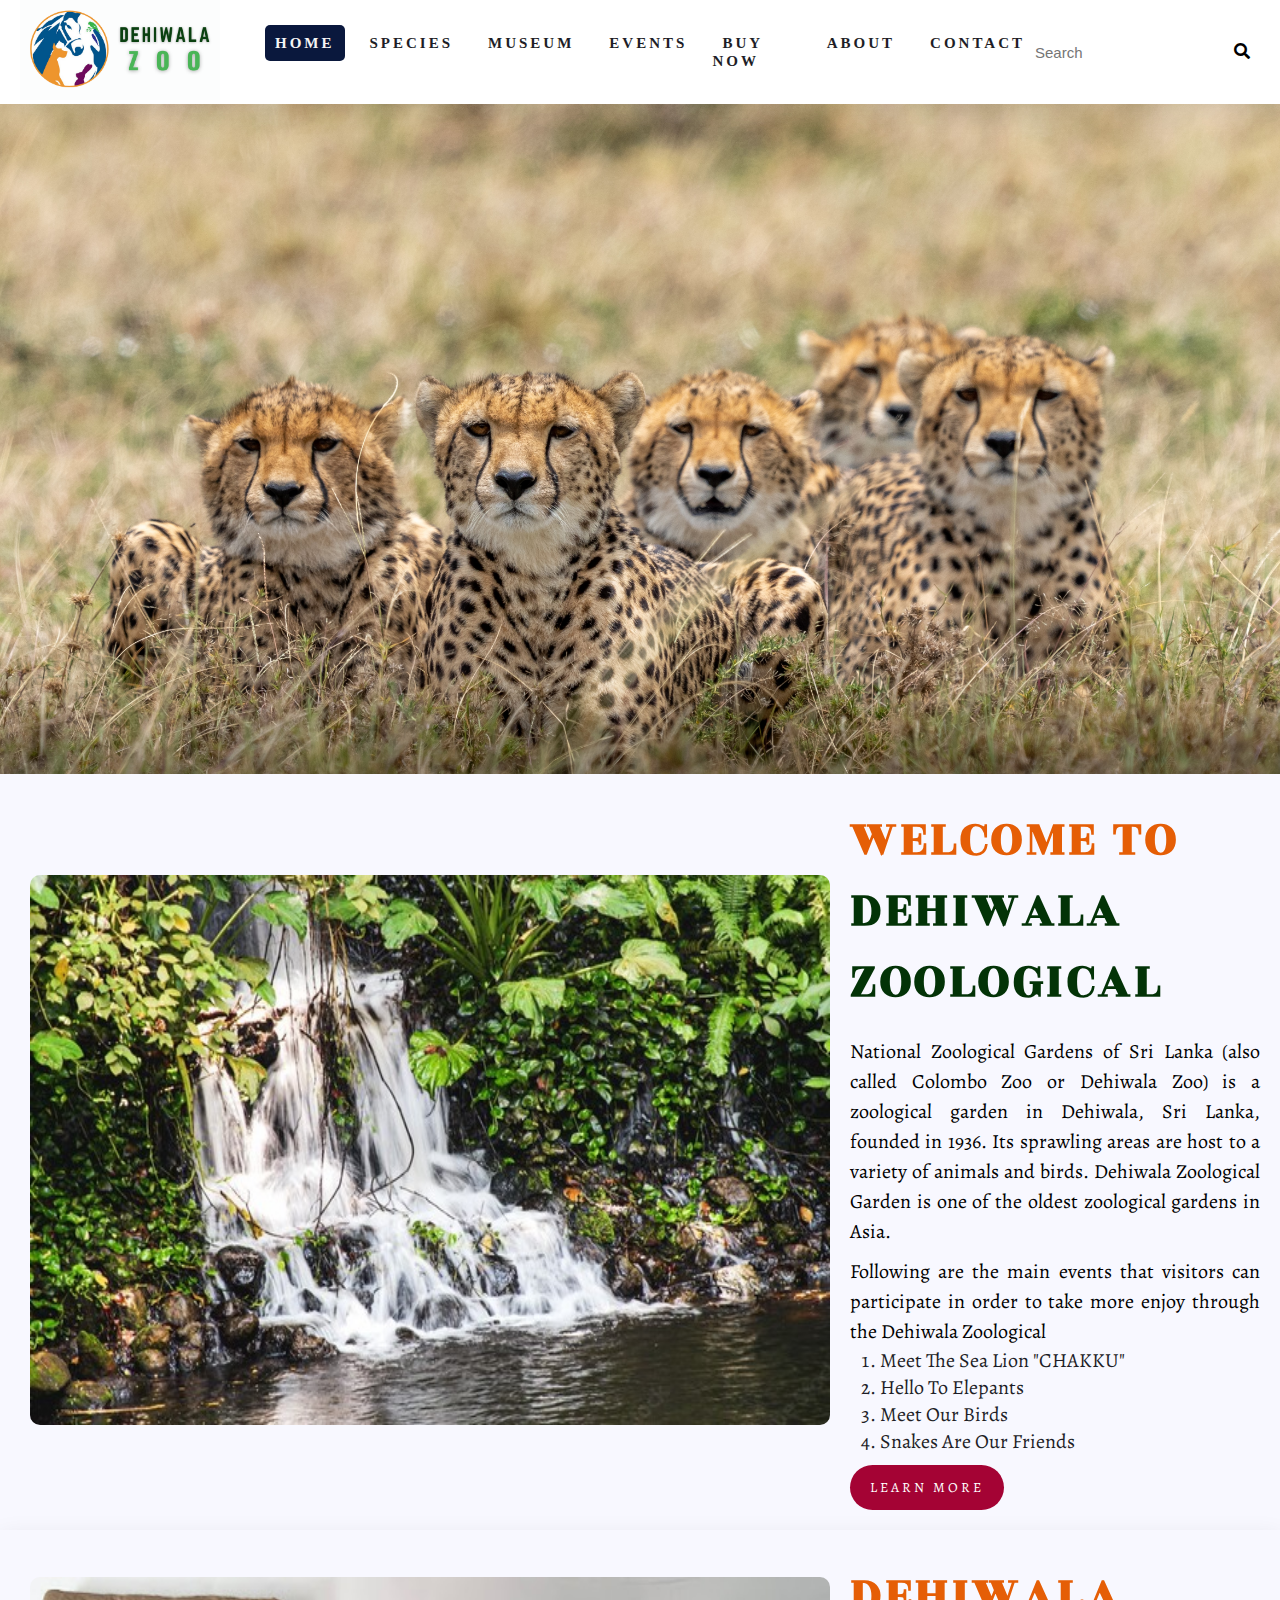
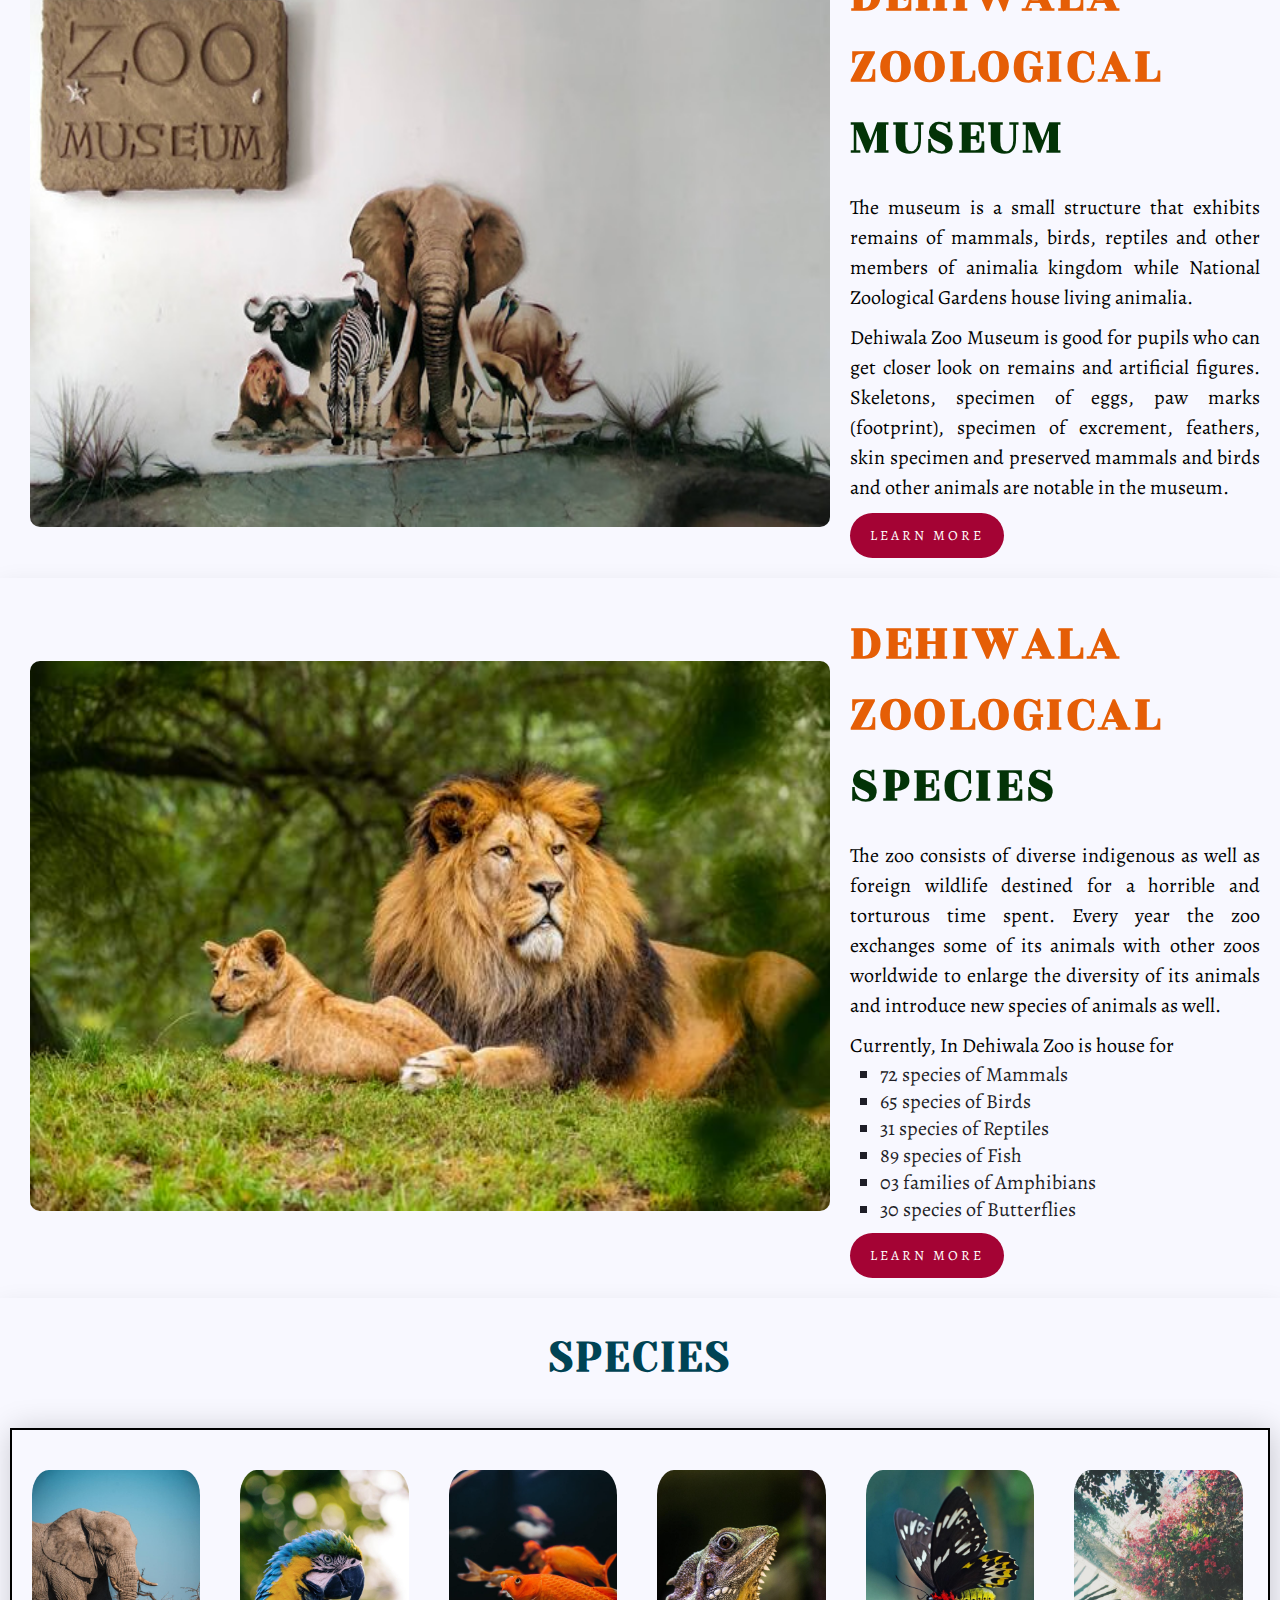
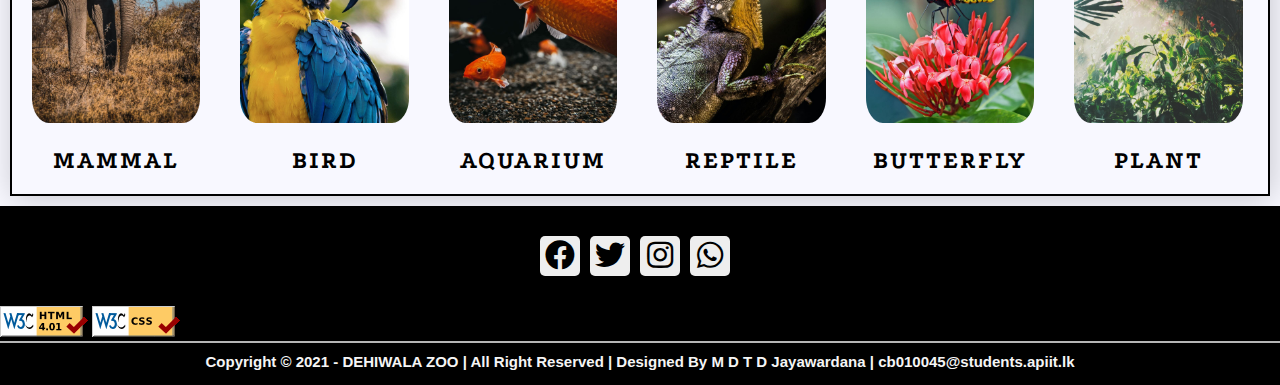
<file: index.html>
<!DOCTYPE html>
<html lang="en">
    <head>
        <title>Welcome To Dehiwala Zoo</title>
        <meta name="viewport" content="width=device-width, initial-scale=1.0">
        <link rel="icon" type="image/x-icon" href="assets/image/index/logo2.ico">


        <!-- CSS File -->
	    <link rel="stylesheet" type="text/css" href="assets/css/general.css">
        <link rel="stylesheet" type="text/css" href="assets/css/index.css">
        <link rel="stylesheet" type="text/css" href="assets/css/font.css">

        <!-- font Awesome Cdn -->
	    <link rel="stylesheet" href="https://cdnjs.cloudflare.com/ajax/libs/font-awesome/5.15.3/css/all.min.css">

        <link rel="apple-touch-icon" sizes="180x180" href="/apple-touch-icon.png">
        <link rel="icon" type="image/png" sizes="32x32" href="/favicon-32x32.png">
        <link rel="icon" type="image/png" sizes="16x16" href="/favicon-16x16.png">
        <link rel="manifest" href="/site.webmanifest">
        <link rel="mask-icon" href="/safari-pinned-tab.svg" color="#5bbad5">
        <meta name="msapplication-TileColor" content="#da532c">
        <meta name="theme-color" content="#ffffff">

    </head>
    <body>
        <!--Every Page-->
    <header>
        <div class="logo_container">
            <a href="index.html" class="logo">
                <img src="assets/image/index/logo1.png">
            </a>
            </div>

            <nav class="navbar">
            <!-- NAVIGATION MENU -->
                <ul class="nav-links">
                <!-- USING CHECKBOX HACK -->
                    <input type="checkbox" id="checkbox_toggle"/>
                    <label for="checkbox_toggle" class="hamburger">&#9776;</label>
                    <!-- NAVIGATION MENUS -->
                    <div class="menu">
                        <li><a class="active" href="index.html">HOME</a></li>
                        <li class="species">
                            <a href="species.html">SPECIES</a>
                            <!-- DROPDOWN MENU -->
                            <ul class="dropdown">
                                <li><a href="mammal.html"> MAMMAL </a></li>
                                <li><a href="bird.html"> BIRD </a></li>
                                <li><a href="aquarium.html"> AQUARIUM </a></li>
                                <li><a href="reptile.html"> REPTILE </a></li>
                                <li><a href="butterfly.html"> BUTTERFLY </a></li>
                                <li><a href="plant.html"> PLANT </a></li>
                            </ul>
                        </li>
                        <li><a href="museum.html">MUSEUM</a></li>
                        <li><a href="events.html">EVENTS</a></li>
                        <li><a href="buy_now.html">BUY NOW</a></li>
                        <li><a href="about.html">ABOUT</a></li>
                        <li><a href="contact.html">CONTACT</a></li>
                    </div>
                    
                    
                    
                </ul>
            </nav>

            <div class="search">
                <li><input type="text" id="search" placeholder="Search"></li>
                <li><a href="#"><i class="fas fa-search" id="search_icon"></i></a></li>
            </div>
            
        </header>

        <!--Main Slider-->
        <div class="main_slider"></div>

        <!--About-->
        <section class="about" id="about">
            <div class="slide">
                <div class="image">
                    <img src="assets/image/index/i_1.jpg">
                </div>
    
                <div class="content">
                    <h2>WELCOME TO <span>DEHIWALA ZOOLOGICAL </span></h2>
                    <p>National Zoological Gardens of Sri Lanka (also called Colombo Zoo or Dehiwala Zoo) is a zoological garden in Dehiwala, Sri Lanka, founded in 1936. Its sprawling areas are host to a variety of animals and birds. 
                    Dehiwala Zoological Garden is one of the oldest zoological gardens in Asia. </p>
                    </p>
                    <p>Following are the main events that visitors can participate in order to take more enjoy through the Dehiwala Zoological</p>
                    <ol>
                        <li>Meet The Sea Lion "CHAKKU"</li>
                        <li>Hello To Elepants</li>
                        <li>Meet Our Birds</li>
                        <li>Snakes Are Our Friends</li>
                    </ol>
                    <div class="learn-more-btn">
                        <a href="about.html"> Learn More </a>
                    </div>
                </div>
                
            </div>
            
        </section>

        <!--Museum-->
        <section class="museum" id="museum">
            <div class="slide">
                <div class="image">
                    <img src="assets/image/index/museum.jpg">
                </div>
                
                <div class="content">
                    <h2>DEHIWALA ZOOLOGICAL <span>MUSEUM</span></h2>
                    <p>The museum is a small structure that exhibits remains of mammals, birds, reptiles and other members of animalia kingdom while National Zoological Gardens house living animalia. </p>
                    <p>Dehiwala Zoo Museum is good for pupils who can get closer look on remains and artificial figures. Skeletons, specimen of eggs, paw marks (footprint), specimen of excrement, feathers, skin specimen and preserved mammals and birds and other animals are notable in the museum.
                    </p>
                    <div class="learn-more-btn">
                        <a href="museum.html"> Learn More </a>
                    </div>
                </div>

                
                
            </div>
            
        </section>

        <!--events-->
        <section class="event" id="event">
            <div class="slide">

                <div class="image">
                    <img src="assets/image/index/species.jpg">
                </div>
                
                <div class="content">
                    <h2>DEHIWALA ZOOLOGICAL <span>SPECIES</span></h2>
                    <p>The zoo consists of diverse indigenous as well as foreign wildlife destined for a horrible and torturous time spent. Every year the zoo exchanges some of its animals with other zoos worldwide to enlarge the diversity of its animals and introduce new species of animals as well.</p>
                    <p>
                    Currently, In Dehiwala Zoo is house for</p>
                    <ul>
                        <li>72 species of Mammals</li>
                        <li>65 species of Birds</li>
                        <li>31 species of Reptiles</li>
                        <li>89 species of Fish</li>
                        <li>03 families of Amphibians</li>
                        <li>30 species of Butterflies</li>
                    </ul>
                    <div class="learn-more-btn">
                        <a href="species.html"> Learn More </a>
                    </div>
                </div>
            </div>
            
        </section>

        <section class="species">			
                <h2 class="title_1"> SPECIES </h2>
                <div class="row-1">
                    <!-- Item 01 -->
                    <div class="co1umn-1">
                        <a href= "mammal.html" class="image">
                            <img src="assets/image/index/mammal.jpg">
                        </a>                          
                        <h4>MAMMAL</h4>
                    </div>

                    <!-- Item 02 -->
                    <div class="co1umn-1">
                        <a href="bird.html" class="image">
                        <img src="assets/image/index/bird.jpg">
                        </a>                          
                        <h4>BIRD</h4>
                    </div>

                    <!-- Item 03 -->
                    <div class="co1umn-1">
                        <a href="aquarium.html" class="image">
                        <img src="assets/image/index/fish.jpg">
                        </a>                          
                        <h4>AQUARIUM</h4>
                    </div>

                    <!-- Item 04 -->
                    <div class="co1umn-1">
                        <a href="reptile.html" class="image">
                        <img src="assets/image/index/reptile.jpg">
                        </a>                          
                        <h4>REPTILE</h4>
                    </div>


                    <!-- Item 05 -->
                    <div class="co1umn-1">
                        <a href="butterfly.html" class="image">
                        <img src="assets/image/index/butterfly.jpg">
                        </a>                          
                        <h4>BUTTERFLY</h4>
                    </div>

                    <!-- Item 06 -->
                    <div class="co1umn-1">
                        <a href="plant.html" class="image">
                        <img src="assets/image/index/plants.jpg">
                        </a>                          
                        <h4>PLANT</h4>
                    </div>
                </div>
        </section>

<!-- Every Page Need -->
<!----------Footer--------->
<footer class="footer-distributed">
    <div class="footer-social">
    <a href="#"><i class="fab fa-facebook"></i></a>
    <a href="#"><i class="fab fa-twitter"></i></a>
    <a href="#"><i class="fab fa-instagram"></i></a>
    <a href="#"><i class="fab fa-whatsapp"></i></a>
    </div>
    <div>
        <img src="assets/image/valid_html.png">
        <img src="assets/image/valid_css.png">
    </div>

    <hr>
    <h6>Copyright © 2021 - DEHIWALA ZOO | All Right Reserved | Designed By M D T D Jayawardana | cb010045@students.apiit.lk</h6>
</footer>

    </body>
</html>
</file>
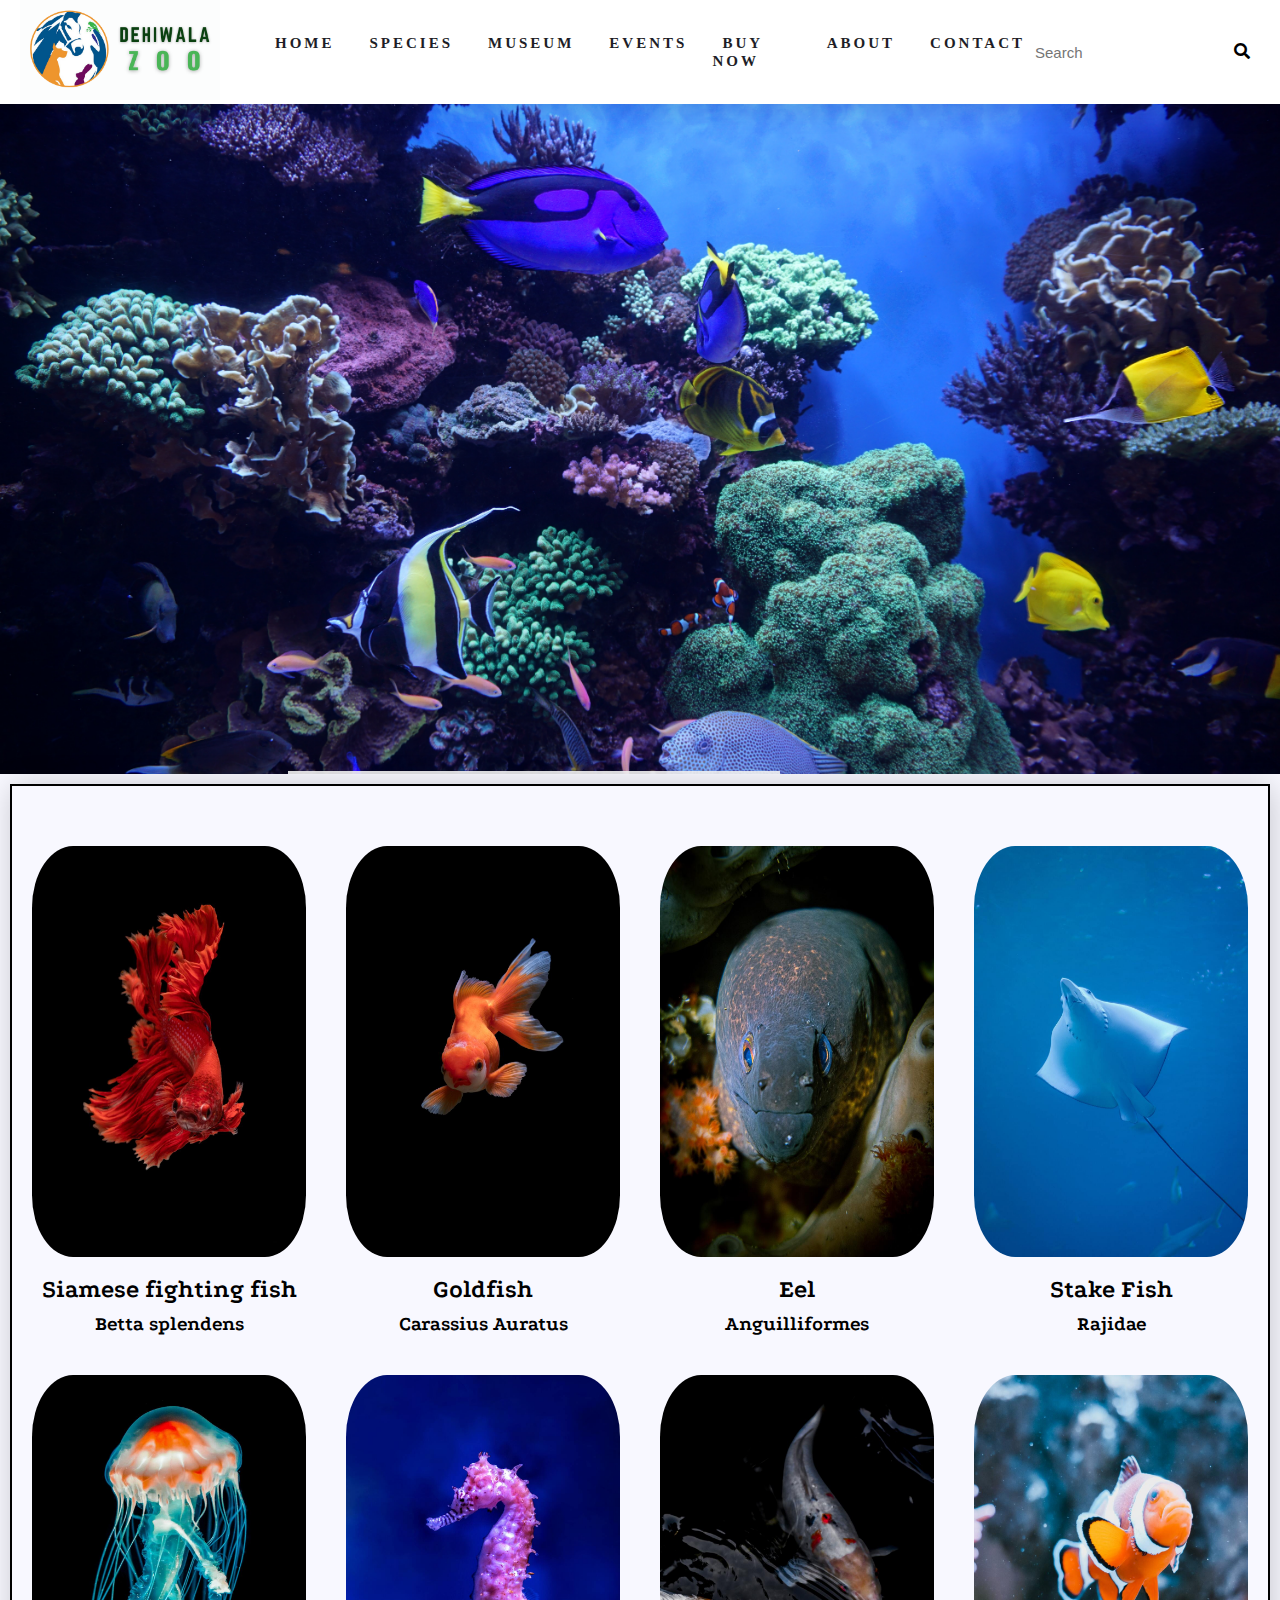
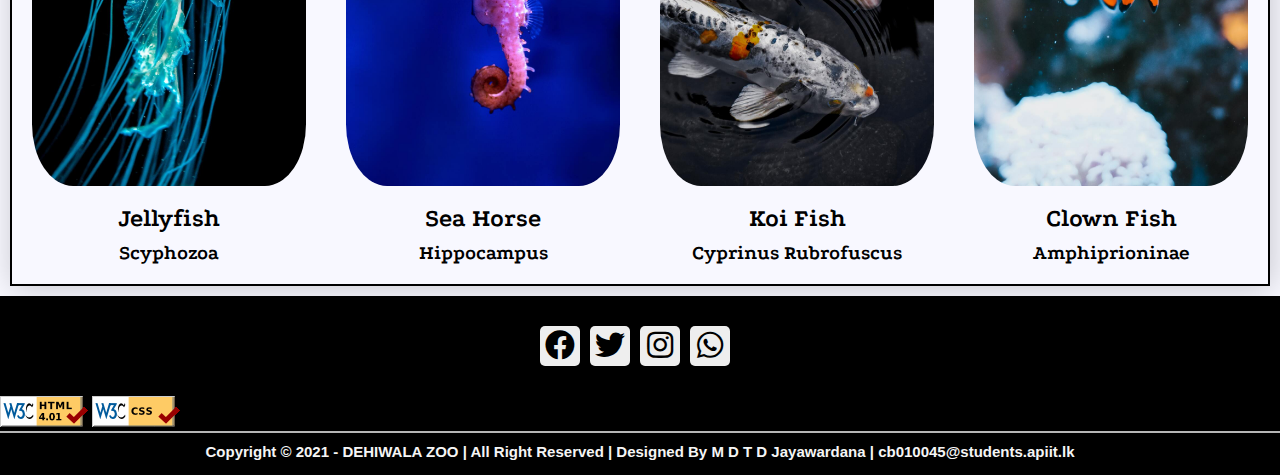
<file: aquarium.html>
<!DOCTYPE html>
<html lang="en">
    <head>
        <title>Welcome To Dehiwala Zoo</title>
        <meta name="viewport" content="width=device-width, initial-scale=1.0">
        <link rel="icon" type="image/x-icon" href="assets/image/index/logo2.ico">

        <!-- CSS File -->
	    <link rel="stylesheet" type="text/css" href="assets/css/general.css">
        <link rel="stylesheet" type="text/css" href="assets/css/species.css">
        <link rel="stylesheet" type="text/css" href="assets/css/font.css">

        <!-- font Awesome Cdn -->
	    <link rel="stylesheet" href="https://cdnjs.cloudflare.com/ajax/libs/font-awesome/5.15.3/css/all.min.css">

        <link rel="apple-touch-icon" sizes="180x180" href="/apple-touch-icon.png">
        <link rel="icon" type="image/png" sizes="32x32" href="/favicon-32x32.png">
        <link rel="icon" type="image/png" sizes="16x16" href="/favicon-16x16.png">
        <link rel="manifest" href="/site.webmanifest">
        <link rel="mask-icon" href="/safari-pinned-tab.svg" color="#5bbad5">
        <meta name="msapplication-TileColor" content="#da532c">
        <meta name="theme-color" content="#ffffff">
        
    </head>
    <body>
        <header>
            <div class="logo_container">
             <a href="index.html" class="logo">
                 <img src="assets/image/index/logo1.png">
             </a>
             </div>
 
             <nav class="navbar">
             <!-- NAVIGATION MENU -->
                 <ul class="nav-links">
                 <!-- USING CHECKBOX HACK -->
                     <input type="checkbox" id="checkbox_toggle" />
                     <label for="checkbox_toggle" class="hamburger">&#9776;</label>
                     <!-- NAVIGATION MENUS -->
                     <div class="menu">
                         <li><a href="index.html">HOME</a></li>
                         <li class="species">
                             <a href="species.html">SPECIES</a>
                             <!-- DROPDOWN MENU -->
                             <ul class="dropdown">
                                 <li><a href="mammal.html"> MAMMAL </a></li>
                                 <li><a  href="bird.html"> BIRD </a></li>
                                 <li><a class="active" href="aquarium.html"> AQUARIUM </a></li>
                                 <li><a href="reptile.html"> REPTILE </a></li>
                                 <li><a href="butterfly.html"> BUTTERFLY </a></li>
                                 <li><a href="plant.html"> PLANT </a></li>
                             </ul>
                         </li>
                         <li><a href="museum.html">MUSEUM</a></li>
                         <li><a href="events.html">EVENTS</a></li>
                         <li><a href="buy_now.html">BUY NOW</a></li>
                         <li><a href="about.html">ABOUT</a></li>
                         <li><a href="contact.html">CONTACT</a></li>
                     </div> 
                 </ul>
             </nav>
 
             <div class="search">
                 <li><input type="text" id="search" placeholder="Search"></li>
                 <li><a href="#"><i class="fas fa-search" id="search_icon"></i></a></li>
             </div>
             
         </header>

        <div class="main_slider" id="aquarium">
            <div class="main-title">
                <h2 class="title_1"> AQUARIUM </h2>
            </div>
        </div>

        <section class="species">			
            <div class="row-1">
                <!-- Item 01 -->
                <div class="co1umn-1">
                    <div class="image">
                        <img src="assets/image/species/aquarium/sia.jpg">
                    </div>                          
                    <h4>Siamese fighting fish</h4>
                    <h3>Betta splendens</h3>
                </div>

                <!-- Item 02 -->
                <div class="co1umn-1">
                    <div class="image">
                    <img src="assets/image/species/aquarium/goldfish.jpg">
                    </div>                          
                    <h4>Goldfish</h4>
                    <h3>Carassius Auratus</h3>
                </div>

                <!-- Item 03 -->
                <div class="co1umn-1">
                    <div class="image">
                    <img src="assets/image/species/aquarium/eel.jpg">
                    </div>                          
                    <h4>Eel</h4>
                    <h3>Anguilliformes</h3>
                </div>

                <!-- Item 04 -->
                <div class="co1umn-1">
                    <div class="image">
                    <img src="assets/image/species/aquarium/stake_fish.jpg">
                    </div>                          
                    <h4>Stake Fish</h4>
                    <h3>Rajidae</h3>
                </div>

                <!-- Item 05 -->
                <div class="co1umn-1">
                    <div class="image">
                    <img src="assets/image/species/aquarium/jellyfish.jpg">
                    </div>                          
                    <h4>Jellyfish</h4>
                    <h3>Scyphozoa</h3>
                </div>

                <!-- Item 06 -->
                <div class="co1umn-1">
                    <div class="image">
                    <img src="assets/image/species/aquarium/sea_horse.jpg">
                    </div>                          
                    <h4>Sea Horse</h4>
                    <h3>Hippocampus</h3>
                </div>

                <!-- Item 07 -->
                <div class="co1umn-1">
                    <div class="image">
                    <img src="assets/image/species/aquarium/koi_fish.jpg">
                    </div>                          
                    <h4>Koi Fish</h4>
                    <h3>Cyprinus Rubrofuscus</h3>
                </div>

                <!-- Item 08 -->
                <div class="co1umn-1">
                    <div class="image">
                    <img src="assets/image/species/aquarium/clown_fish.jpg">
                    </div>                          
                    <h4>Clown Fish</h4>
                    <h3>Amphiprioninae</h3>
                </div>
                
            </div>
    </section>
        

         <footer class="footer-distributed">
            <div class="footer-social">
              <a href="#"><i class="fab fa-facebook"></i></a>
              <a href="#"><i class="fab fa-twitter"></i></a>
              <a href="#"><i class="fab fa-instagram"></i></a>
              <a href="#"><i class="fab fa-whatsapp"></i></a>
            </div>

            <div>
                <img src="assets/image/valid_html.png">
                <img src="assets/image/valid_css.png">
            </div>
        
            <hr>
            <h6>Copyright © 2021 - DEHIWALA ZOO | All Right Reserved | Designed By M D T D Jayawardana | cb010045@students.apiit.lk</h6>
        </footer>



    </body>
    </html>
</file>
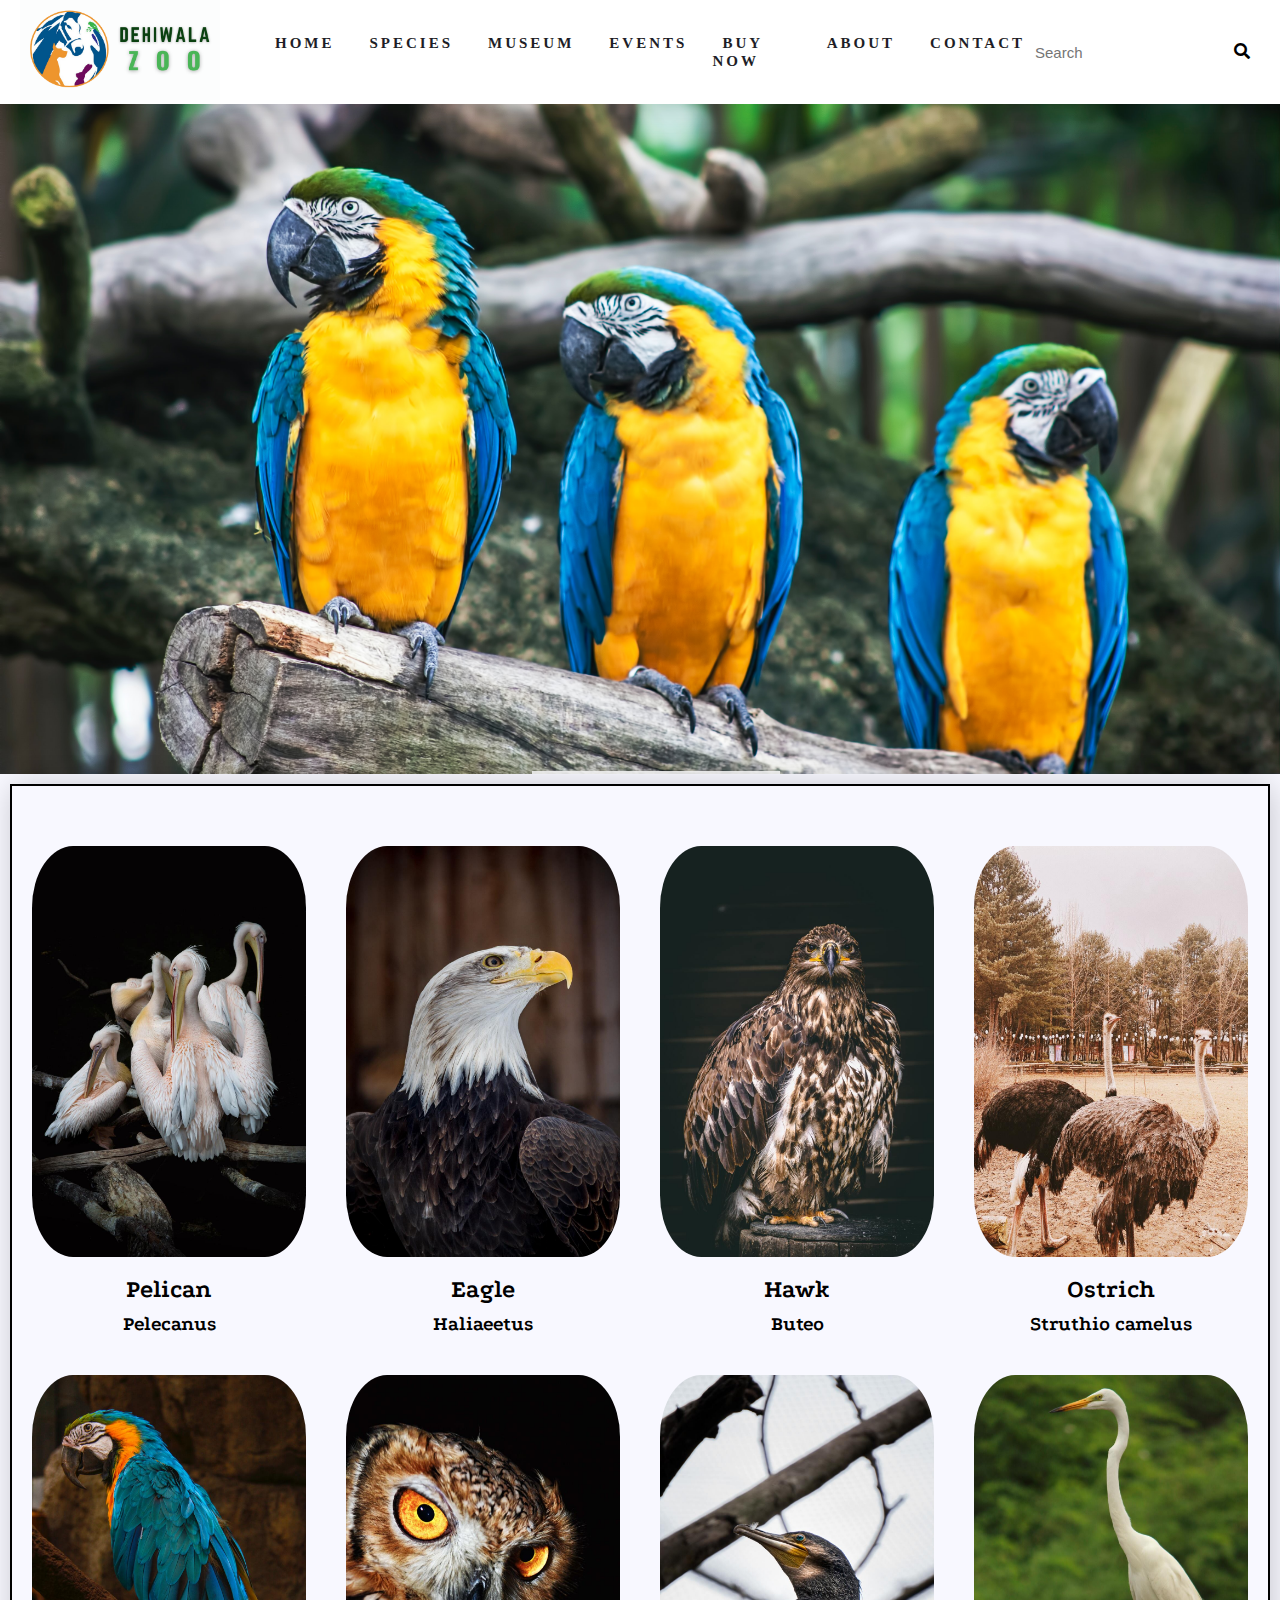
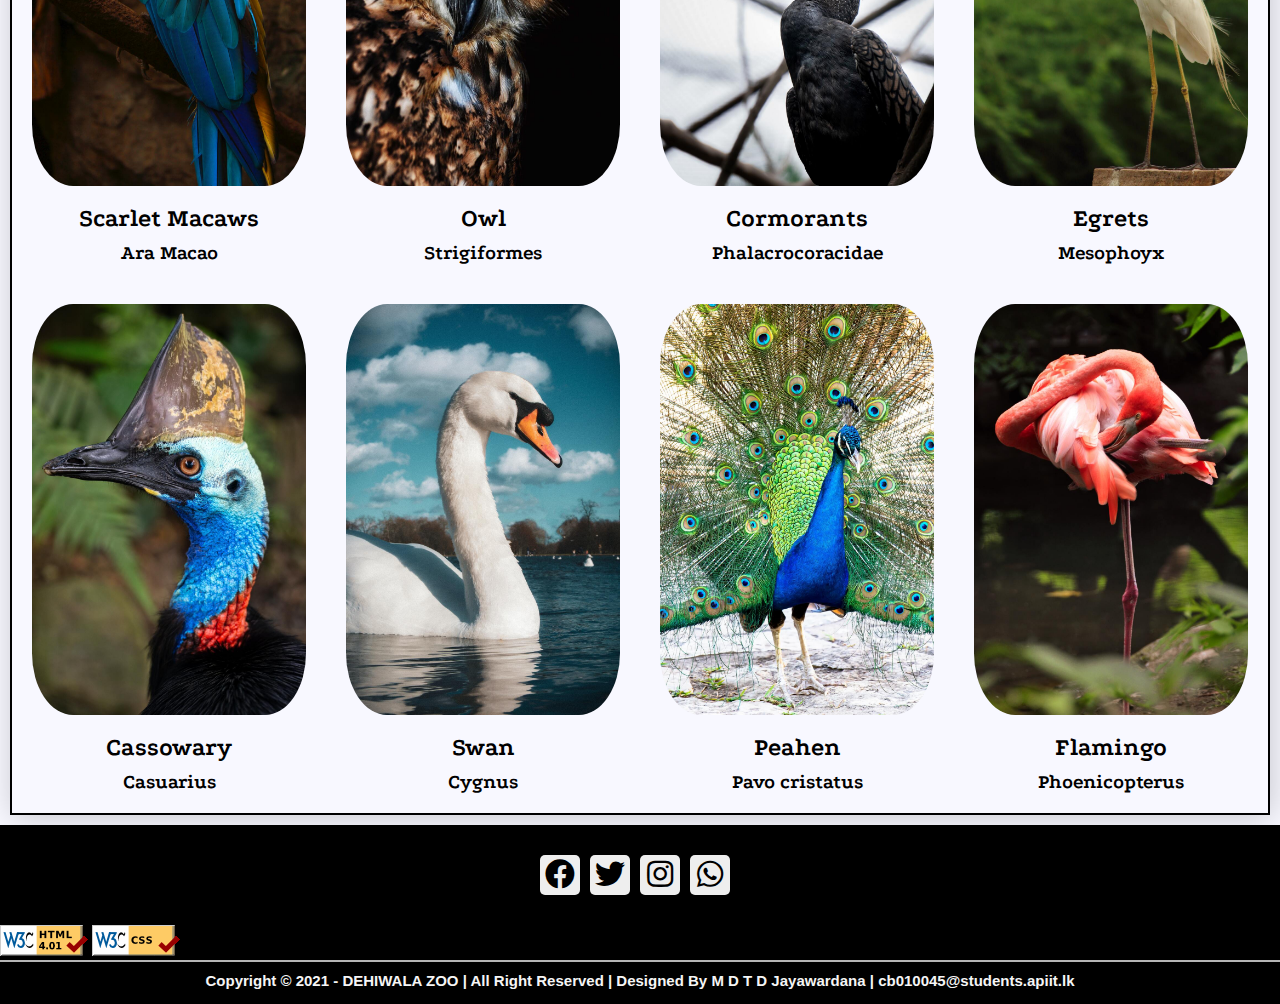
<file: bird.html>
<!DOCTYPE html>
<html lang="en">
    <head>
        <title>Welcome To Dehiwala Zoo</title>
        <meta name="viewport" content="width=device-width, initial-scale=1.0">
        <link rel="icon" type="image/x-icon" href="assets/image/index/logo2.ico">

        <!-- CSS File -->
	    <link rel="stylesheet" type="text/css" href="assets/css/general.css">
        <link rel="stylesheet" type="text/css" href="assets/css/species.css">
        <link rel="stylesheet" type="text/css" href="assets/css/font.css">

        <!-- font Awesome Cdn -->
	    <link rel="stylesheet" href="https://cdnjs.cloudflare.com/ajax/libs/font-awesome/5.15.3/css/all.min.css">

        <link rel="apple-touch-icon" sizes="180x180" href="/apple-touch-icon.png">
        <link rel="icon" type="image/png" sizes="32x32" href="/favicon-32x32.png">
        <link rel="icon" type="image/png" sizes="16x16" href="/favicon-16x16.png">
        <link rel="manifest" href="/site.webmanifest">
        <link rel="mask-icon" href="/safari-pinned-tab.svg" color="#5bbad5">
        <meta name="msapplication-TileColor" content="#da532c">
        <meta name="theme-color" content="#ffffff">
        
    </head>
    <body>
        <header>
            <div class="logo_container">
             <a href="index.html" class="logo">
                 <img src="assets/image/index/logo1.png">
             </a>
             </div>
 
             <nav class="navbar">
             <!-- NAVIGATION MENU -->
                 <ul class="nav-links">
                 <!-- USING CHECKBOX HACK -->
                     <input type="checkbox" id="checkbox_toggle" />
                     <label for="checkbox_toggle" class="hamburger">&#9776;</label>
                     <!-- NAVIGATION MENUS -->
                     <div class="menu">
                         <li><a href="index.html">HOME</a></li>
                         <li class="species">
                             <a href="species.html">SPECIES</a>
                             <!-- DROPDOWN MENU -->
                             <ul class="dropdown">
                                 <li><a href="mammal.html"> MAMMAL </a></li>
                                 <li><a class="active" href="bird.html"> BIRD </a></li>
                                 <li><a href="aquarium.html"> AQUARIUM </a></li>
                                 <li><a href="reptile.html"> REPTILE </a></li>
                                 <li><a href="butterfly.html"> BUTTERFLY </a></li>
                                 <li><a href="plant.html"> PLANT </a></li>
                             </ul>
                         </li>
                         <li><a href="museum.html">MUSEUM</a></li>
                         <li><a href="events.html">EVENTS</a></li>
                         <li><a href="buy_now.html">BUY NOW</a></li>
                         <li><a href="about.html">ABOUT</a></li>
                         <li><a href="contact.html">CONTACT</a></li>
                     </div>
                     
                     
                     
                 </ul>
             </nav>
 
             <div class="search">
                 <li><input type="text" id="search" placeholder="Search"></li>
                 <li><a href="#"><i class="fas fa-search" id="search_icon"></i></a></li>
             </div>
             
         </header>

        <div class="main_slider" id="bird">
            <div class="main-title">
                <h2 class="title_1"> BIRD </h2>
            </div>
        </div>

        <section class="species">			
            <div class="row-1">
                <!-- Item 01 -->
                <div class="co1umn-1">
                    <div class="image">
                        <img src="assets/image/species/bird/pelican.jpg">
                    </div>
                    <div class="overlay">                          
                        <p>Pelicans (genus Pelecanus) are a genus of large water birds that make up the family Pelecanidae. They are characterized by a long beak and a large throat pouch used for catching prey and draining water from the scooped-up contents before swallowing. They have predominantly pale plumage, except for the brown and Peruvian pelicans. The bills, pouches, and bare facial skin of all pelicans become brightly coloured before the breeding season. The eight living pelican species have a patchy global distribution, ranging latitudinally from the tropics to the temperate zone, though they are absent from interior South America and from polar regions and the open ocean.</p>
                        <p>Long thought to be related to frigatebirds, cormorants, tropicbirds, and gannets and boobies, pelicans instead are now known to be most closely related to the shoebill and hamerkop, and are placed in the order Pelecaniformes. Ibises, spoonbills, herons, and bitterns have been classified in the same order. Fossil evidence of pelicans dates back at least 30 million years to the remains of a beak very similar to that of modern species recovered from Oligocene strata in France. They are thought to have evolved in the Old World and spread into the Americas; this is reflected in the relationships within the genus as the eight species divide into Old World and New World lineages.</p>
                        <p>Source: Wikipedia Contributors (2019). Pelican. [online] Wikipedia. Available at: <a href="https://en.wikipedia.org/wiki/Pelican">https://en.wikipedia.org/wiki/Pelican</a></p>
                    </div>                           
                    <h4>Pelican</h4>
                    <h3>Pelecanus</h3>
                </div>

                <!-- Item 02 -->
                <div class="co1umn-1">
                    <div class="image">
                        <img src="assets/image/species/bird/eagle.jpg">
                    </div>
                    <div class="overlay">                          
                        <p>Eagle is the common name for many large birds of prey of the family Accipitridae. Eagles belong to several groups of genera, some of which are closely related. Most of the 60 species of eagle are from Eurasia and Africa.[1] Outside this area, just 14 species can be found—2 in North America, 9 in Central and South America, and 3 in Australia.

                        Eagles are not a natural group but denote essentially any bird of prey large enough to hunt sizeable (about 50 cm long or more overall) vertebrate prey.</p>
                        <p>Eagles are large, powerfully built birds of prey, with heavy heads and beaks. Even the smallest eagles, such as the booted eagle (Aquila pennata), which is comparable in size to a common buzzard (Buteo buteo) or red-tailed hawk (B. jamaicensis), have relatively longer and more evenly broad wings, and more direct, faster flight – despite the reduced size of aerodynamic feathers. Most eagles are larger than any other raptors apart from some vultures. The smallest species of eagle is the South Nicobar serpent eagle (Spilornis klossi), at 450 g (1 lb) and 40 cm (16 in). The largest species are discussed below. Like all birds of prey, eagles have very large hooked beaks for ripping flesh from their prey, strong, muscular legs, and powerful talons. The beak is typically heavier than that of most other birds of prey. Eagles' eyes are extremely powerful. It is estimated that the martial eagle, whose eyes are more than two times larger than the human eye, has a visual acuity up to 8 times that of humans. This acuity enables eagles to spot potential prey from a very long distance.[2] This keen eyesight is primarily attributed to their extremely large pupils which ensure minimal diffraction (scattering) of the incoming light. The female of all known species of eagles is larger than the male</p>
                        <p>Source: Wikipedia Contributors (2019). Eagle. [online] Wikipedia. Available at: <a href="https://en.wikipedia.org/wiki/Eagle">https://en.wikipedia.org/wiki/Eagle</a></p>
                    </div>                            
                    <h4>Eagle</h4>
                    <h3>Haliaeetus</h3>
                </div>

                <!-- Item 03 -->
                <div class="co1umn-1">
                    <div class="image">
                        <img src="assets/image/species/bird/hawk.jpg">
                    </div>
                    <div class="overlay">                          
                        <p>Hawks are a group of medium-sized diurnal birds of prey of the family Accipitridae. Hawks are widely distributed and vary greatly in size.

                        The subfamily Accipitrinae includes goshawks, sparrowhawks, sharp-shinned hawks and others. This subfamily are mainly woodland birds with long tails and high visual acuity. They hunt by dashing suddenly from a concealed perch.
                        In America, members of the Buteo group are also called hawks; this group is called buzzards in other parts of the world. Generally, buteos have broad wings and sturdy builds. They are relatively larger-winged, shorter-tailed and fly further distances in open areas than accipiters. Buteos descend or pounce on their prey rather than hunting in a fast horizontal pursuit.
                        The terms accipitrine hawk and buteonine hawk are used to distinguish between the types in regions where hawk applies to both. The term "true hawk" is sometimes used for the accipitrine hawks in regions where buzzard is preferred for the buteonine hawks.
                            
                        All these groups are members of the family Accipitridae, which includes the hawks and buzzards as well as kites, harriers and eagles. To confuse things further, some authors use "hawk" generally for any small to medium Accipitrid that is not an eagle.
                            
                            
                        A Red-tailed hawk (Buteo jamaicensis), a member of the Buteo group
                        The common names of some birds include the term "hawk", reflecting traditional usage rather than taxonomy. For example, some people may call an osprey a "fish hawk" or a peregrine falcon a "duck hawk".</p>
                        <p></p>
                        <p>Source: Wikipedia Contributors (2019). Hawk. [online] Wikipedia. Available at: <a href="https://en.wikipedia.org/wiki/Hawk">https://en.wikipedia.org/wiki/Hawk</a></p>
                    </div>                            
                    <h4>Hawk</h4>
                    <h3>Buteo</h3>
                </div>

                <!-- Item 04 -->
                <div class="co1umn-1">
                    <div class="image">
                        <img src="assets/image/species/bird/ostrich.jpg">
                    </div>
                    <div class="overlay">                          
                        <p>Struthio is a genus of birds in the order Struthioniformes, whose members are the ostriches. It is part of the infra-class Palaeognathae, a diverse group of flightless birds also known as ratites that includes the emus, rheas, and kiwis. There are two living species of ostrich: the common ostrich and the Somali ostrich.[2] They are large flightless birds of Africa who lay the largest eggs of any living land animal. With the ability to run at 70 km/h (43.5 mph), they are the fastest birds on land. They are farmed worldwide, particularly for their feathers as they are used as decoration and feather dusters. Their skin is also used for leather products. Ostriches are notable for being the heaviest living birds.</p>
                        <p>Source: Wikipedia Contributors (2019). Ostrich. [online] Wikipedia. Available at: <a href="https://en.wikipedia.org/wiki/Ostrich">https://en.wikipedia.org/wiki/Ostrich</a></p>
                    </div>                            
                    <h4>Ostrich</h4>
                    <h3>Struthio camelus</h3>
                </div>

                <!-- Item 05 -->
                <div class="co1umn-1">
                    <div class="image">
                        <img src="assets/image/species/bird/mac.jpg">
                    </div>
                    <div class="overlay">                          
                        <p>The scarlet macaw (Ara macao) is a large red, yellow, and blue Central and South American parrot, a member of a large group of Neotropical parrots called macaws. It is native to humid evergreen forests of the Neotropics. Its range extends from south-eastern Mexico to Peru, Ecuador, Colombia, Bolivia, Venezuela and Brazil in lowlands of 500 m (1,600 ft) (at least formerly) up to 1,000 m (3,300 ft), the Caribbean island of Trinidad, as well as the Pacific island of Coiba.[1] Formerly, it ranged north to southern Tamaulipas. In some areas, it has suffered local extinction because of habitat destruction, or capture for the parrot trade, but in other areas, it remains fairly common. It is the national bird of Honduras. Like its relative the blue-and-yellow macaw, scarlet macaws are popular birds in aviculture as a result of their striking plumage.</p>
                        <p>Source: Wikipedia Contributors (2019). Scarlet_macaws. [online] Wikipedia. Available at: <a href="https://en.wikipedia.org/wiki/Scarlet_macaws">https://en.wikipedia.org/wiki/Scarlet_macaws</a></p>
                    </div>                            
                    <h4>Scarlet Macaws </h4>
                    <h3>Ara Macao</h3>
                </div>

                <!-- Item 06 -->
                <div class="co1umn-1">
                    <div class="image">
                        <img src="assets/image/species/bird/owl.jpg">
                    </div>
                    <div class="overlay">                          
                        <p>Owls are birds from the order Strigiformes (/ˈstrɪdʒəfɔːrmiːz/), which includes over 200 species of mostly solitary and nocturnal birds of prey typified by an upright stance, a large, broad head, binocular vision, binaural hearing, sharp talons, and feathers adapted for silent flight. Exceptions include the diurnal northern hawk-owl and the gregarious burrowing owl.

                        Owls hunt mostly small mammals, insects, and other birds, although a few species specialize in hunting fish. They are found in all regions of the Earth except the polar ice caps and some remote islands.</p>
                        <p>The smallest owl—weighing as little as 31 g (1+3⁄32 oz) and measuring some 13.5 cm (5+1⁄4 in)—is the elf owl (Micrathene whitneyi).[4] Around the same diminutive length, although slightly heavier, are the lesser known long-whiskered owlet (Xenoglaux loweryi) and Tamaulipas pygmy owl (Glaucidium sanchezi).[4] The largest owls are two similarly sized eagle owls; the Eurasian eagle-owl (Bubo bubo) and Blakiston's fish owl (Bubo blakistoni). The largest females of these species are 71 cm (28 in) long, have a 190 cm (75 in) wing span, and weigh 4.2 kg (9+1⁄4 lb).</p>
                        <p>Source: Wikipedia Contributors (2019). Owl. [online] Wikipedia. Available at: <a href="https://en.wikipedia.org/wiki/Owl">https://en.wikipedia.org/wiki/Owl</a></p>
                    </div>                            
                    <h4>Owl</h4>
                    <h3>Strigiformes</h3>
                </div>

                <!-- Item 07 -->
                <div class="co1umn-1">
                    <div class="image">
                        <img src="assets/image/species/bird/cormorants.jpg">
                    </div>
                    <div class="overlay">                          
                        <p>Phalacrocoracidae is a family of approximately 40 species of aquatic birds commonly known as cormorants and shags. Several different classifications of the family have been proposed, but in 2021 the IOC adopted a consensus taxonomy of seven genera. The great cormorant (Phalacrocorax carbo) and the common shag (Gulosus aristotelis) are the only two species of the family commonly encountered in Britain and Ireland and "cormorant" and "shag" appellations have been later assigned to different species in the family somewhat haphazardly.

                        Cormorants and shags are medium-to-large birds, with body weight in the range of 0.35–5 kilograms (0.77–11.02 lb) and wing span of 60–100 centimetres (24–39 in). The majority of species have dark feathers. The bill is long, thin and hooked. Their feet have webbing between all four toes. All species are fish-eaters, catching the prey by diving from the surface. They are excellent divers, and under water they propel themselves with their feet with help from their wings; some cormorant species have been found to dive as deep as 45 metres (150 ft). They have relatively short wings due to their need for economical movement underwater, and consequently have the highest flight costs of any flying bird.
                            
                        </p>
                        <p>Cormorants nest in colonies around the shore, on trees, islets or cliffs. They are coastal rather than oceanic birds, and some have colonised inland waters. The original ancestor of cormorants seems to have been a fresh-water bird.[citation needed] They range around the world, except for the central Pacific islands.</p>
                        <p>Source: Wikipedia Contributors (2019). Cormorants. [online] Wikipedia. Available at: <a href="https://en.wikipedia.org/wiki/Cormorants">https://en.wikipedia.org/wiki/Cormorants</a></p>
                    </div>                            
                    <h4>Cormorants</h4>
                    <h3>Phalacrocoracidae</h3>
                </div>

                <!-- Item 08 -->
                <div class="co1umn-1">
                    <div class="image">
                        <img src="assets/image/species/bird/egrets.jpg">
                    </div>
                    <div class="overlay">                          
                        <p>Many egrets are members of the genera Egretta or Ardea, which also contain other species named as herons rather than egrets. The distinction between a heron and an egret is rather vague, and depends more on appearance than biology. The word "egret" comes from the French word aigrette that means both "silver heron" and "brush", referring to the long, filamentous feathers that seem to cascade down an egret's back during the breeding season (also called "egrets").

                        Several of the egrets have been reclassified from one genus to another in recent years; the great egret, for example, has been classified as a member of either Casmerodius, Egretta, or Ardea.
                            
                        </p>
                        <p>In the 19th and early part of the 20th centuries, some of the world's egret species were endangered by relentless plume hunting, since hat makers in Europe and the United States demanded large numbers of egret plumes, leading to breeding birds being killed in many places around the world.
                            
                        Several Egretta species, including the eastern reef egret, the reddish egret, and the western reef egret, have two distinct colours, one of which is entirely white. The little blue heron has all-white juvenile plumage.</p>
                        <p>Source: Wikipedia Contributors (2019). Egrets. [online] Wikipedia. Available at: <a href="https://en.wikipedia.org/wiki/Egrets">https://en.wikipedia.org/wiki/Egrets</a></p>
                    </div>                            
                    <h4>Egrets</h4>
                    <h3>Mesophoyx</h3>
                </div>

                <!-- Item 09 -->
                <div class="co1umn-1">
                    <div class="image">
                        <img src="assets/image/species/bird/casso.jpg">
                    </div>
                    <div class="overlay">                          
                        <p>Casuarius is a genus of birds in the order Casuariiformes, whose members are the cassowaries. It is classified as a ratite (flightless bird without a keel on its sternum bone) and is native to the tropical forests of New Guinea (Papua New Guinea and Indonesia), Aru Islands (Indonesia), and northeastern Australia.[3]

                        Three species are extant: The most common, the southern cassowary, is the third-tallest and second-heaviest living bird, smaller only than the ostrich and emu. The other two species are represented by the northern cassowary and the dwarf cassowary. A fourth but extinct species is represented by the pygmy cassowary.</p>
                        <p>Cassowaries feed mainly on fruit, although all species are truly omnivorous and take a range of other plant foods, including shoots and grass seeds, in addition to fungi, invertebrates, and small vertebrates. Cassowaries are very wary of humans, but if provoked, they are capable of inflicting serious, even fatal, injuries to both dogs and people. The cassowary has often been labeled "the world's most dangerous bird".</p>
                        <p>Source: Wikipedia Contributors (2019). Cassowary. [online] Wikipedia. Available at: <a href="https://en.wikipedia.org/wiki/Cassowary">https://en.wikipedia.org/wiki/Cassowary</a></p>
                    </div>                            
                    <h4>Cassowary</h4>
                    <h3>Casuarius</h3>
                </div>

                <!-- Item 10 -->
                <div class="co1umn-1">
                    <div class="image">
                        <img src="assets/image/species/bird/swan.jpg">
                    </div>
                    <div class="overlay">                          
                        <p>Swans are birds of the family Anatidae within the genus Cygnus. The swans' closest relatives include the geese and ducks. Swans are grouped with the closely related geese in the subfamily Anserinae where they form the tribe Cygnini. Sometimes, they are considered a distinct subfamily, Cygninae. There are six living and many extinct species of swan; in addition, there is a species known as the coscoroba swan which is no longer considered one of the true swans. Swans usually mate for life, although "divorce" sometimes occurs, particularly following nesting failure, and if a mate dies, the remaining swan will take up with another. The number of eggs in each clutch ranges from three to eight.</p>
                        <p>Swans are the largest extant members of the waterfowl family Anatidae, and are among the largest flying birds. The largest living species, including the mute swan, trumpeter swan, and whooper swan, can reach a length of over 1.5 m (59 in) and weigh over 15 kg (33 lb). Their wingspans can be over 3.1 m (10 ft). Compared to the closely related geese, they are much larger and have proportionally larger feet and necks. Adults also have a patch of unfeathered skin between the eyes and bill. The sexes are alike in plumage, but males are generally bigger and heavier than females. The biggest species of swan ever was the extinct Cygnus falconeri, a flightless giant swan known from fossils found on the Mediterranean islands of Malta and Sicily. Its disappearance is thought to have resulted from extreme climate fluctuations or the arrival of superior predators and competitors.</p>
                        <p>Source: Wikipedia Contributors (2019). Swan. [online] Wikipedia. Available at: <a href="https://en.wikipedia.org/wiki/Swan">https://en.wikipedia.org/wiki/Swan</a></p>
                    </div>                            
                    <h4>Swan</h4>
                    <h3>Cygnus</h3>
                </div>

                <!-- Item 11 -->
                <div class="co1umn-1">
                    <div class="image">
                        <img src="assets/image/species/bird/Peahen.jpg">
                    </div>
                    <div class="overlay">                          
                        <p>Peafowl is a common name for three bird species in the genera Pavo and Afropavo within the tribe Pavonini of the family Phasianidae, the pheasants and their allies. Male peafowl are referred to as peacocks, and female peafowl are referred to as peahens, even though peafowl of either sex are often referred to colloquially as "peacocks".

                        The two Asiatic species are the blue or Indian peafowl originally of the Indian subcontinent, and the green peafowl of Southeast Asia; the one African species is the Congo peafowl, native only to the Congo Basin. Male peafowl are known for their piercing calls and their extravagant plumage. The latter is especially prominent in the Asiatic species, which have an eye-spotted "tail" or "train" of covert feathers, which they display as part of a courtship ritual.
                            
                        </p>
                        <p>The functions of the elaborate iridescent colouration and large "train" of peacocks have been the subject of extensive scientific debate. Charles Darwin suggested that they served to attract females, and the showy features of the males had evolved by sexual selection. More recently, Amotz Zahavi proposed in his handicap theory that these features acted as honest signals of the males' fitness, since less-fit males would be disadvantaged by the difficulty of surviving with such large and conspicuous structures.</p>
                        <p>Source: Wikipedia Contributors (2019). Peahen. [online] Wikipedia. Available at: <a href="https://en.wikipedia.org/wiki/Peahen">https://en.wikipedia.org/wiki/Peahen</a></p>
                    </div>                            
                    <h4>Peahen</h4>
                    <h3>Pavo cristatus</h3>
                </div>

                <!-- Item 12 -->
                <div class="co1umn-1">
                    <div class="image">
                        <img src="assets/image/species/bird/flamingo.jpg">
                    </div>
                    <div class="overlay">                          
                        <p>Flamingos usually stand on one leg, with the other being tucked beneath the body. The reason for this behaviour is not fully understood. One theory is that standing on one leg allows the birds to conserve more body heat, given that they spend a significant amount of time wading in cold water. However, the behaviour also takes place in warm water and is also observed in birds that do not typically stand in water. An alternative theory is that standing on one leg reduces the energy expenditure for producing muscular effort to stand and balance on one leg. A study on cadavers showed that the one-legged pose could be held without any muscle activity, while living flamingos demonstrate substantially less body sway in a one-legged posture. As well as standing in the water, flamingos may stamp their webbed feet in the mud to stir up food from the bottom.

                        </p>
                        <p>Flamingos are capable flyers, and flamingos in captivity often require wing clipping to prevent escape. A pair of African flamingos which had not yet had their wings clipped escaped from the Wichita, Kansas zoo in 2005. One was spotted in Texas 14 years later. It had been seen previously by birders in Texas, Wisconsin and Louisiana.</p>
                        <p>Source : Wikipedia Contributors (2019). Flamingo. [online] Wikipedia. Available at: <a href="https://en.wikipedia.org/wiki/Flamingo">https://en.wikipedia.org/wiki/Flamingo</a></p>
                    </div>                            
                    <h4>Flamingo</h4>
                    <h3>Phoenicopterus</h3>
                </div>
                
            </div>
    </section>
        

         <footer class="footer-distributed">
            <div class="footer-social">
              <a href="#"><i class="fab fa-facebook"></i></a>
              <a href="#"><i class="fab fa-twitter"></i></a>
              <a href="#"><i class="fab fa-instagram"></i></a>
              <a href="#"><i class="fab fa-whatsapp"></i></a>
            </div>

            <div>
                <img src="assets/image/valid_html.png">
                <img src="assets/image/valid_css.png">
            </div>
        
            <hr>
            <h6>Copyright © 2021 - DEHIWALA ZOO | All Right Reserved | Designed By M D T D Jayawardana | cb010045@students.apiit.lk</h6>
        </footer>



    </body>
    </html>
</file>
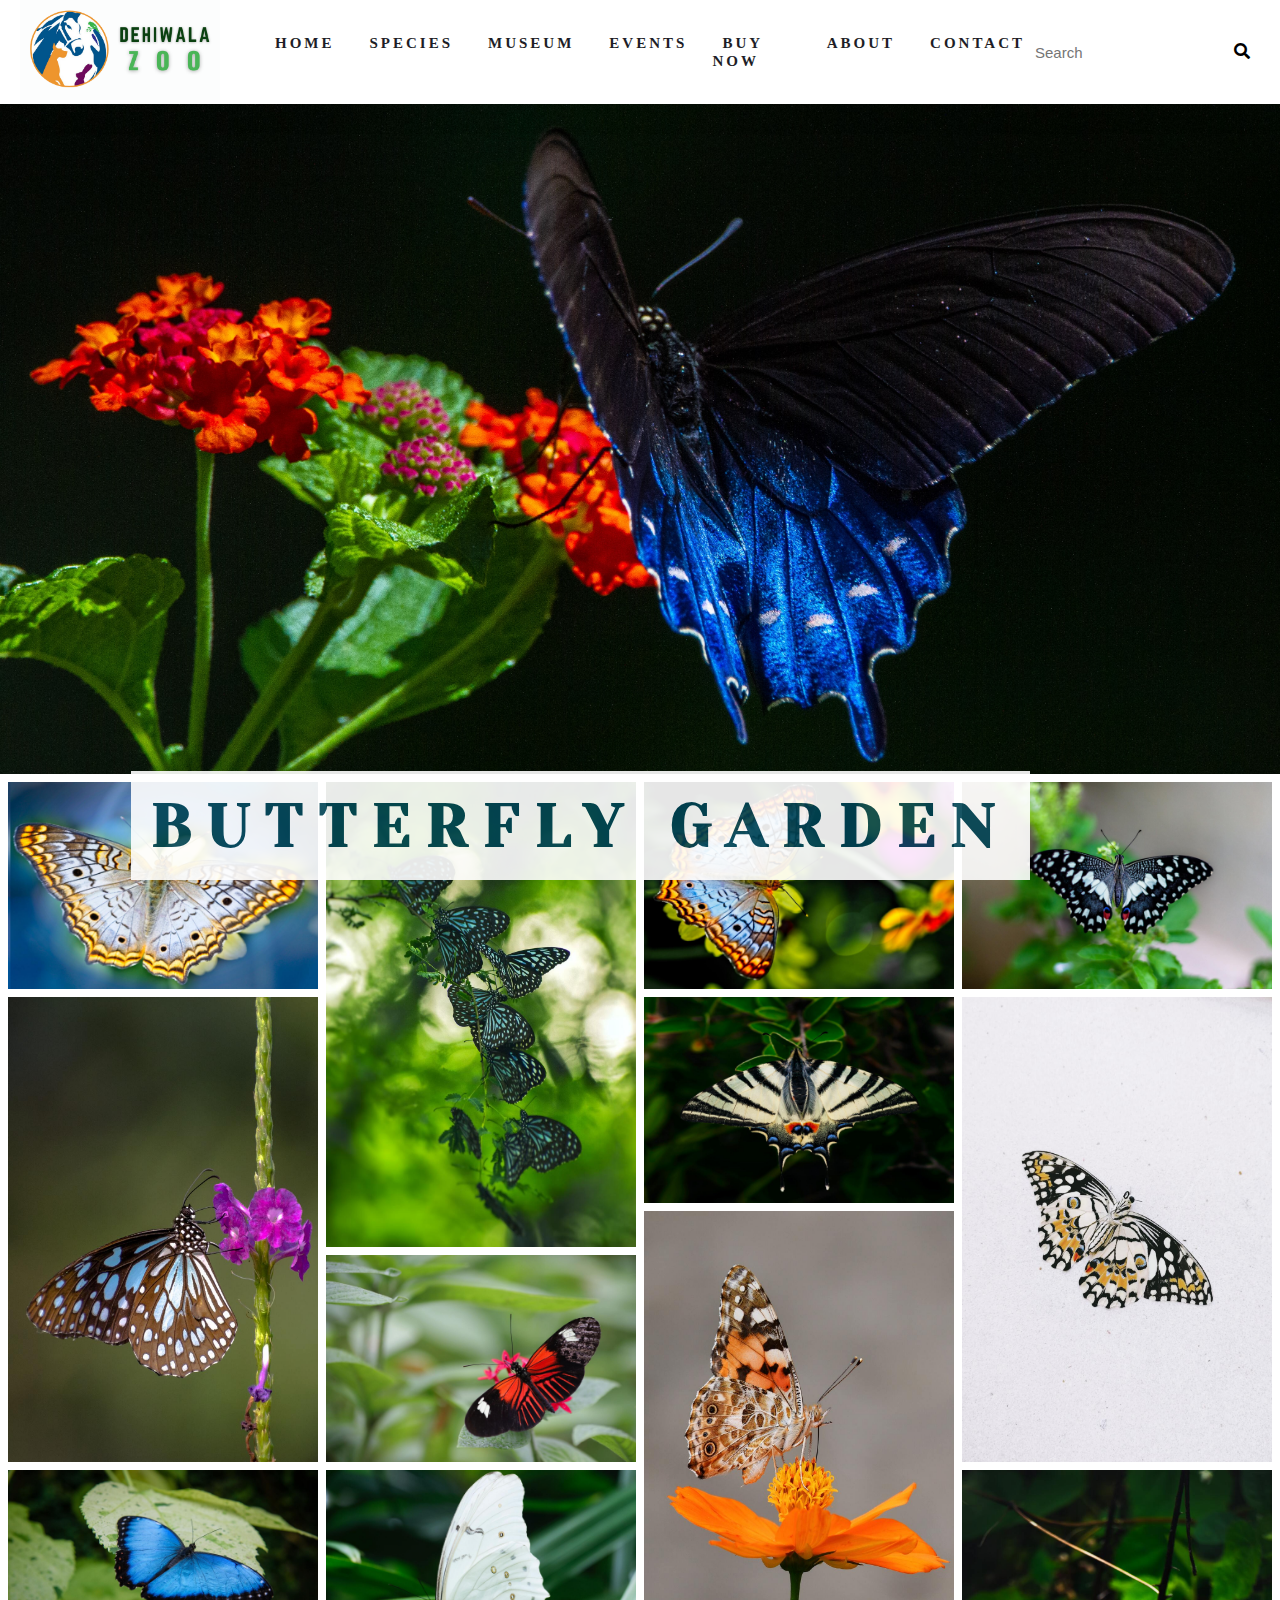
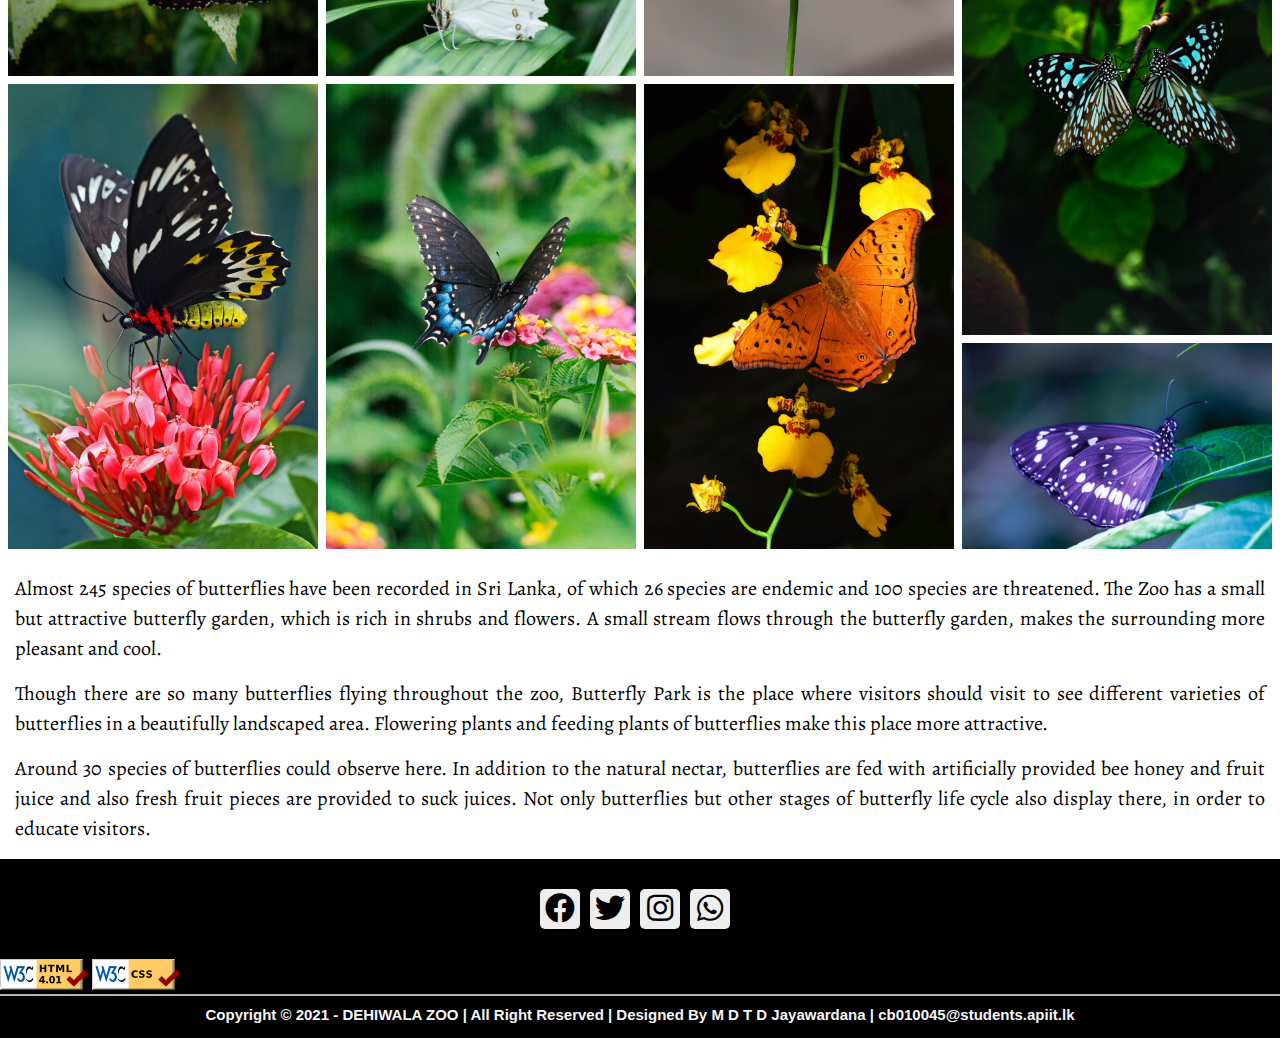
<file: butterfly.html>
<!DOCTYPE html>
<html lang="en">
    <head>
        <title>Welcome To Dehiwala Zoo</title>
        <meta name="viewport" content="width=device-width, initial-scale=1.0">
        <link rel="icon" type="image/x-icon" href="assets/image/index/logo2.ico">


        <!-- CSS File -->
	    <link rel="stylesheet" type="text/css" href="assets/css/general.css">
        <link rel="stylesheet" type="text/css" href="assets/css/species_grid.css">
        <link rel="stylesheet" type="text/css" href="assets/css/font.css">

        <!-- font Awesome Cdn -->
	    <link rel="stylesheet" href="https://cdnjs.cloudflare.com/ajax/libs/font-awesome/5.15.3/css/all.min.css">

        <link rel="apple-touch-icon" sizes="180x180" href="/apple-touch-icon.png">
        <link rel="icon" type="image/png" sizes="32x32" href="/favicon-32x32.png">
        <link rel="icon" type="image/png" sizes="16x16" href="/favicon-16x16.png">
        <link rel="manifest" href="/site.webmanifest">
        <link rel="mask-icon" href="/safari-pinned-tab.svg" color="#5bbad5">
        <meta name="msapplication-TileColor" content="#da532c">
        <meta name="theme-color" content="#ffffff">
        
    </head>
    <body>
        <header>
            <div class="logo_container">
             <a href="index.html" class="logo">
                 <img src="assets/image/index/logo1.png">
             </a>
             </div>
 
             <nav class="navbar">
             <!-- NAVIGATION MENU -->
                 <ul class="nav-links">
                 <!-- USING CHECKBOX HACK -->
                     <input type="checkbox" id="checkbox_toggle" />
                     <label for="checkbox_toggle" class="hamburger">&#9776;</label>
                     <!-- NAVIGATION MENUS -->
                     <div class="menu">
                         <li><a href="index.html">HOME</a></li>
                         <li class="species">
                             <a href="species.html">SPECIES</a>
                             <!-- DROPDOWN MENU -->
                             <ul class="dropdown">
                                 <li><a href="mammal.html"> MAMMAL </a></li>
                                 <li><a href="bird.html"> BIRD </a></li>
                                 <li><a href="aquarium.html"> AQUARIUM </a></li>
                                 <li><a href="reptile.html"> REPTILE </a></li>
                                 <li><a class="active" href="butterfly.html"> BUTTERFLY </a></li>
                                 <li><a href="plant.html"> PLANT </a></li>
                             </ul>
                         </li>
                         <li><a href="museum.html">MUSEUM</a></li>
                         <li><a href="events.html">EVENTS</a></li>
                         <li><a href="buy_now.html">BUY NOW</a></li>
                         <li><a href="about.html">ABOUT</a></li>
                         <li><a href="contact.html">CONTACT</a></li>
                     </div>
                     
                     
                     
                 </ul>
             </nav>
 
             <div class="search">
                 <li><input type="text" id="search" placeholder="Search"></li>
                 <li><a href="#"><i class="fas fa-search" id="search_icon"></i></a></li>
             </div>
             
         </header>

        <div class="main_slider">
            <div class="main-title">
                <h2 class="title_1"> BUTTERFLY GARDEN </h2>
            </div>
        </div>

        <section>
            <div class="row-2">
                <div class="column-2">
                    <img src="assets/image/species/butterfly/1.jpg">
                    <img src="assets/image/species/butterfly/2.jpg">
                    <img src="assets/image/species/butterfly/3.jpg">
                    <img src="assets/image/species/butterfly/4.jpg">
                </div>

                <div class="column-2">
                    <img src="assets/image/species/butterfly/5.jpg">
                    <img src="assets/image/species/butterfly/6.jpg">
                    <img src="assets/image/species/butterfly/7.jpg">
                    <img src="assets/image/species/butterfly/8.jpg">
                </div>

                <div class="column-2">
                    <img src="assets/image/species/butterfly/9.jpg">
                    <img src="assets/image/species/butterfly/10.jpg">
                    <img src="assets/image/species/butterfly/11.jpg">
                    <img src="assets/image/species/butterfly/12.jpg">
                </div>

                <div class="column-2">
                    <img src="assets/image/species/butterfly/13.jpg">
                    <img src="assets/image/species/butterfly/14.jpg">
                    <img src="assets/image/species/butterfly/15.jpg">
                    <img src="assets/image/species/butterfly/16.jpg">
                </div>
            </div>

            <div class="content">
                <p>
                    Almost 245 species of butterflies have been recorded in Sri Lanka, of which 26 species are endemic and 100 species are threatened.
                    The Zoo has a small but attractive butterfly garden, which is rich in shrubs and flowers. A small stream flows through the butterfly garden, makes the surrounding more pleasant and cool.
                </p>
                <p>
                    Though there are so many butterflies flying throughout the zoo, Butterfly Park is the place where visitors should visit to see different varieties of butterflies in a beautifully landscaped area. Flowering plants and feeding plants of butterflies make this place more attractive.
                </p>
                <p>
                Around 30 species of butterflies could observe here. In addition to the natural nectar, butterflies are fed with artificially provided bee honey and fruit juice and also fresh fruit pieces are provided to suck juices. Not only butterflies but other stages of butterfly life cycle also display there, in order to educate visitors.
                </p>
            </div>
        </section>
        

         <footer class="footer-distributed">
            <div class="footer-social">
              <a href="#"><i class="fab fa-facebook"></i></a>
              <a href="#"><i class="fab fa-twitter"></i></a>
              <a href="#"><i class="fab fa-instagram"></i></a>
              <a href="#"><i class="fab fa-whatsapp"></i></a>
            </div>

            <div>
                <img src="assets/image/valid_html.png">
                <img src="assets/image/valid_css.png">
            </div>
        
            <hr>
            <h6>Copyright © 2021 - DEHIWALA ZOO | All Right Reserved | Designed By M D T D Jayawardana | cb010045@students.apiit.lk</h6>
        </footer>



    </body>
    </html>
</file>
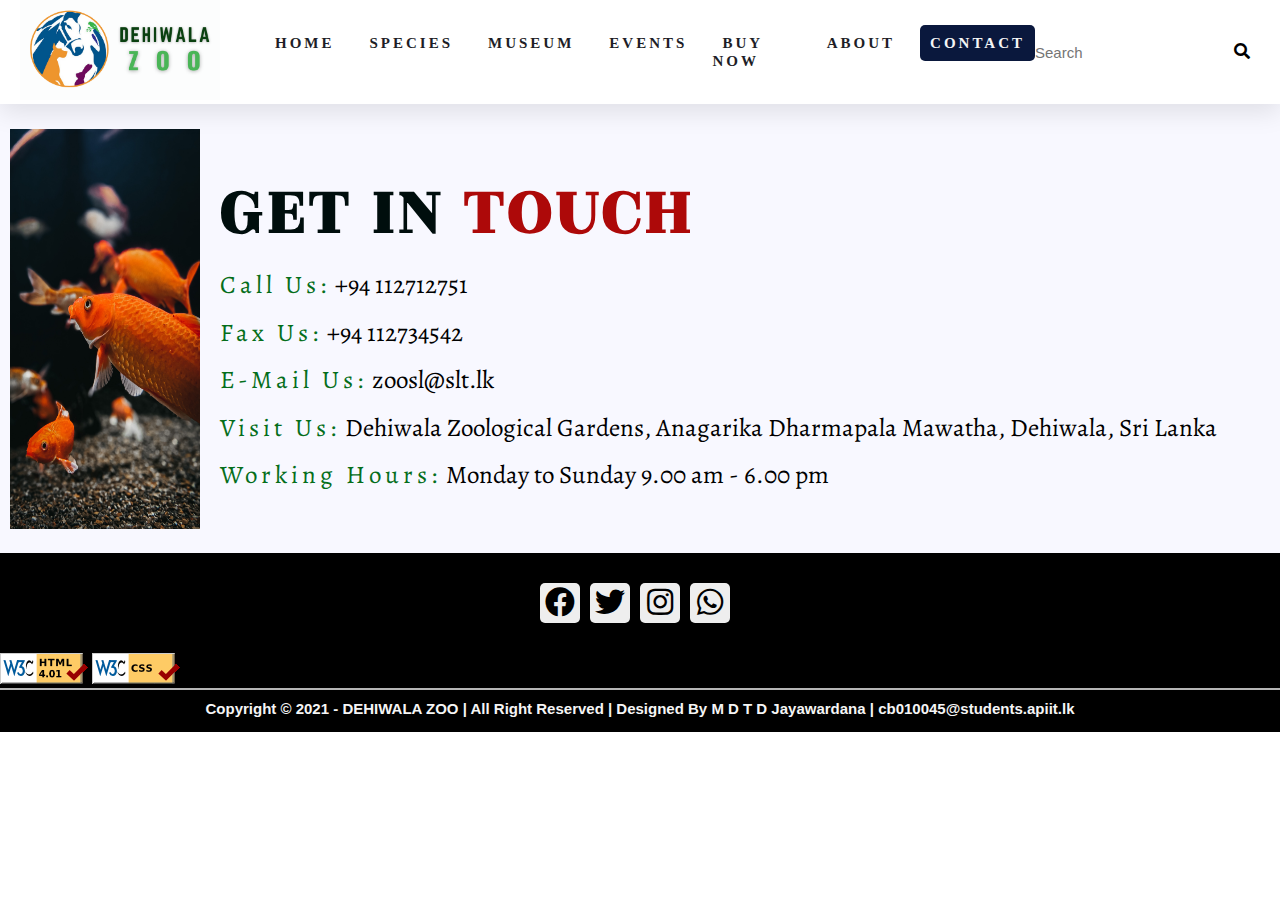
<file: contact.html>
<!DOCTYPE html>
<html lang="en">
    <head>
        <title>Welcome To Dehiwala Zoo</title>
        <meta name="viewport" content="width=device-width, initial-scale=1.0">
        <link rel="icon" type="image/x-icon" href="assets/image/index/logo2.ico">


        <!-- CSS File -->
	    <link rel="stylesheet" type="text/css" href="assets/css/general.css">
        <link rel="stylesheet" type="text/css" href="assets/css/contact.css">
        <link rel="stylesheet" type="text/css" href="assets/css/font.css">

        <!-- font Awesome Cdn -->
	    <link rel="stylesheet" href="https://cdnjs.cloudflare.com/ajax/libs/font-awesome/5.15.3/css/all.min.css">

        <link rel="apple-touch-icon" sizes="180x180" href="/apple-touch-icon.png">
        <link rel="icon" type="image/png" sizes="32x32" href="/favicon-32x32.png">
        <link rel="icon" type="image/png" sizes="16x16" href="/favicon-16x16.png">
        <link rel="manifest" href="/site.webmanifest">
        <link rel="mask-icon" href="/safari-pinned-tab.svg" color="#5bbad5">
        <meta name="msapplication-TileColor" content="#da532c">
        <meta name="theme-color" content="#ffffff">
        
    </head>
    <body>
        <!--Every Page-->
        <header>
           <div class="logo_container">
            <a href="index.html" class="logo">
                <img src="assets/image/index/logo1.png">
            </a>
            </div>

            <nav class="navbar">
            <!-- NAVIGATION MENU -->
                <ul class="nav-links">
                <!-- USING CHECKBOX HACK -->
                    <input type="checkbox" id="checkbox_toggle" />
                    <label for="checkbox_toggle" class="hamburger">&#9776;</label>
                    <!-- NAVIGATION MENUS -->
                    <div class="menu">
                        <li><a  href="index.html">HOME</a></li>
                        <li class="species">
                            <a href="species.html">SPECIES</a>
                            <!-- DROPDOWN MENU -->
                            <ul class="dropdown">
                                <li><a href="mammal.html"> MAMMAL </a></li>
                                <li><a href="bird.html"> BIRD </a></li>
                                <li><a href="aquarium.html"> AQUARIUM </a></li>
                                <li><a href="reptile.html"> REPTILE </a></li>
                                <li><a href="butterfly.html"> BUTTERFLY </a></li>
                                <li><a href="plant.html"> PLANT </a></li>
                            </ul>
                        </li>
                        <li><a href="museum.html">MUSEUM</a></li>
                        <li><a href="events.html">EVENTS</a></li>
                        <li><a href="buy_now.html">BUY NOW</a></li>
                        <li><a href="about.html">ABOUT</a></li>
                        <li><a class="active" href="contact.html">CONTACT</a></li>
                    </div>
                    
                    
                    
                </ul>
            </nav>

            <div class="search">
                <li><input type="text" id="search" placeholder="Search"></li>
                <li><a href="#"><i class="fas fa-search" id="search_icon"></i></a></li>
            </div>
            
        </header>

        

        <section class="contact" id="contact">
            <div class="slide">
                <div class="image">
                    <img src="assets/image/species/side_img.jpg" >
                </div>
                <div class="content">
                    <h3> GET IN <span> TOUCH </span></h3>
                    <p><span>Call Us:</span> +94 112712751</p>
                    <p><span>Fax Us:</span> +94 112734542</p>
                    <p><span>E-mail Us:</span> zoosl@slt.lk</p>
                    <p><span>Visit Us:</span> Dehiwala Zoological Gardens, Anagarika Dharmapala Mawatha, Dehiwala, Sri Lanka</p>
                    <p><span>Working Hours:</span> Monday to Sunday 9.00 am - 6.00 pm</p>
                </div>
            </div>
        </section>


<!-- Every Page Need -->
<!----------Footer--------->
<footer class="footer-distributed">
    <div class="footer-social">
      <a href="#"><i class="fab fa-facebook"></i></a>
      <a href="#"><i class="fab fa-twitter"></i></a>
      <a href="#"><i class="fab fa-instagram"></i></a>
      <a href="#"><i class="fab fa-whatsapp"></i></a>
    </div>

    <div>
        <img src="assets/image/valid_html.png">
        <img src="assets/image/valid_css.png">
    </div>

    <hr>
    <h6>Copyright © 2021 - DEHIWALA ZOO | All Right Reserved | Designed By M D T D Jayawardana | cb010045@students.apiit.lk</h6>
</footer>

    </body>
</html>
</file>
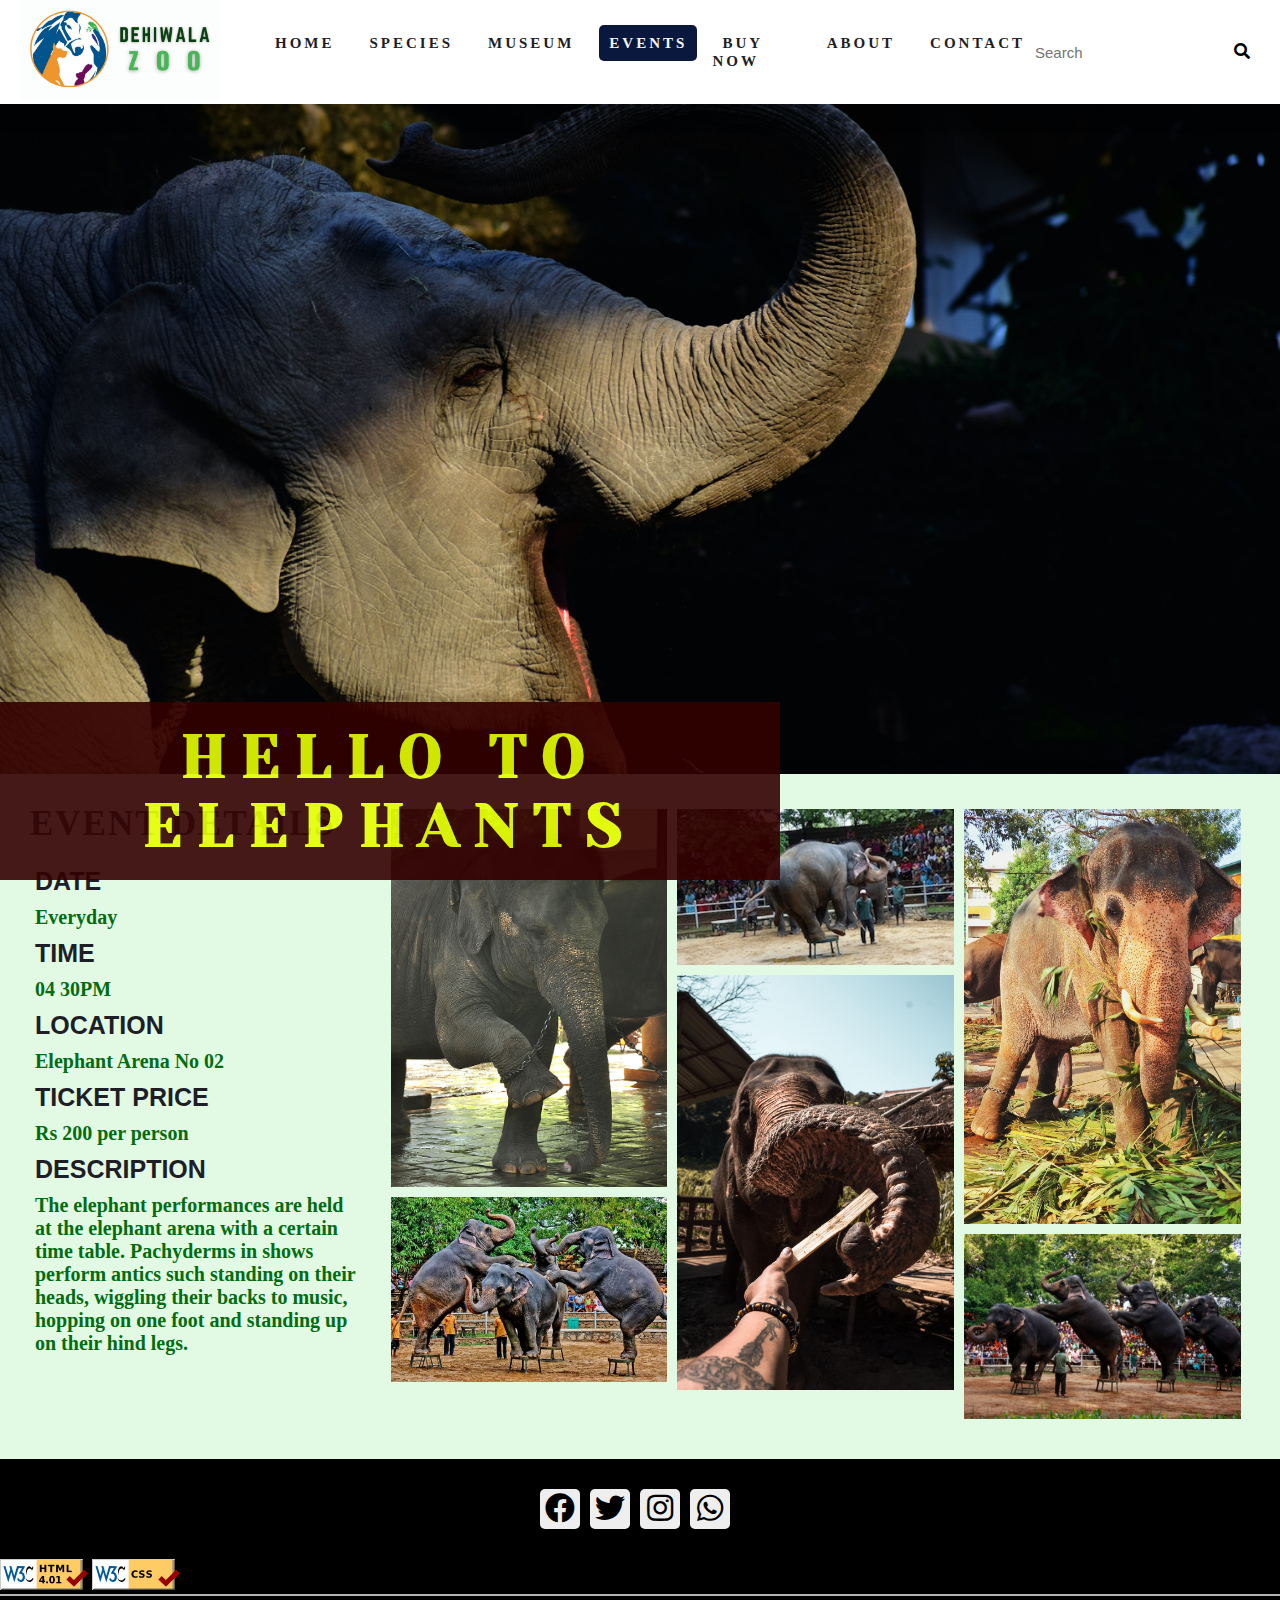
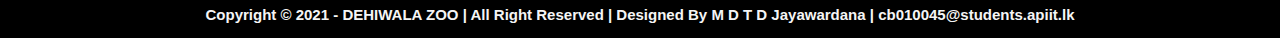
<file: event2.html>
<!DOCTYPE html>
<html lang="en">
    <head>
        <title>Welcome To Dehiwala Zoo</title>
        <meta name="viewport" content="width=device-width, initial-scale=1.0">
        <link rel="icon" type="image/x-icon" href="assets/image/index/logo2.ico">


        <!-- CSS File -->
	    <link rel="stylesheet" type="text/css" href="assets/css/general.css">
        <link rel="stylesheet" type="text/css" href="assets/css/event2.css">
        <link rel="stylesheet" type="text/css" href="assets/css/font.css">

        <!-- font Awesome Cdn -->
	    <link rel="stylesheet" href="https://cdnjs.cloudflare.com/ajax/libs/font-awesome/5.15.3/css/all.min.css">

        <link rel="apple-touch-icon" sizes="180x180" href="/apple-touch-icon.png">
        <link rel="icon" type="image/png" sizes="32x32" href="/favicon-32x32.png">
        <link rel="icon" type="image/png" sizes="16x16" href="/favicon-16x16.png">
        <link rel="manifest" href="/site.webmanifest">
        <link rel="mask-icon" href="/safari-pinned-tab.svg" color="#5bbad5">
        <meta name="msapplication-TileColor" content="#da532c">
        <meta name="theme-color" content="#ffffff">
        
    </head>
    <body>
        <header>
            <div class="logo_container">
             <a href="index.html" class="logo">
                 <img src="assets/image/index/logo1.png">
             </a>
             </div>
 
             <nav class="navbar">
             <!-- NAVIGATION MENU -->
                 <ul class="nav-links">
                 <!-- USING CHECKBOX HACK -->
                     <input type="checkbox" id="checkbox_toggle" />
                     <label for="checkbox_toggle" class="hamburger">&#9776;</label>
                     <!-- NAVIGATION MENUS -->
                     <div class="menu">
                         <li><a href="index.html">HOME</a></li>
                         <li class="species">
                             <a href="species.html">SPECIES</a>
                             <!-- DROPDOWN MENU -->
                             <ul class="dropdown">
                                 <li><a href="mammal.html"> MAMMAL </a></li>
                                 <li><a  href="bird.html"> BIRD </a></li>
                                 <li><a  href="aquarium.html"> AQUARIUM </a></li>
                                 <li><a href="reptile.html"> REPTILE </a></li>
                                 <li><a href="butterfly.html"> BUTTERFLY </a></li>
                                 <li><a href="plant.html"> PLANT </a></li>
                             </ul>
                         </li>
                         <li><a href="museum.html">MUSEUM</a></li>
                         <li><a class="active" href="events.html">EVENTS</a></li>
                         <li><a href="buy_now.html">BUY NOW</a></li>
                         <li><a href="about.html">ABOUT</a></li>
                         <li><a href="contact.html">CONTACT</a></li>
                     </div>
                     
                     
                     
                 </ul>
             </nav>
 
             <div class="search">
                 <li><input type="text" id="search" placeholder="Search"></li>
                 <li><a href="#"><i class="fas fa-search" id="search_icon"></i></a></li>
             </div>
             
         </header>
            
         <div class="main_slider">
            <div class="main-title">
                <h2 class="title_1"> HELLO TO ELEPHANTS </h2>
            </div>
        </div>

        <section>
            <div class = "slide">
            <div class="content">
                <h1>EVENT DETAILS</h1>
                <br>
                <h2>DATE</h2>
                <h4>Everyday</h4>
                <h2>TIME</h2>
                <h4>04 30PM</h4>
                <h2>LOCATION</h2>
                <h4>Elephant Arena No 02</h4>
                <h2>TICKET PRICE</h2>
                <h4>Rs 200 per person</h4>
                <h2>DESCRIPTION</h2>
                <h4>The elephant performances are held at the elephant arena with a certain time table. Pachyderms in shows perform antics such standing on their heads, wiggling their backs to music, hopping on one foot and standing up on their hind legs.</h4>
            </div>
            <div class="image-grid">
                <div class="row-2">
                    <div class="column-2">
                        <img src="assets/image/events/elephants/1.jpg">
                        <img src="assets/image/events/elephants/2.jpg">
                        
                        
                    </div>
                    <div class="column-2">
                        <img src="assets/image/events/elephants/3.jpg">
                        <img src="assets/image/events/elephants/4.jpg">
                        
                    </div>

                    <div class="column-2">
                        <img src="assets/image/events/elephants/5.jpg">
                        <img src="assets/image/events/elephants/6.jpg">
                    </div>
                </div>
            </div>
            </div>
        </section>
        
        

         <footer class="footer-distributed">
            <div class="footer-social">
              <a href="#"><i class="fab fa-facebook"></i></a>
              <a href="#"><i class="fab fa-twitter"></i></a>
              <a href="#"><i class="fab fa-instagram"></i></a>
              <a href="#"><i class="fab fa-whatsapp"></i></a>
            </div>

            <div>
                <img src="assets/image/valid_html.png">
                <img src="assets/image/valid_css.png">
            </div>
        
            <hr>
            <h6>Copyright © 2021 - DEHIWALA ZOO | All Right Reserved | Designed By M D T D Jayawardana | cb010045@students.apiit.lk</h6>
        </footer>



    </body>
    </html>
</file>
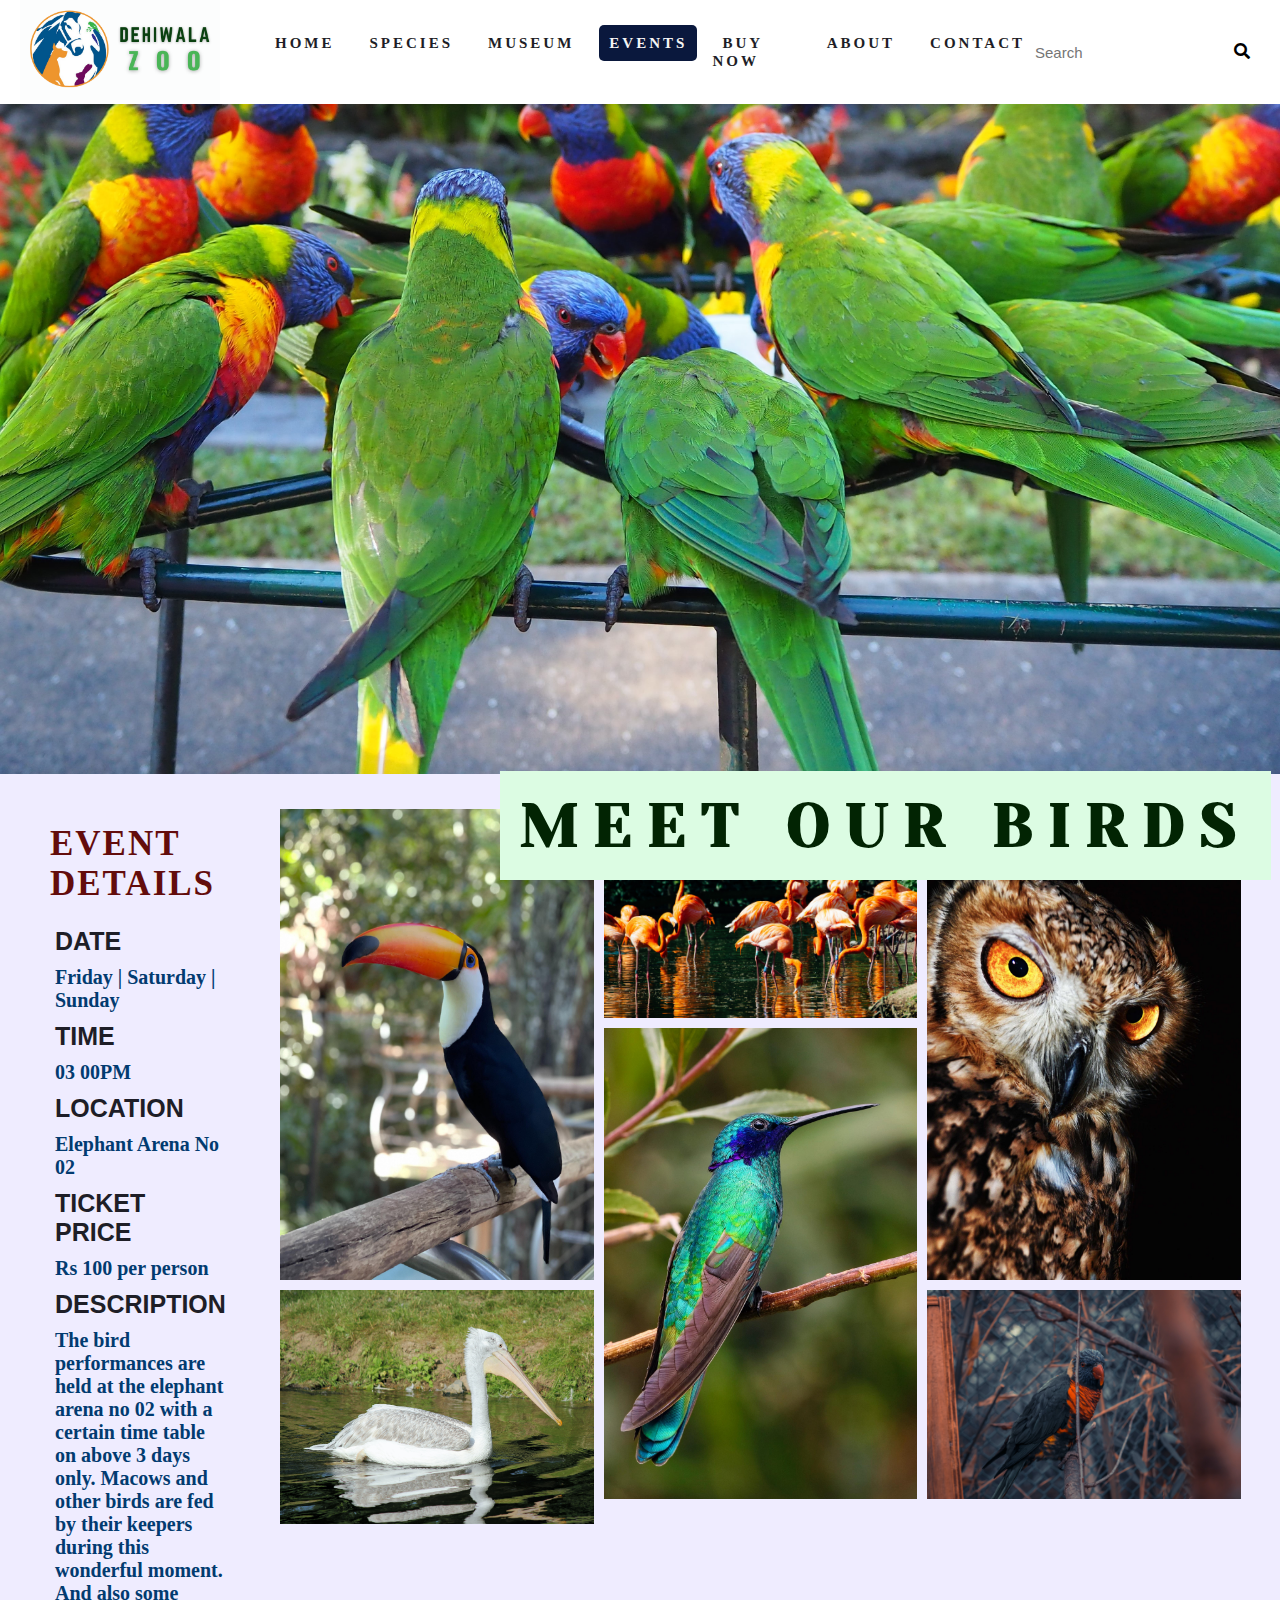
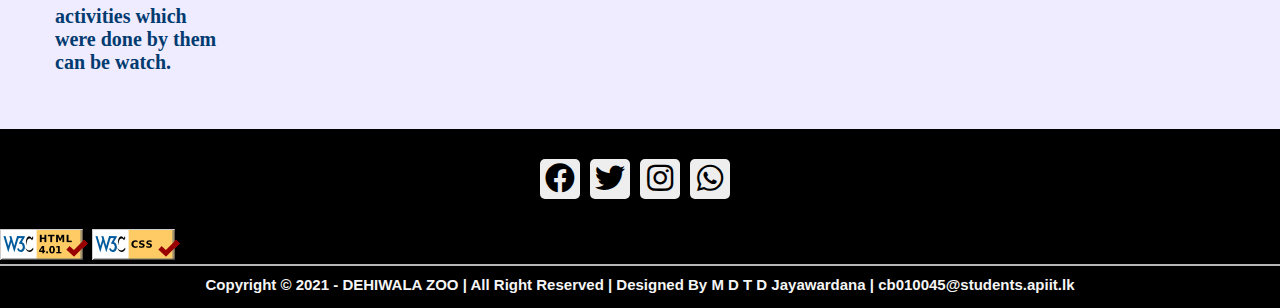
<file: event3.html>
<!DOCTYPE html>
<html lang="en">
    <head>
        <title>Welcome To Dehiwala Zoo</title>
        <meta name="viewport" content="width=device-width, initial-scale=1.0">
        <link rel="icon" type="image/x-icon" href="assets/image/index/logo2.ico">


        <!-- CSS File -->
	    <link rel="stylesheet" type="text/css" href="assets/css/general.css">
        <link rel="stylesheet" type="text/css" href="assets/css/event3.css">
        <link rel="stylesheet" type="text/css" href="assets/css/font.css">

        <!-- font Awesome Cdn -->
	    <link rel="stylesheet" href="https://cdnjs.cloudflare.com/ajax/libs/font-awesome/5.15.3/css/all.min.css">

        <link rel="apple-touch-icon" sizes="180x180" href="/apple-touch-icon.png">
        <link rel="icon" type="image/png" sizes="32x32" href="/favicon-32x32.png">
        <link rel="icon" type="image/png" sizes="16x16" href="/favicon-16x16.png">
        <link rel="manifest" href="/site.webmanifest">
        <link rel="mask-icon" href="/safari-pinned-tab.svg" color="#5bbad5">
        <meta name="msapplication-TileColor" content="#da532c">
        <meta name="theme-color" content="#ffffff">
        
    </head>
    <body>
        <header>
            <div class="logo_container">
             <a href="index.html" class="logo">
                 <img src="assets/image/index/logo1.png">
             </a>
             </div>
 
             <nav class="navbar">
             <!-- NAVIGATION MENU -->
                 <ul class="nav-links">
                 <!-- USING CHECKBOX HACK -->
                     <input type="checkbox" id="checkbox_toggle" />
                     <label for="checkbox_toggle" class="hamburger">&#9776;</label>
                     <!-- NAVIGATION MENUS -->
                     <div class="menu">
                         <li><a href="index.html">HOME</a></li>
                         <li class="species">
                             <a href="species.html">SPECIES</a>
                             <!-- DROPDOWN MENU -->
                             <ul class="dropdown">
                                 <li><a href="mammal.html"> MAMMAL </a></li>
                                 <li><a  href="bird.html"> BIRD </a></li>
                                 <li><a  href="aquarium.html"> AQUARIUM </a></li>
                                 <li><a href="reptile.html"> REPTILE </a></li>
                                 <li><a href="butterfly.html"> BUTTERFLY </a></li>
                                 <li><a href="plant.html"> PLANT </a></li>
                             </ul>
                         </li>
                         <li><a href="museum.html">MUSEUM</a></li>
                         <li><a class="active" href="events.html">EVENTS</a></li>
                         <li><a href="buy_now.html">BUY NOW</a></li>
                         <li><a href="about.html">ABOUT</a></li>
                         <li><a href="contact.html">CONTACT</a></li>
                     </div>
                     
                     
                     
                 </ul>
             </nav>
 
             <div class="search">
                 <li><input type="text" id="search" placeholder="Search"></li>
                 <li><a href="#"><i class="fas fa-search" id="search_icon"></i></a></li>
             </div>
             
         </header>
            
         <div class="main_slider">
            <div class="main-title">
                <h2 class="title_1"> MEET OUR BIRDS </h2>
            </div>
        </div>

        <section>
            <div class = "slide">
            <div class="content">
                <h1>EVENT DETAILS</h1>
                <br>
                <h2>DATE</h2>
                <h4>Friday | Saturday | Sunday</h4>
                <h2>TIME</h2>
                <h4>03 00PM</h4>
                <h2>LOCATION</h2>
                <h4>Elephant Arena No 02</h4>
                <h2>TICKET PRICE</h2>
                <h4>Rs 100 per person</h4>
                <h2>DESCRIPTION</h2>
                <h4>The bird performances are held at the elephant arena no 02 with a certain time table on above 3 days only. Macows and other birds are fed by their keepers during this wonderful moment. And also some activities which were done by them can be watch.</h4>
            </div>
            <div class="image-grid">
                <div class="row-2">
                    <div class="column-2">
                        <img src="assets/image/events/birds/1.jpg">
                        <img src="assets/image/events/birds/2.jpg">
                        
                        
                    </div>
                    <div class="column-2">
                        <img src="assets/image/events/birds/3.jpg">
                        <img src="assets/image/events/birds/4.jpg">
                        
                    </div>

                    <div class="column-2">
                        <img src="assets/image/events/birds/5.jpg">
                        <img src="assets/image/events/birds/6.jpg">
                    </div>
                </div>
            </div>
            </div>
        </section>
        
        

         <footer class="footer-distributed">
            <div class="footer-social">
              <a href="#"><i class="fab fa-facebook"></i></a>
              <a href="#"><i class="fab fa-twitter"></i></a>
              <a href="#"><i class="fab fa-instagram"></i></a>
              <a href="#"><i class="fab fa-whatsapp"></i></a>
            </div>

            <div>
                <img src="assets/image/valid_html.png">
                <img src="assets/image/valid_css.png">
            </div>
        
            <hr>
            <h6>Copyright © 2021 - DEHIWALA ZOO | All Right Reserved | Designed By M D T D Jayawardana | cb010045@students.apiit.lk</h6>
        </footer>



    </body>
    </html>
</file>
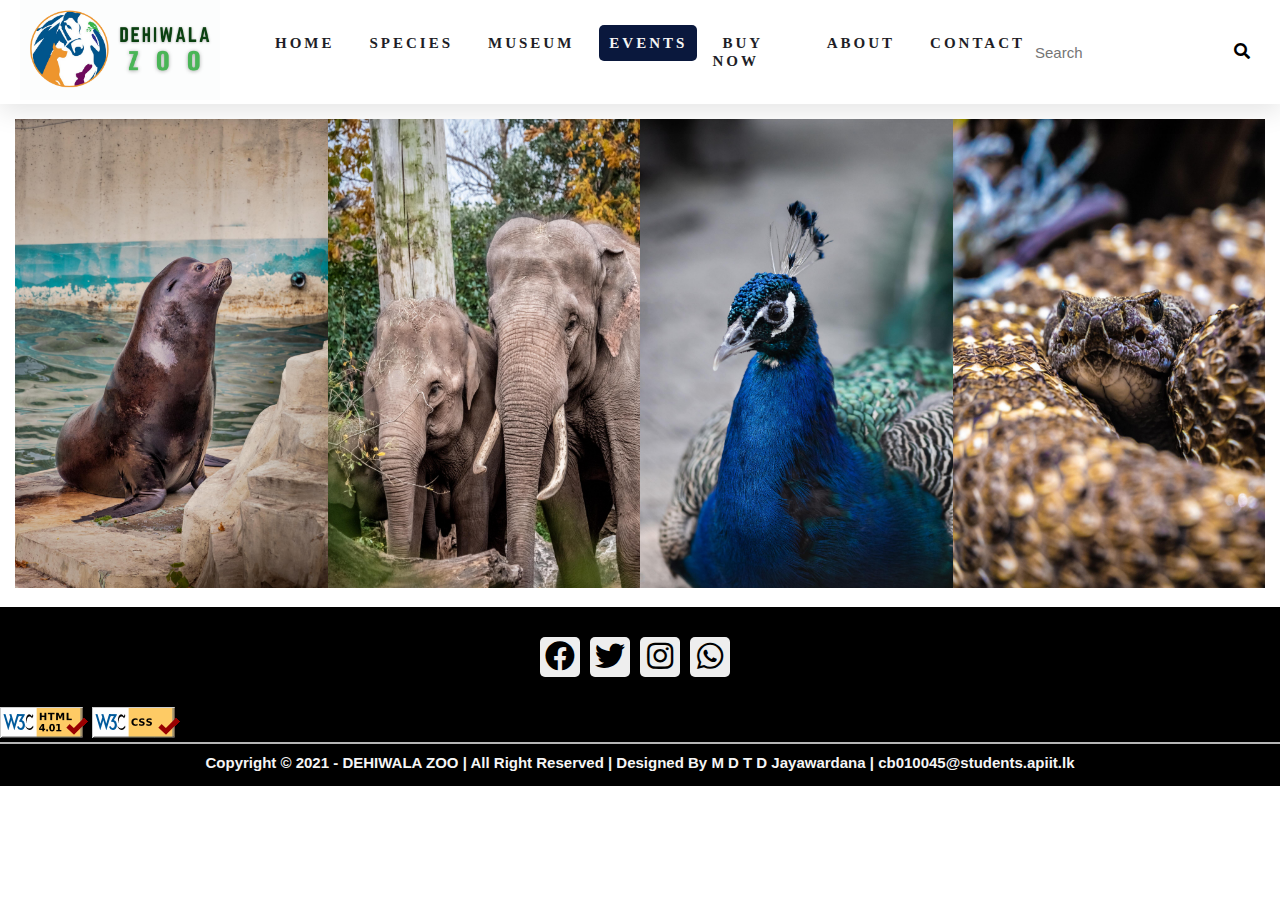
<file: events.html>
<!DOCTYPE html>
<html lang="en">
    <head>
        <title>Welcome To Dehiwala Zoo</title>
        <meta name="viewport" content="width=device-width, initial-scale=1.0">
        <link rel="icon" type="image/x-icon" href="assets/image/index/logo2.ico">


        <!-- CSS File -->
	    <link rel="stylesheet" type="text/css" href="assets/css/general.css">
        <link rel="stylesheet" type="text/css" href="assets/css/events.css">
        <link rel="stylesheet" type="text/css" href="assets/css/font.css">

        <!-- font Awesome Cdn -->
	    <link rel="stylesheet" href="https://cdnjs.cloudflare.com/ajax/libs/font-awesome/5.15.3/css/all.min.css">

        <link rel="apple-touch-icon" sizes="180x180" href="/apple-touch-icon.png">
        <link rel="icon" type="image/png" sizes="32x32" href="/favicon-32x32.png">
        <link rel="icon" type="image/png" sizes="16x16" href="/favicon-16x16.png">
        <link rel="manifest" href="/site.webmanifest">
        <link rel="mask-icon" href="/safari-pinned-tab.svg" color="#5bbad5">
        <meta name="msapplication-TileColor" content="#da532c">
        <meta name="theme-color" content="#ffffff">
        
    </head>
    <body>
        <header>
            <div class="logo_container">
             <a href="index.html" class="logo">
                 <img src="assets/image/index/logo1.png">
             </a>
             </div>
 
             <nav class="navbar">
             <!-- NAVIGATION MENU -->
                 <ul class="nav-links">
                 <!-- USING CHECKBOX HACK -->
                     <input type="checkbox" id="checkbox_toggle" />
                     <label for="checkbox_toggle" class="hamburger">&#9776;</label>
                     <!-- NAVIGATION MENUS -->
                     <div class="menu">
                         <li><a href="index.html">HOME</a></li>
                         <li class="species">
                             <a href="species.html">SPECIES</a>
                             <!-- DROPDOWN MENU -->
                             <ul class="dropdown">
                                 <li><a href="mammal.html"> MAMMAL </a></li>
                                 <li><a  href="bird.html"> BIRD </a></li>
                                 <li><a  href="aquarium.html"> AQUARIUM </a></li>
                                 <li><a href="reptile.html"> REPTILE </a></li>
                                 <li><a href="butterfly.html"> BUTTERFLY </a></li>
                                 <li><a href="plant.html"> PLANT </a></li>
                             </ul>
                         </li>
                         <li><a href="museum.html">MUSEUM</a></li>
                         <li><a class="active" href="events.html">EVENTS</a></li>
                         <li><a href="buy_now.html">BUY NOW</a></li>
                         <li><a href="about.html">ABOUT</a></li>
                         <li><a href="contact.html">CONTACT</a></li>
                     </div>
                     
                     
                     
                 </ul>
             </nav>
 
             <div class="search">
                 <li><input type="text" id="search" placeholder="Search"></li>
                 <li><a href="#"><i class="fas fa-search" id="search_icon"></i></a></li>
             </div>
             
         </header>
			
                <div class="row-1">
                    <!-- Item 01 -->
                    <div class="co1umn-1">
                        <div class="image">
                            <img src="assets/image/events/1.jpg">
                        </div>
                        <div class="overlay">                          
                        <h3>MEET THE SEA LION "CHAKKU"</h3>
                        <h4>04 00 PM</h4>
                        <h4>Everyday</h4>
                        <h4>At Aquarium</h4>
                        </div>
                    </div>

                    <!-- Item 02 -->
                    <div class="co1umn-1">
                        <div class="image">
                            <img src="assets/image/events/2.jpg">
                        </div>                          
                        <div class="overlay">                          
                            <h3>HELLO TO ELEPHANTS</h3>
                            <h4>04 30 PM</h4>
                            <div class="more-btn">
                                <a href="event2.html">More Details</a>
                            </div>
                         </div>
                    </div>

                    <!-- Item 03 -->
                    <div class="co1umn-1">
                        <div class="image">
                        <img src="assets/image/events/3.jpg">
                        </div>                          
                        <div class="overlay">                          
                            <h3>MEET OUR BIRDS</h3>
                            <h4>03 00 PM</h4>
                            <div class="more-btn">
                                <a href="event3.html"> More Details </a>
                            </div>
                        </div>
                    </div>

                    <!-- Item 04 -->
                    <div class="co1umn-1">
                        <div class="image">
                        <img src="assets/image/events/4.jpg">
                        </div>                          
                        <div class="overlay">                          
                            <h3>SNAKES ARE OUR FRIENDS</h3>
                            <h4>02 30 PM</h4>
                            <h4>Saturday | Sunday</h4>
                            <h4>At Elephant Arena No 01</h4>
                        </div>
                    </div>

                </div>

        
        

         <footer class="footer-distributed">
            <div class="footer-social">
              <a href="#"><i class="fab fa-facebook"></i></a>
              <a href="#"><i class="fab fa-twitter"></i></a>
              <a href="#"><i class="fab fa-instagram"></i></a>
              <a href="#"><i class="fab fa-whatsapp"></i></a>
            </div>

            <div>
                <img src="assets/image/valid_html.png">
                <img src="assets/image/valid_css.png">
            </div>
        
            <hr>
            <h6>Copyright © 2021 - DEHIWALA ZOO | All Right Reserved | Designed By M D T D Jayawardana | cb010045@students.apiit.lk</h6>
        </footer>



    </body>
    </html>
</file>
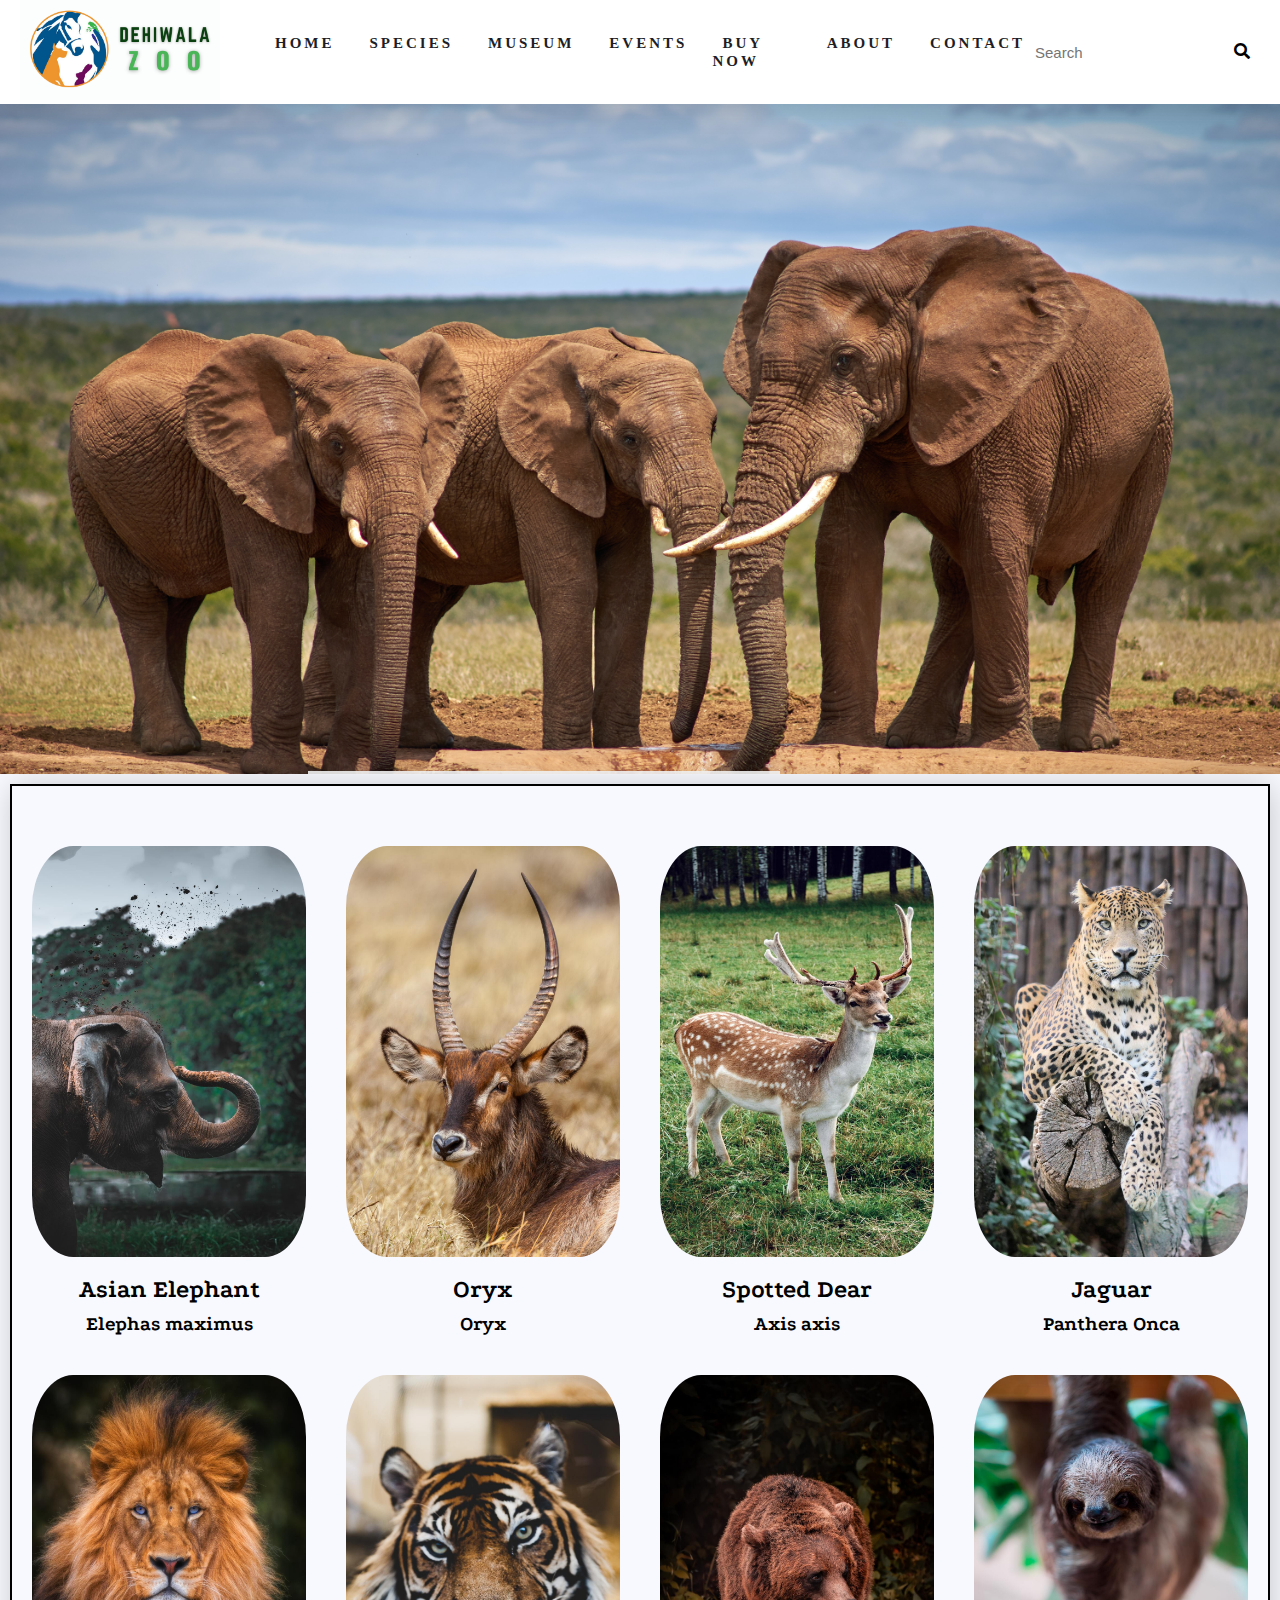
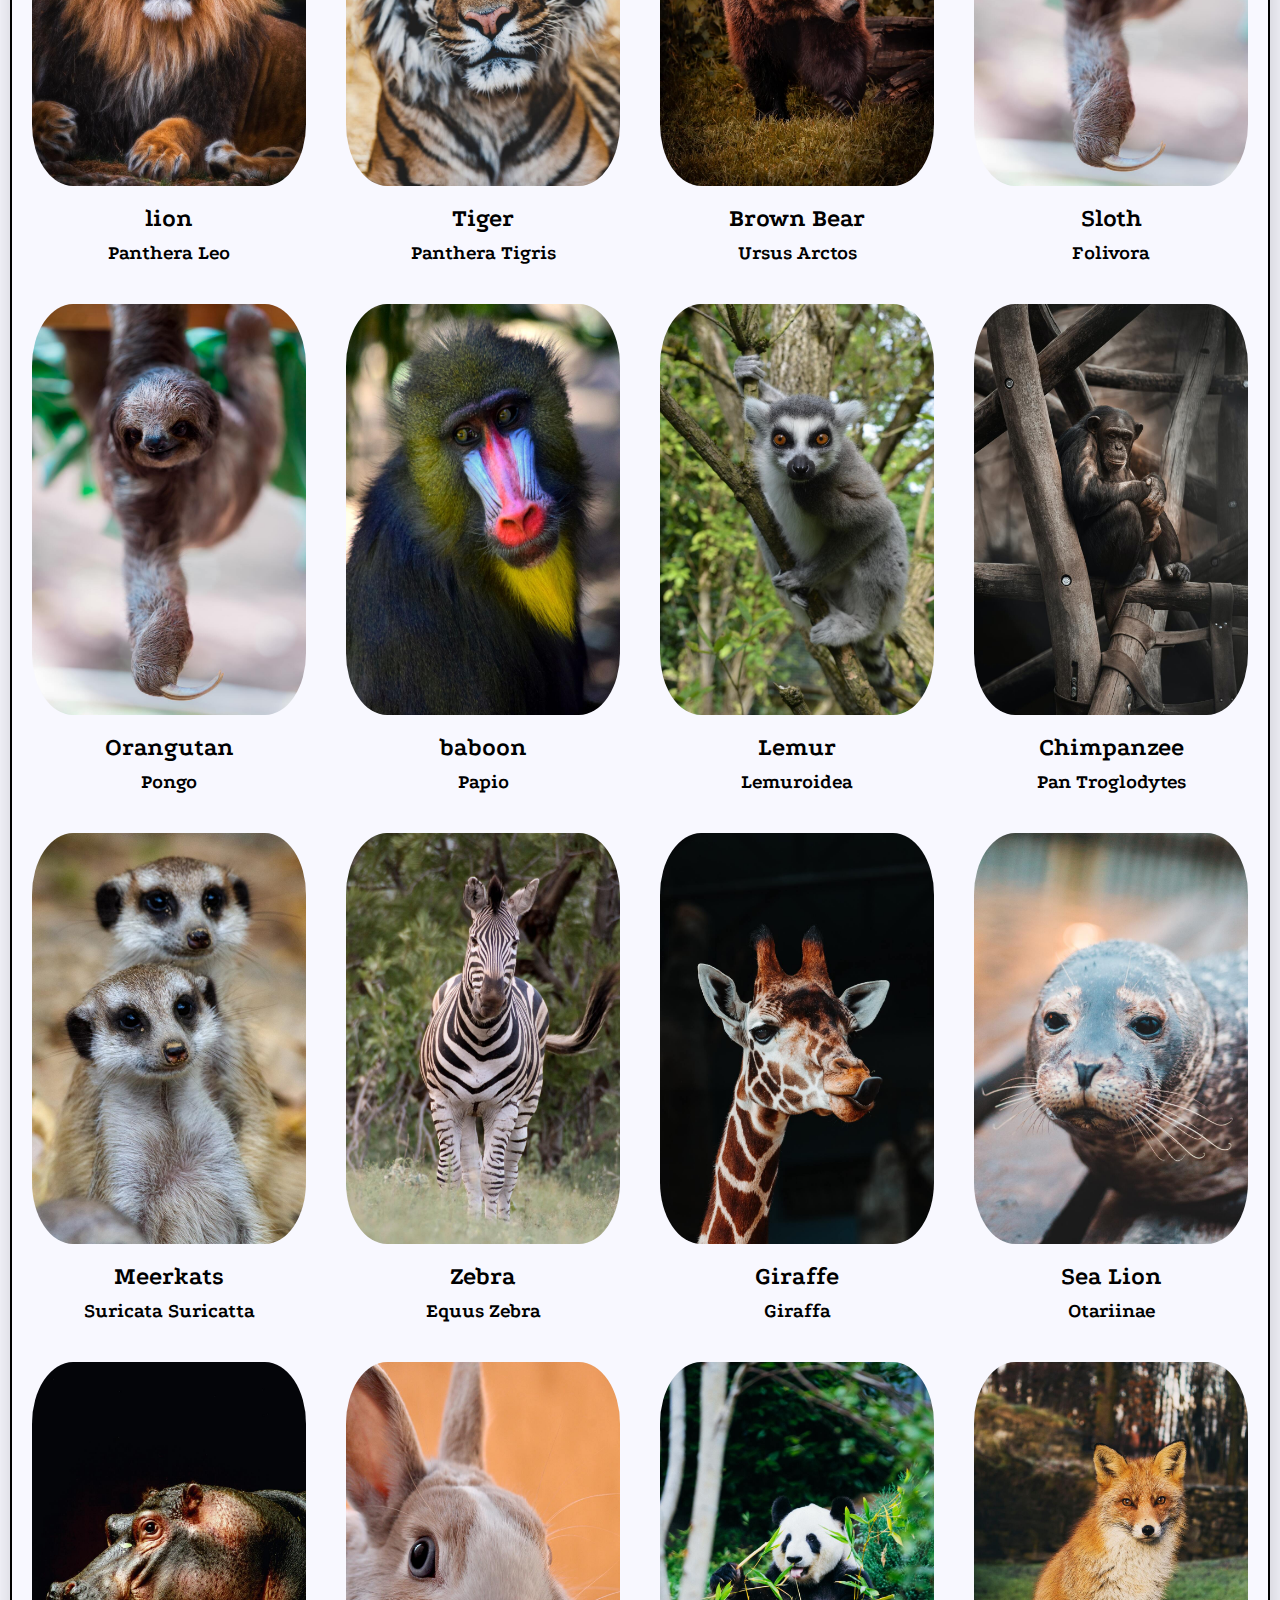
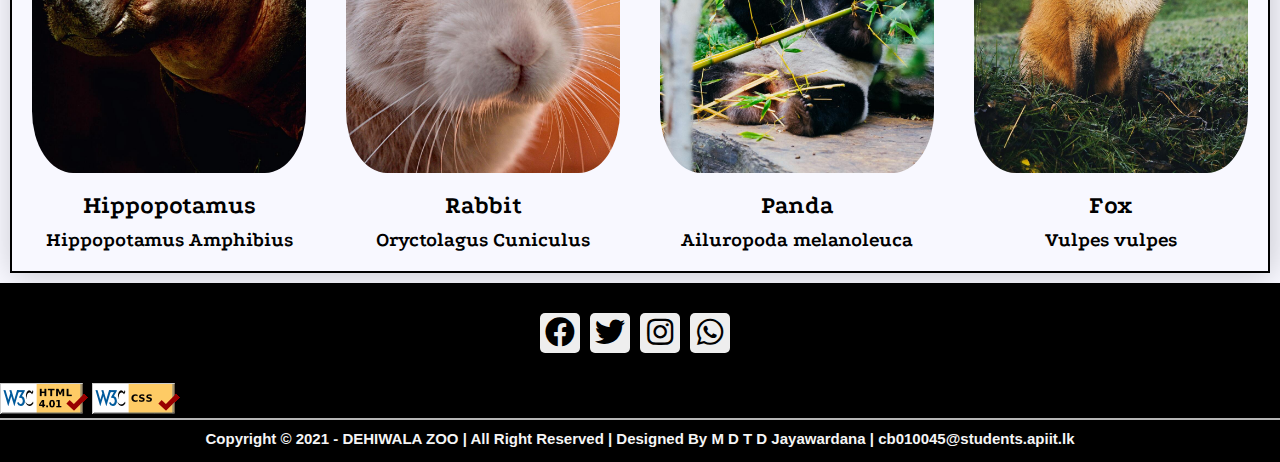
<file: mammal.html>
<!DOCTYPE html>
<html lang="en">
    <head>
        <title>Welcome To Dehiwala Zoo</title>
        <meta name="viewport" content="width=device-width, initial-scale=1.0">
        <link rel="icon" type="image/x-icon" href="assets/image/index/logo2.ico">


        <!-- CSS File -->
	    <link rel="stylesheet" type="text/css" href="assets/css/general.css">
        <link rel="stylesheet" type="text/css" href="assets/css/species.css">
        <link rel="stylesheet" type="text/css" href="assets/css/font.css">

        <!-- font Awesome Cdn -->
	    <link rel="stylesheet" href="https://cdnjs.cloudflare.com/ajax/libs/font-awesome/5.15.3/css/all.min.css">

        <link rel="apple-touch-icon" sizes="180x180" href="/apple-touch-icon.png">
        <link rel="icon" type="image/png" sizes="32x32" href="/favicon-32x32.png">
        <link rel="icon" type="image/png" sizes="16x16" href="/favicon-16x16.png">
        <link rel="manifest" href="/site.webmanifest">
        <link rel="mask-icon" href="/safari-pinned-tab.svg" color="#5bbad5">
        <meta name="msapplication-TileColor" content="#da532c">
        <meta name="theme-color" content="#ffffff">

    </head>
    <body>
        <header>
            <div class="logo_container">
             <a href="index.html" class="logo">
                 <img src="assets/image/index/logo1.png">
             </a>
             </div>
 
             <nav class="navbar">
             <!-- NAVIGATION MENU -->
                 <ul class="nav-links">
                 <!-- USING CHECKBOX HACK -->
                     <input type="checkbox" id="checkbox_toggle" />
                     <label for="checkbox_toggle" class="hamburger">&#9776;</label>
                     <!-- NAVIGATION MENUS -->
                     <div class="menu">
                         <li><a href="index.html">HOME</a></li>
                         <li class="species">
                             <a href="species.html">SPECIES</a>
                             <!-- DROPDOWN MENU -->
                             <ul class="dropdown">
                                 <li><a class="active" href="mammal.html"> MAMMAL </a></li>
                                 <li><a href="bird.html"> BIRD </a></li>
                                 <li><a href="aquarium.html"> AQUARIUM </a></li>
                                 <li><a href="reptile.html"> REPTILE </a></li>
                                 <li><a href="butterfly.html"> BUTTERFLY </a></li>
                                 <li><a href="plant.html"> PLANT </a></li>
                             </ul>
                         </li>
                         <li><a href="museum.html">MUSEUM</a></li>
                         <li><a href="events.html">EVENTS</a></li>
                         <li><a href="buy_now.html">BUY NOW</a></li>
                         <li><a href="about.html">ABOUT</a></li>
                         <li><a href="contact.html">CONTACT</a></li>
                     </div>
                     
                     
                     
                 </ul>
             </nav>
 
             <div class="search">
                 <li><input type="text" id="search" placeholder="Search"></li>
                 <li><a href="#"><i class="fas fa-search" id="search_icon"></i></a></li>
             </div>
             
         </header>

        <div class="main_slider" id="mammal">
            <div class="main-title">
                <h2 class="title_1"> MAMMALS</h2>
            </div>
        </div>

        <section class="species">			
            <div class="row-1">
                <!-- Item 01 -->
                <div class="co1umn-1">
                    <div class="image">
                        <img src="assets/image/species/mammal/asian_elephant.jpg">
                    </div>
                    <div class="overlay">                          
                        <p>Also known as the Asiatic elephant, is the only living species of the genus Elephas and is distributed throughout the Indian subcontinent and Southeast Asia, from India in the west, Nepal in the north, Sumatra in the south, and to Borneo in the east. Three subspecies are recognised—E. m. maximus from Sri Lanka, E. m. indicus from mainland Asia and E. m. sumatranus from the island of Sumatra.
                        The Asian elephant is the largest living land animal in Asia. Since 1986, the Asian elephant has been listed as Endangered on the IUCN Red List, as the population has declined by at least 50 percent over the last three elephant generations, which is about 60–75 years.</p>
                        <p>In 2019, the wild population was estimated at 48,323-51,680 individuals. Female captive elephants have lived beyond 60 years when kept in semi-natural surroundings, such as forest camps. In zoos, Asian elephants die at a much younger age; captive populations are declining due to a low birth and high death rate.
                        The genus Elephas originated in Sub-Saharan Africa during the Pliocene and spread throughout Africa before expanding into the southern half of Asia. The earliest indications of captive use of Asian elephants are engravings on seals of the Indus Valley Civilisation dated to the 3rd millennium BC.</p>
                        <p>Source = Wikipedia Contributors (2019). Asian elephant. [online] Wikipedia. Available at: <a href="https://en.wikipedia.org/wiki/Asian_elephant">https://en.wikipedia.org/wiki/Asian_elephant</a></p>
                    </div>                         
                    <h4>Asian Elephant</h4>
                    <h3>Elephas maximus</h3>
                </div>

                <!-- Item 02 -->
                <div class="co1umn-1">
                    <div class="image">
                    <img src="assets/image/species/mammal/oryx.jpg">
                    </div>
                    <div class="overlay">                          
                        <p>Oryx is a genus consisting of four large antelope species called oryxes. Their fur is pale with contrasting dark markings in the face and on the legs, and their long horns are almost straight. The exception is the scimitar oryx, which lacks dark markings on the legs, only has faint dark markings on the head, has an ochre neck, and horns that are clearly decurved.</p>
                        <p>The Arabian oryx was only saved from extinction through a captive breeding program and reintroduction to the wild. The scimitar oryx, which is now listed as extinct in the wild, also relies on a captive breeding program for its survival.</p>
                        <p>The term "oryx" comes from the Greek word Ὂρυξ, óryx, for a type of antelope. The Greek plural form is óryges, although oryxes has been established in English. Herodotus mentions a type of gazelle in Libya called "Orus", probably related to the verb "oruttoo" or "orussoo", meaning "to dig". White oryxes are known to dig holes in the sand.</p>
                        <p>Source = Wikipedia. (2021). Oryx. [online] Available at: <a href="https://en.wikipedia.org/wiki/Oryx">https://en.wikipedia.org/wiki/Oryx</a></p>
                    </div>                          
                    <h4>Oryx</h4>
                    <h3>Oryx</h3>
                </div>

                <!-- Item 03 -->
                <div class="co1umn-1">
                    <a href="#" class="image">
                    <img src="assets/image/species/mammal/spotterd_deer.jpg">
                    </a>
                    <div class="overlay">                          
                        <p>The chital (Axis axis) also known as spotted deer, chital deer, and axis deer, is a deer species native to the Indian subcontinent. It was first described by German naturalist Johann Christian Polycarp Erxleben in 1777. A moderate-sized deer, male chital reach nearly 90 cm (35 in) and females 70 cm (28 in) at the shoulder. While males weigh 30–75 kg (66–165 lb), the lighter females weigh 25–45 kg (55–99 lb).</p>
                        <p>It is sexually dimorphic; males are larger than females, and antlers are present only on males. The upper parts are golden to rufous, completely covered in white spots. The abdomen, rump, throat, insides of legs, ears, and tail are all white. The antlers, three-pronged, are nearly 1 m (3 ft 3 in) long.</p>
                        <p>The chital ranges over 8–30°N in India and through Nepal, Bhutan, Bangladesh, and Sri Lanka. The western limit of its range is eastern Rajasthan and Gujarat. The northern limit is along the Terai belt of the foothills of the Himalaya and from Uttar Pradesh and Uttaranchal through to Nepal, northern West Bengal and Sikkim and then to western Assam and the forested valleys of Bhutan, which are below an elevation of 1,100 m (3,600 ft).</p>
                        <p>Source = Wikipedia. (2021). Chital. [online] Available at:  <a href="https://en.wikipedia.org/wiki/Chital">https://en.wikipedia.org/wiki/Chital</a> [Accessed 13 Jan. 2022].</p>
                    </div>                          
                    <h4>Spotted Dear</h4>
                    <h3>Axis axis</h3>
                </div>

                <!-- Item 04 -->
                <div class="co1umn-1">
                    <div class="image">
                    <img src="assets/image/species/mammal/jaguar.jpg">
                    </div>
                    <div class="overlay">                          
                        <p>The jaguar (Panthera onca) is a large cat species and the only living member of the genus Panthera native to the Americas. With a body length of up to 1.85 m (6 ft 1 in) and a weight of up to 96 kg (212 lb), it is the largest cat species in the Americas and the third largest in the world. Its distinctively marked coat features pale yellow to tan colored fur covered by spots that transition to rosettes on the sides, although a melanistic black coat appears in some individuals. The jaguar's powerful bite allows it to pierce the carapaces of turtles and tortoises, and to employ an unusual killing method: it bites directly through the skull of mammalian prey between the ears to deliver a fatal blow to the brain.</p>
                        <p>The modern jaguar's ancestors probably entered the Americas from Eurasia during the Early Pleistocene via the land bridge that once spanned the Bering Strait. Today, the jaguar's range extends from extreme southern Arizona and New Mexico in the United States across Mexico and much of Central America, the Amazon rainforest and south to Paraguay and northern Argentina.It inhabits a variety of forested and open terrains, but its preferred habitat is tropical and subtropical moist broadleaf forest, wetlands and wooded regions. It is adept at swimming and is largely a solitary, opportunistic, stalk-and-ambush apex predator. As a keystone species, it plays an important role in stabilizing ecosystems and in regulating prey populations.</p>
                        <p>Source = Wikipedia Contributors (2019). Jaguar. [online] Wikipedia. Available at: <a href="https://en.wikipedia.org/wiki/Jaguar">https://en.wikipedia.org/wiki/Jaguar</a></p>
                    </div>                          
                    <h4>Jaguar</h4>
                    <h3>Panthera Onca</h3>
                </div>

                <!-- Item 05 -->
                <div class="co1umn-1">
                    <div class="image">
                    <img src="assets/image/species/mammal/lion.jpg">
                    </div>
                    <div class="overlay">           
                        <p>The lion (Panthera leo) is a large cat of the genus Panthera native to Africa and India. It has a muscular, deep-chested body, short, rounded head, round ears, and a hairy tuft at the end of its tail. It is sexually dimorphic; adult male lions are larger than females and have a prominent mane. It is a social species, forming groups called prides. A lion's pride consists of a few adult males, related females, and cubs. Groups of female lions usually hunt together, preying mostly on large ungulates. The lion is an apex and keystone predator; although some lions scavenge when opportunities occur and have been known to hunt humans, the species typically does not.</p>
                        <p>The lion inhabits grasslands, savannas and shrublands. It is usually more diurnal than other wild cats, but when persecuted, it adapts to being active at night and at twilight. During the Neolithic period, the lion ranged throughout Africa, Southeast Europe, the Caucasus, and Western and South Asia, but it has been reduced to fragmented populations in sub-Saharan Africa and one population in western India. It has been listed as Vulnerable on the IUCN Red List since 1996 because populations in African countries have declined by about 43% since the early 1990s. Lion populations are untenable outside designated protected areas. Although the cause of the decline is not fully understood, habitat loss and conflicts with humans are the greatest causes for concern.</p>
                        <p>Source = Wikipedia Contributors (2019). Lion. [online] Wikipedia. Available at: <a href="https://en.wikipedia.org/wiki/Lion">https://en.wikipedia.org/wiki/Lion</a></p>
                    </div>                           
                    <h4>lion</h4>
                    <h3>Panthera Leo</h3>
                </div>

                <!-- Item 06 -->
                <div class="co1umn-1">
                    <div class="image">
                    <img src="assets/image/species/mammal/tiger.jpg">
                    </div>
                    <div class="overlay">                          
                        <p>The tiger (Panthera tigris) is the largest living cat species and a member of the genus Panthera. It is most recognisable for its dark vertical stripes on orange fur with a white underside. An apex predator, it primarily preys on ungulates such as deer and wild boar. It is territorial and generally a solitary but social predator, requiring large contiguous areas of habitat, which support its requirements for prey and rearing of its offspring. Tiger cubs stay with their mother for about two years, then become independent and leave their mother's home range to establish their own.</p>
                        <p>The tiger was first scientifically described in 1758 and once ranged widely from the Eastern Anatolia Region in the west to the Amur River basin in the east, and in the south from the foothills of the Himalayas to Bali in the Sunda Islands. Since the early 20th century, tiger populations have lost at least 93% of their historic range and have been extirpated from Western and Central Asia, the islands of Java and Bali, and in large areas of Southeast and South Asia and China. Today, the tiger's range is fragmented, stretching from Siberian temperate forests to subtropical and tropical forests on the Indian subcontinent, Indochina and Sumatra.</p>
                        <p>Source = Wikipedia Contributors (2019). Tiger. [online] Wikipedia. Available at: <a href="https://en.wikipedia.org/wiki/Tiger">https://en.wikipedia.org/wiki/Tiger</a></p>
                    </div>                           
                    <h4>Tiger</h4>
                    <h3>Panthera Tigris</h3>
                </div>

                <!-- Item 07 -->
                <div class="co1umn-1">
                    <div class="image">
                    <img src="assets/image/species/mammal/brown_bear.jpg">
                    </div>
                    <div class="overlay">                          
                        <p>The brown bear (Ursus arctos) is a large bear species found across Eurasia and North America. In North America, the populations of brown bears are called grizzly bears, while the subspecies that inhabits the Kodiak Islands of Alaska is known as the Kodiak bear. It is one of the largest living terrestrial members of the order Carnivora, rivaled in size only by its closest relative, the polar bear (Ursus maritimus), which is much less variable in size and slightly bigger on average.</p>
                        <p>he brown bear's range includes parts of Russia, Central Asia, the Himalayas, China, Canada, the United States, Hokkaido, Scandinavia, Finland, the Balkans, the Picos de Europa and the Carpathian region (especially Romania), Iran, Anatolia, and the Caucasus. The brown bear is recognized as a national and state animal in several European countries.</p>
                        <p>Source = Wikipedia Contributors (2019). Brown bear. [online] Wikipedia. Available at: <a href="https://en.wikipedia.org/wiki/Brown_bear">https://en.wikipedia.org/wiki/Brown_bear</a></p>
                    </div>                           
                    <h4>Brown Bear</h4>
                    <h3>Ursus Arctos</h3>
                </div>

                <!-- Item 08 -->
                <div class="co1umn-1">
                    <div class="image">
                    <img src="assets/image/species/mammal/sloth.jpg">
                    </div>
                    <div class="overlay">                          
                        <p>Sloths are a group of arboreal Neotropical xenarthran mammals, constituting the suborder Folivora. Noted for their slowness of movement, they spend most of their lives hanging upside down in the trees of the tropical rainforests of South America and Central America. They are considered to be most closely related to anteaters, together making up the xenarthran order Pilosa.</p>
                        <p>There are six extant sloth species in two genera – Bradypus (three–toed sloths) and Choloepus (two–toed sloths). Despite this traditional naming, all sloths actually have three toes on each rear limb, although two-toed sloths have only two digits on each forelimb.[3] The two groups of sloths are from different, distantly related families, and are thought to have evolved their morphology via parallel evolution from terrestrial ancestors. Besides the extant species, many species of ground sloths ranging up to the size of elephants (like Megatherium) inhabited both North and South America during the Pleistocene Epoch. However, they became extinct during the Quaternary extinction event around 12,000 years ago, together with most large bodied animals in the New World. The extinction correlates in time with the arrival of humans, but climate change has also been suggested to have contributed. Members of an endemic radiation of Caribbean sloths formerly lived in the Greater Antilles. They included both ground and arboreal forms which became extinct after humans settled the archipelago in the mid-Holocene, around 6,000 years ago.</p>
                        <p>Source = Wikipedia Contributors (2019). Sloth. [online] Wikipedia. Available at: <a href="https://en.wikipedia.org/wiki/Sloth">https://en.wikipedia.org/wiki/Sloth</a></p>
                    </div>                           
                    <h4>Sloth</h4>
                    <h3>Folivora</h3>
                </div>

                <!-- Item 09 -->
                <div class="co1umn-1">
                    <div class="image">
                    <img src="assets/image/species/mammal/sloth.jpg">
                    </div>
                    <div class="overlay">                          
                        <p>Orangutans are great apes native to the rainforests of Indonesia and Malaysia. They are now found only in parts of Borneo and Sumatra, but during the Pleistocene they ranged throughout Southeast Asia and South China. Classified in the genus Pongo, orangutans were originally considered to be one species. From 1996, they were divided into two species: the Bornean orangutan (P. pygmaeus, with three subspecies) and the Sumatran orangutan (P. abelii). A third species, the Tapanuli orangutan (P. tapanuliensis), was identified definitively in 2017. The orangutans are the only surviving species of the subfamily Ponginae, which diverged genetically from the other hominids (gorillas, chimpanzees, and humans) between 19.3 and 15.7 million years ago.</p>
                        <p>The most arboreal of the great apes, orangutans spend most of their time in trees. They have proportionally long arms and short legs, and have reddish-brown hair covering their bodies. Adult males weigh about 75 kg (165 lb), while females reach about 37 kg (82 lb). Dominant adult males develop distinctive cheek pads or flanges and make long calls that attract females and intimidate rivals; younger subordinate males do not and more resemble adult females. Orangutans are the most solitary of the great apes: social bonds occur primarily between mothers and their dependent offspring. Fruit is the most important component of an orangutan's diet; but they will also eat vegetation, bark, honey, insects and bird eggs. They can live over 30 years, both in the wild and in captivity.</p>
                        <p>Source = Wikipedia Contributors (2019). Orangutan. [online] Wikipedia. Available at:<a href="https://en.wikipedia.org/wiki/Orangutan">https://en.wikipedia.org/wiki/Orangutan</a></p>
                    </div>                           
                    <h4>Orangutan</h4>
                    <h3>Pongo</h3>
                </div>

                <!-- Item 10 -->
                <div class="co1umn-1">
                    <div class="image">
                    <img src="assets/image/species/mammal/babbon.jpg">
                    </div>
                    <div class="overlay">                          
                        <p>Baboons are primates comprising the genus Papio, one of the 23 genera of Old World monkeys. There are six species of baboon: the hamadryas baboon, the Guinea baboon, the olive baboon, the yellow baboon, the Kinda baboon and the chacma baboon. Each species is native to one of six areas of Africa and the hamadryas baboon is also native to part of the Arabian Peninsula. Baboons are among the largest non-hominoid primates and have existed for at least two million years.</p>
                        <p>Baboons vary in size and weight depending on the species. The smallest, the Kinda baboon, is 50 cm (20 in) in length and weighs only 14 kg (31 lb), while the largest, the chacma baboon, is up to 120 cm (47 in) in length and weighs 40 kg (88 lb). All baboons have long, dog-like muzzles, heavy, powerful jaws with sharp canine teeth, close-set eyes, thick fur except on their muzzles, short tails, and nerveless, hairless pads of skin on their protruding buttocks called ischial callosities that provide for sitting comfort. Male hamadryas baboons have large white manes. Baboons exhibit sexual dimorphism in size, colour and/or canine teeth development.</p>
                        <p>Baboons are diurnal and terrestrial, but sleep in trees, or on high cliffs or rocks at night, away from predators. They are found in open savannas and woodlands across Africa. They are omnivorous: common sources of food are grasses, seeds, roots, leaves, bark, various fruits, insects, fish, shellfish, rodents, birds, vervet monkeys and small antelopes. </p>
                        <p>Source = Wikipedia Contributors (2019). Baboon. [online] Wikipedia. Available at: <a href="https://en.wikipedia.org/wiki/Baboon">https://en.wikipedia.org/wiki/Baboon</a></p>
                    </div>                           
                    <h4>baboon</h4>
                    <h3>Papio</h3>
                </div>

                <!-- Item 11 -->
                <div class="co1umn-1">
                    <div class="image">
                    <img src="assets/image/species/mammal/lemur.jpg">
                    </div>
                    <div class="overlay">                          
                        <p>Lemurs are wet-nosed primates of the superfamily Lemuroidea, divided into 8 families and consisting of 15 genera and around 100 existing species. They are native only to the island of Madagascar. Most existing lemurs are small, have a pointed snout, large eyes, and a long tail. They chiefly live in trees (arboreal), and are active at night (nocturnal).</p>
                        <p>Lemurs share resemblance with other primates, but evolved independently from monkeys and apes. Due to Madagascar's highly seasonal climate, lemur evolution has produced a level of species diversity rivaling that of any other primate group. Until shortly after humans arrived on the island around 2,000 years ago, there were lemurs as large as a male gorilla. Most species have been discovered or promoted to full species status since the 1990s; however, lemur taxonomic classification is controversial and depends on which species concept is used.</p>
                        <p>Lemurs range in weight from the 30-gram (1.1 oz) mouse lemur to the 9-kilogram (20 lb) indri. Lemurs share many common basal primate traits, such as divergent digits on their hands and feet, and nails instead of claws (in most species). However, their brain-to-body size ratio is smaller than that of anthropoid primates. As with all strepsirrhine primates, they have a "wet nose" (rhinarium). Lemurs are generally the most social of the strepsirrhine primates, and communicate more with scents and vocalizations than with visual signals. Lemurs have a relatively low basal metabolic rate, and as a result may exhibit dormancy such as hibernation or torpor. They also have seasonal breeding and female social dominance. Most eat a wide variety of fruits and leaves, while some are specialists. Two species of lemurs may coexist in the same forest due to different diets.</p>
                        <p>Source = Wikipedia Contributors (2019). Lemur. [online] Wikipedia. Available at: <a href="https://en.wikipedia.org/wiki/Lemur">https://en.wikipedia.org/wiki/Lemur</a></p>
                    </div>                          
                    <h4>Lemur</h4>
                    <h3>Lemuroidea</h3>
                </div>

                <!-- Item 12 -->
                <div class="co1umn-1">
                    <div class="image">
                    <img src="assets/image/species/mammal/chimp.jpg">
                    </div>
                    <div class="overlay">                          
                        <p>The chimpanzee (Pan troglodytes), also known simply as chimp, is a species of great ape native to the forest and savannah of tropical Africa. It has four confirmed subspecies and a fifth proposed subspecies. The chimpanzee and the closely related bonobo are classified in the genus Pan. Evidence from fossils and DNA sequencing shows that Pan is a sister taxon to the human lineage and is humans' closest living relative. The chimpanzee is covered in coarse black hair, but has a bare face, fingers, toes, palms of the hands, and soles of the feet. It is larger and more robust than the bonobo, weighing 40–70 kg (88–154 lb) for males and 27–50 kg (60–110 lb) for females and standing 120 to 150 cm (3 ft 11 in to 4 ft 11 in).</p>
                        <p>The chimpanzee lives in groups that range in size from 15 to 150 members, although individuals travel and forage in much smaller groups during the day. The species lives in a strict male-dominated hierarchy, where disputes are generally settled without the need for violence. Nearly all chimpanzee populations have been recorded using tools, modifying sticks, rocks, grass and leaves and using them for hunting and acquiring honey, termites, ants, nuts and water. The species has also been found creating sharpened sticks to spear small mammals. Its gestation period is eight months. The infant is weaned at about three years old, but usually maintains a close relationship with its mother for several years more.</p>
                        <p>The chimpanzee is listed on the IUCN Red List as an endangered species. Between 170,000 and 300,000 individuals are estimated across its range. The biggest threats to the chimpanzee are habitat loss, poaching, and disease. Chimpanzees appear in Western popular culture as stereotyped clown-figures, and have featured in entertainments such as chimpanzees' tea parties, circus acts and stage shows. They are sometimes kept as pets, though their strength, aggressiveness and unpredictability makes them dangerous in this role. Some hundreds have been kept in laboratories for research, especially in America. Many attempts have been made to teach languages such as American Sign Language to chimpanzees, with limited success.</p>
                        <p>Source = Wikipedia Contributors (2019). Lemur. [online] Wikipedia. Available at: <a href="https://en.wikipedia.org/wiki/Chimpanzee">https://en.wikipedia.org/wiki/Chimpanzee</a></p>
                    </div>                           
                    <h4>Chimpanzee</h4>
                    <h3>Pan Troglodytes</h3>
                </div>

                <!-- Item 13 -->
                <div class="co1umn-1">
                    <div class="image">
                    <img src="assets/image/species/mammal/meerkats.jpg">
                    </div>
                    <div class="overlay">                          
                        <p>The meerkat (Suricata suricatta) or suricate is a small mongoose found in southern Africa. It is characterised by a broad head, large eyes, a pointed snout, long legs, a thin tapering tail, and a brindled coat pattern. The head-and-body length is around 24–35 cm (9.4–13.8 in), and the weight is typically between 0.62 and 0.97 kg (1.4 and 2.1 lb). The coat is light grey to yellowish brown with alternate, poorly defined light and dark bands on the back. Meerkats have foreclaws adapted for digging and have the ability to thermoregulate to survive in their harsh, dry habitat. Three subspecies are recognised.</p>
                        <p>Meerkats are highly social, and form packs of two to 30 individuals each that occupy home ranges around 5 km2 (1.9 sq mi) in area. There is a social hierarchy—generally dominant individuals in a pack breed and produce offspring, and the nonbreeding, subordinate members provide altruistic care to the pups. Breeding occurs round the year, with peaks during heavy rainfall; after a gestation of 60 to 70 days a litter of three to seven pups is born.</p>
                        <p>They live in rock crevices in stony, often calcareous areas, and in large burrow systems in plains. The burrow systems, typically 5 m (16 ft) in diameter with around 15 openings, are large underground networks consisting of two to three levels of tunnels. These tunnels are around 7.5 cm (3.0 in) high at the top and wider below, and extend up to 1.5 m (4 ft 11 in) into the ground. Burrows have moderated internal temperatures and provide a comfortable microclimate that protects meerkats in harsh weather and at extreme temperatures.</p>
                        <p>Source = Wikipedia Contributors (2019). Meerkats. [online] Wikipedia. Available at: <a href="https://en.wikipedia.org/wiki/Meerkats">https://en.wikipedia.org/wiki/Meerkats</a></p>
                    </div>                           
                    <h4>Meerkats</h4>
                    <h3>Suricata Suricatta</h3>
                </div>

                <!-- Item 14 -->
                <div class="co1umn-1">
                    <div class="image">
                    <img src="assets/image/species/mammal/zebra.jpg">
                    </div>
                    <div class="overlay">                          
                        <p>Zebras (subgenus Hippotigris) are African equines with distinctive black-and-white striped coats. There are three living species: the Grévy's zebra (Equus grevyi), plains zebra (E. quagga), and the mountain zebra (E. zebra). Zebras share the genus Equus with horses and asses, the three groups being the only living members of the family Equidae. Zebra stripes come in different patterns, unique to each individual. Several theories have been proposed for the function of these stripes, with most evidence supporting them as a deterrent for biting flies. Zebras inhabit eastern and southern Africa and can be found in a variety of habitats such as savannahs, grasslands, woodlands, shrublands, and mountainous areas.</p>
                        <p>Zebras are primarily grazers and can subsist on lower-quality vegetation. They are preyed on mainly by lions and typically flee when threatened but also bite and kick. Zebra species differ in social behaviour, with plains and mountain zebra living in stable harems consisting of an adult male or stallion, several adult females or mares, and their young or foals; while Grévy's zebra live alone or in loosely associated herds. In harem-holding species, adult females mate only with their harem stallion, while male Grévy's zebras establish territories which attract females and the species is promiscuous. Zebras communicate with various vocalisations, body postures and facial expressions. Social grooming strengthens social bonds in plains and mountain zebras.</p>
                        <p>Source = Wikipedia Contributors (2019). Zebra. [online] Wikipedia. Available at: <a href="https://en.wikipedia.org/wiki/Zebra">https://en.wikipedia.org/wiki/Zebra</a></p>
                    </div>                           
                    <h4>Zebra</h4>
                    <h3>Equus Zebra</h3>
                </div>

                <!-- Item 15 -->
                <div class="co1umn-1">
                    <div class="image">
                    <img src="assets/image/species/mammal/giraffe.jpg">
                    </div>
                    <div class="overlay">                          
                        <p>The giraffe is a tall African mammal belonging to the genus Giraffa. Specifically, It is an even-toed ungulate. It is the tallest living terrestrial animal and the largest ruminant on Earth. Traditionally, giraffes were thought to be one species, Giraffa camelopardalis, with nine subspecies. Most recently, researchers proposed dividing giraffes into up to eight extant species due to new research into their mitochondrial and nuclear DNA, as well as morphological measurements. Seven other extinct species of Giraffa are known from the fossil record.</p>
                        <p>The giraffe's chief distinguishing characteristics are its extremely long neck and legs, its horn-like ossicones, and its spotted coat patterns. It is classified under the family Giraffidae, along with its closest extant relative, the okapi. Its scattered range extends from Chad in the north to South Africa in the south, and from Niger in the west to Somalia in the east. Giraffes usually inhabit savannahs and woodlands. Their food source is leaves, fruits, and flowers of woody plants, primarily acacia species, which they browse at heights most other herbivores cannot reach.</p>
                        <p>Lions, leopards, spotted hyenas, and African wild dogs may prey upon giraffes. Giraffes live in herds of related females and their offspring, or bachelor herds of unrelated adult males, but are gregarious and may gather in large aggregations. Males establish social hierarchies through "necking,” which are combat bouts where the neck is used as a weapon. Dominant males gain mating access to females, which bear the sole responsibility for raising the young.</p>
                        <p>Source = Wikipedia Contributors (2019). Giraffe. [online] Wikipedia. Available at: <a href="https://en.wikipedia.org/wiki/Giraffe">https://en.wikipedia.org/wiki/Giraffe</a></p>
                    </div>                           
                    <h4>Giraffe</h4>
                    <h3>Giraffa</h3>
                </div>

                <!-- Item 16 -->
                <div class="co1umn-1">
                    <div class="image">
                    <img src="assets/image/species/mammal/sea_lion.jpg">
                    </div>
                    <div class="overlay">                          
                        <p>Sea lions are pinnipeds characterized by external ear flaps, long foreflippers, the ability to walk on all fours, short, thick hair, and a big chest and belly. Together with the fur seals, they make up the family Otariidae, eared seals, which contains six extant and one extinct species (the Japanese sea lion) in five genera. Their range extends from the subarctic to tropical waters of the global ocean in both the Northern and Southern Hemispheres, with the notable exception of the northern Atlantic Ocean. They have an average lifespan of 20–30 years. A male California sea lion weighs on average about 300 kg (660 lb) and is about 2.4 m (8 ft) long, while the female sea lion weighs 100 kg (220 lb) and is 1.8 m (6 ft) long. </p>
                        <p> The largest sea lion is Steller's sea lion, which can weigh 1,000 kg (2,200 lb) and grow to a length of 3.0 m (10 ft). Sea lions consume large quantities of food at a time and are known to eat about 5–8% of their body weight (about 6.8–15.9 kg (15–35 lb)) at a single feeding. Sea lions can move around 16 knots (30 km/h; 18 mph) in water and at their fastest they can reach a speed of about 30 knots (56 km/h; 35 mph). Three species, the Australian sea lion, the Galápagos sea lion and the New Zealand sea lion, are listed as endangered.</p>
                        <p>Source = Wikipedia Contributors (2019). Sea_lion. [online] Wikipedia. Available at: <a href="https://en.wikipedia.org/wiki/Sea_lion">https://en.wikipedia.org/wiki/Sea_lion</a></p>
                    </div>                           
                    <h4>Sea Lion</h4>
                    <h3>Otariinae</h3>
                </div>

                <!-- Item 17 -->
                <div class="co1umn-1">
                    <div class="image">
                    <img src="assets/image/species/mammal/hippo.jpg">
                    </div>
                    <div class="overlay">                          
                        <p>The hippopotamus (Hippopotamus amphibius), also called the hippo, common hippopotamus or river hippopotamus, is a large, mostly herbivorous, semiaquatic mammal and ungulate native to sub-Saharan Africa. It is one of only two extant species in the family Hippopotamidae, the other being the pygmy hippopotamus (Choeropsis liberiensis or Hexaprotodon liberiensis). The name comes from the ancient Greek for "river horse".</p>
                        <p>After the elephant and rhinoceros, the hippopotamus is the third-largest type of land mammal and is the heaviest extant artiodactyl (in the traditional, non-cladistic sense of the term, excluding cetaceans). Despite their physical resemblance to pigs and other terrestrial even-toed ungulates, the closest living relatives of the Hippopotamidae are cetaceans (whales, dolphins, porpoises, etc.), from which they diverged about 55 million years ago. Hippos are recognisable by their barrel-shaped torsos, wide-opening mouths revealing large canine tusks, nearly hairless bodies, columnar legs and large size; adults average 1,500 kg (3,310 lb) for males and 1,300 kg (2,870 lb) for females. Despite its stocky shape and short legs, it is capable of running 30 km/h (19 mph) over short distances.</p>
                        <p>Source = Wikipedia Contributors (2019). Hippopotamus. [online] Wikipedia. Available at: <a href="https://en.wikipedia.org/wiki/Hippopotamus">https://en.wikipedia.org/wiki/Hippopotamus</a></p>
                    </div>                           
                    <h4>Hippopotamus</h4>
                    <h3>Hippopotamus Amphibius</h3>
                </div>

                <!-- Item 18 -->
                <div class="co1umn-1">
                    <div class="image">
                    <img src="assets/image/species/mammal/rabbit.jpg">
                    </div>
                        <div class="overlay">                          
                        <p>Rabbits, also known as bunnies or bunny rabbits, are small mammals in the family Leporidae (along with the hare) of the order Lagomorpha (along with the pika). Oryctolagus cuniculus includes the European rabbit species and its descendants, the world's 305 breeds of domestic rabbit. Sylvilagus includes 13 wild rabbit species, among them the seven types of cottontail. The European rabbit, which has been introduced on every continent except Antarctica, is familiar throughout the world as a wild prey animal and as a domesticated form of livestock and pet. With its widespread effect on ecologies and cultures, the rabbit is, in many areas of the world, a part of daily life—as food, clothing, a companion, and a source of artistic inspiration.</p>
                        <p>Male rabbits are called bucks; females are called does. An older term for an adult rabbit used until the 18th century is coney (derived ultimately from the Latin cuniculus), while rabbit once referred only to the young animals. Another term for a young rabbit is bunny, though this term is often applied informally (particularly by children) to rabbits generally, especially domestic ones. More recently, the term kit or kitten has been used to refer to a young rabbit.

                        A group of rabbits is known as a colony or nest (or, occasionally, a warren, though this more commonly refers to where the rabbits live). A group of baby rabbits produced from a single mating is referred to as a litter[4] and a group of domestic rabbits living together is sometimes called a herd.</p>
                        <p>Source = Wikipedia Contributors (2019). Rabbit. [online] Wikipedia. Available at: <a href="https://en.wikipedia.org/wiki/Rabbit">https://en.wikipedia.org/wiki/Rabbit</a></p>
                    </div>                           
                    <h4>Rabbit</h4>
                    <h3>Oryctolagus Cuniculus</h3>
                </div>

                <!-- Item 19 -->
                <div class="co1umn-1">
                    <div class="image">
                    <img src="assets/image/species/mammal/panda.jpg">
                    </div>
                        <div class="overlay">                          
                        <p>The giant panda (Ailuropoda melanoleuca; Chinese: 大熊猫; pinyin: dàxióngmāo), also known as the panda bear (or simply the panda), is a bear native to South Central China. It is characterised by its bold black-and-white coat and rotund body. The name "giant panda" is sometimes used to distinguish it from the red panda, a neighboring musteloid. Though it belongs to the order Carnivora, the giant panda is a folivore, with bamboo shoots and leaves making up more than 99% of its diet. Giant pandas in the wild will occasionally eat other grasses, wild tubers, or even meat in the form of birds, rodents, or carrion. In captivity, they may receive honey, eggs, fish, yams, shrub leaves, oranges, or bananas along with specially prepared food.</p>
                        <p>The giant panda lives in a few mountain ranges in central China, mainly in Sichuan, but also in neighbouring Shaanxi and Gansu. As a result of farming, deforestation, and other development, the giant panda has been driven out of the lowland areas where it once lived, and it is a conservation-reliant vulnerable species. A 2007 report showed 239 pandas living in captivity inside China and another 27 outside the country. As of December 2014, 49 giant pandas lived in captivity outside China, living in 18 zoos in 13 different countries. Wild population estimates vary; one estimate shows that there are about 1,590 individuals living in the wild,[12] while a 2006 study via DNA analysis estimated that this figure could be as high as 2,000 to 3,000. Some reports also show that the number of giant pandas in the wild is on the rise. In March 2015, conservation news site Mongabay stated that the wild giant panda population had increased by 268, or 16.8%, to 1,864. In 2016, the IUCN reclassified the species from "endangered" to "vulnerable", affirming decade-long efforts to save the panda. In July 2021, Chinese authorities also reclassified the giant panda as vulnerable rather than endangered</p>
                        <p>Source = Wikipedia Contributors (2019). Panda. [online] Wikipedia. Available at: <a href="https://en.wikipedia.org/wiki/Panda">https://en.wikipedia.org/wiki/Panda</a></p>
                    </div>                           
                    <h4>Panda</h4>
                    <h3>Ailuropoda melanoleuca</h3>
                </div>

                <!-- Item 20 -->
                <div class="co1umn-1">
                    <div class="image">
                    <img src="assets/image/species/mammal/fox.jpg">
                    </div>
                        <div class="overlay">                          
                        <p>Foxes are small to medium-sized, omnivorous mammals belonging to several genera of the family Canidae. They have a flattened skull, upright triangular ears, a pointed, slightly upturned snout, and a long bushy tail (or brush).

                        Twelve species belong to the monophyletic "true foxes" group of genus Vulpes. Approximately another 25 current or extinct species are always or sometimes called foxes; these foxes are either part of the paraphyletic group of the South American foxes, or of the outlying group, which consists of the bat-eared fox, gray fox, and island fox.
                            
                        Foxes live on every continent except Antarctica. The most common and widespread species of fox is the red fox (Vulpes vulpes) with about 47 recognized subspecies. The global distribution of foxes, together with their widespread reputation for cunning, has contributed to their prominence in popular culture and folklore in many societies around the world. The hunting of foxes with packs of hounds, long an established pursuit in Europe, especially in the British Isles, was exported by European settlers to various parts of the New World.</p>
                        <p>Source = Wikipedia Contributors (2019). Fox. [online] Wikipedia. Available at: <a href="https://en.wikipedia.org/wiki/Fox">https://en.wikipedia.org/wiki/Fox</a></p>
                    </div>                           
                    <h4>Fox</h4>
                    <h3>Vulpes vulpes</h3>
                </div>

                
            </div>
    </section>
        

         <footer class="footer-distributed">
            <div class="footer-social">
              <a href="#"><i class="fab fa-facebook"></i></a>
              <a href="#"><i class="fab fa-twitter"></i></a>
              <a href="#"><i class="fab fa-instagram"></i></a>
              <a href="#"><i class="fab fa-whatsapp"></i></a>
            </div>

            <div>
                <img src="assets/image/valid_html.png">
                <img src="assets/image/valid_css.png">
            </div>
        
            <hr>
            <h6>Copyright © 2021 - DEHIWALA ZOO | All Right Reserved | Designed By M D T D Jayawardana | cb010045@students.apiit.lk</h6>
        </footer>



    </body>
    </html>
</file>
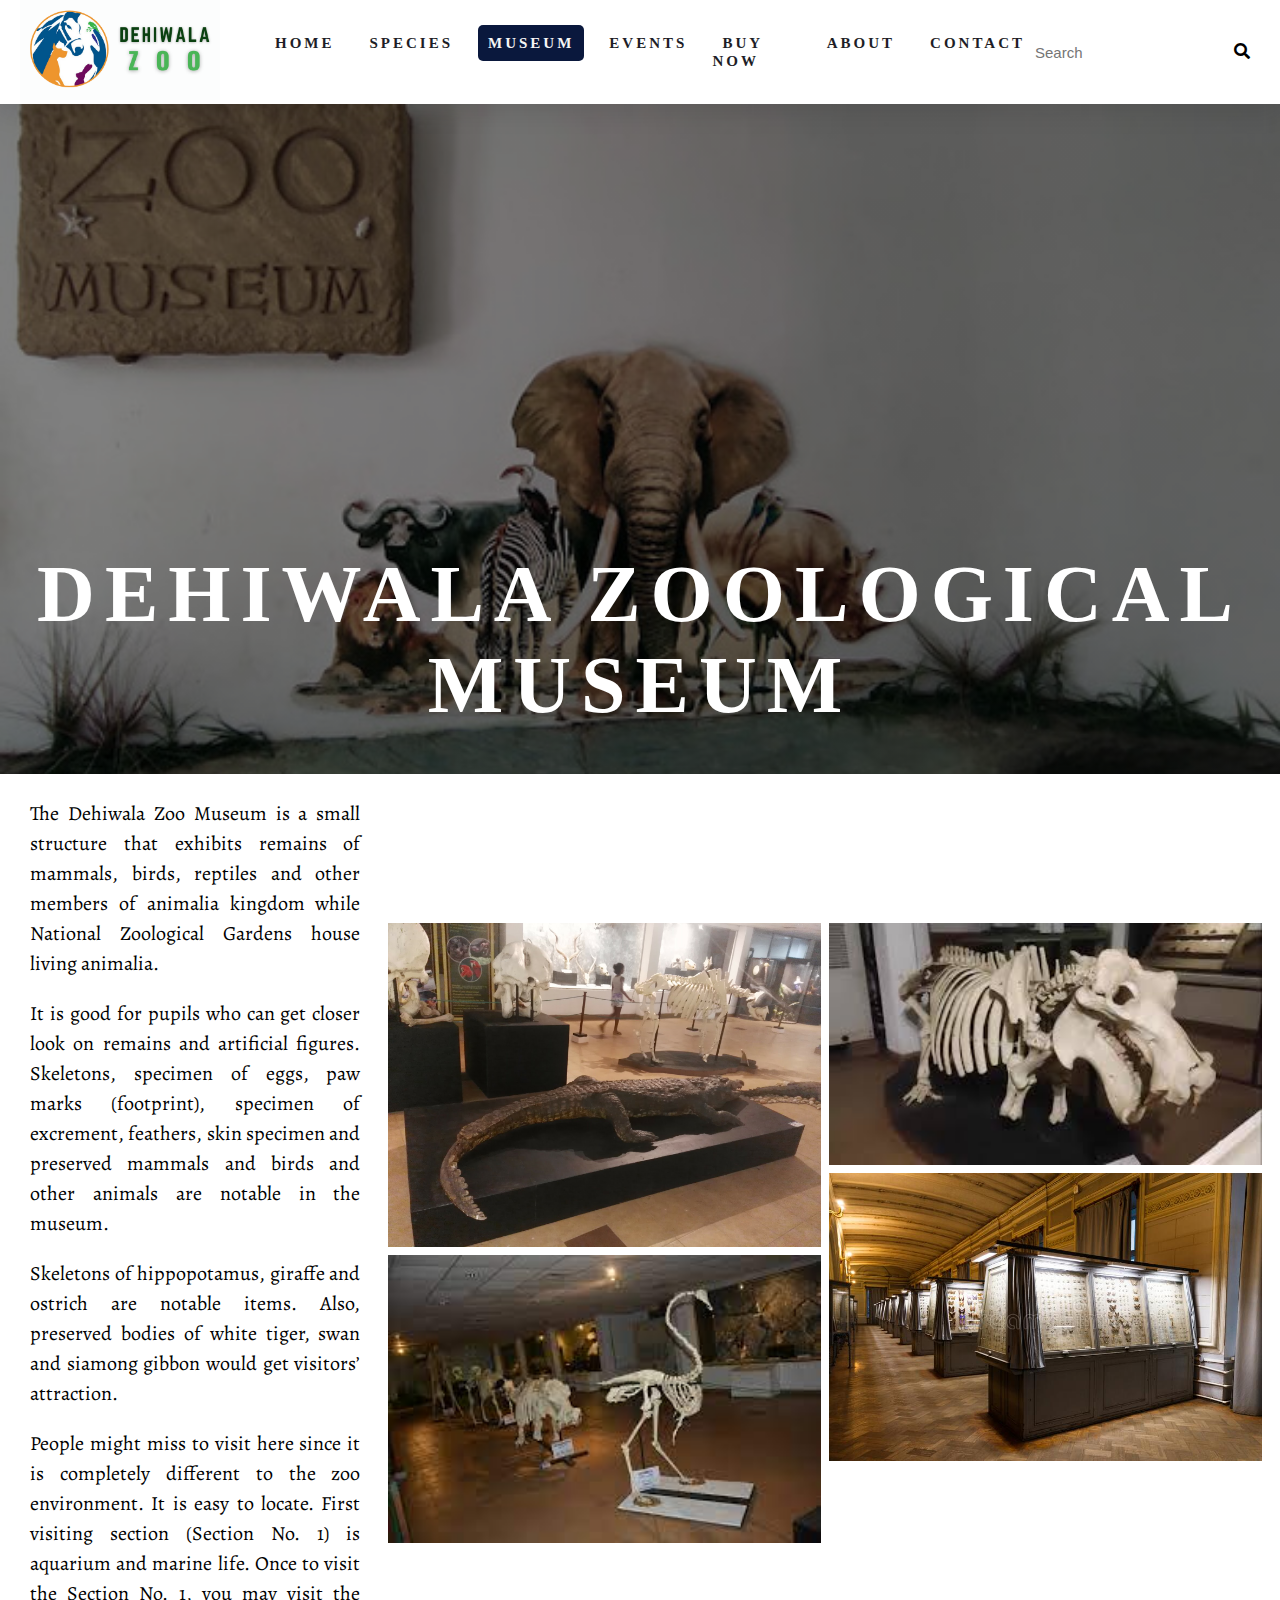
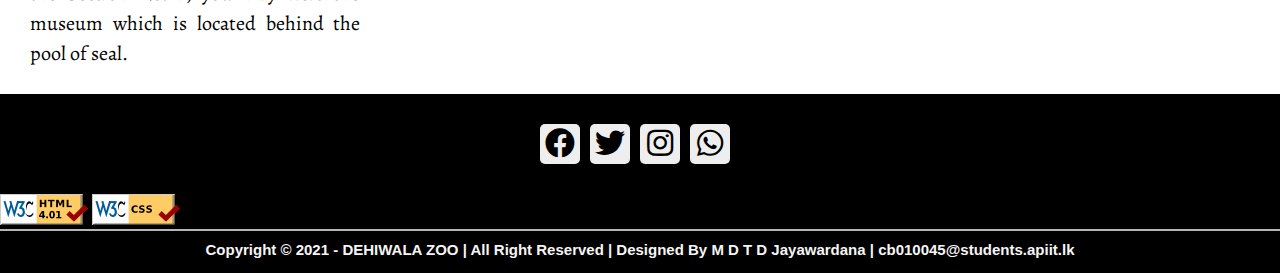
<file: museum.html>
<!DOCTYPE html>
<html lang="en">
    <head>
        <title>Welcome To Dehiwala Zoo</title>
        <meta name="viewport" content="width=device-width, initial-scale=1.0">
        <link rel="icon" type="image/x-icon" href="assets/image/index/logo2.ico">



        <!-- CSS File -->
	    <link rel="stylesheet" type="text/css" href="assets/css/general.css">
        <link rel="stylesheet" type="text/css" href="assets/css/museum.css">
        <link rel="stylesheet" type="text/css" href="assets/css/font.css">

        <!-- font Awesome Cdn -->
	    <link rel="stylesheet" href="https://cdnjs.cloudflare.com/ajax/libs/font-awesome/5.15.3/css/all.min.css">

        <link rel="apple-touch-icon" sizes="180x180" href="/apple-touch-icon.png">
        <link rel="icon" type="image/png" sizes="32x32" href="/favicon-32x32.png">
        <link rel="icon" type="image/png" sizes="16x16" href="/favicon-16x16.png">
        <link rel="manifest" href="/site.webmanifest">
        <link rel="mask-icon" href="/safari-pinned-tab.svg" color="#5bbad5">
        <meta name="msapplication-TileColor" content="#da532c">
        <meta name="theme-color" content="#ffffff">

    </head>
    <body>
        <header>
            <div class="logo_container">
             <a href="index.html" class="logo">
                 <img src="assets/image/index/logo1.png">
             </a>
             </div>
 
             <nav class="navbar">
             <!-- NAVIGATION MENU -->
                 <ul class="nav-links">
                 <!-- USING CHECKBOX HACK -->
                     <input type="checkbox" id="checkbox_toggle" />
                     <label for="checkbox_toggle" class="hamburger">&#9776;</label>
                     <!-- NAVIGATION MENUS -->
                     <div class="menu">
                         <li><a href="index.html">HOME</a></li>
                         <li class="species">
                             <a href="species.html">SPECIES</a>
                             <!-- DROPDOWN MENU -->
                             <ul class="dropdown">
                                 <li><a href="mammal.html"> MAMMAL </a></li>
                                 <li><a  href="bird.html"> BIRD </a></li>
                                 <li><a  href="aquarium.html"> AQUARIUM </a></li>
                                 <li><a href="reptile.html"> REPTILE </a></li>
                                 <li><a href="butterfly.html"> BUTTERFLY </a></li>
                                 <li><a href="plant.html"> PLANT </a></li>
                             </ul>
                         </li>
                         <li><a class="active" href="museum.html">MUSEUM</a></li>
                         <li><a href="events.html">EVENTS</a></li>
                         <li><a href="buy_now.html">BUY NOW</a></li>
                         <li><a href="about.html">ABOUT</a></li>
                         <li><a href="contact.html">CONTACT</a></li>
                     </div>
                     
                     
                     
                 </ul>
             </nav>
 
             <div class="search">
                 <li><input type="text" id="search" placeholder="Search"></li>
                 <li><a href="#"><i class="fas fa-search" id="search_icon"></i></a></li>
             </div>
             
         </header>

    <div class="main_slider">
        <div class="main-text">
                <h1>DEHIWALA ZOOLOGICAL MUSEUM</h1>         
            </div>
        </div>

    <div class="slide">
        <div class="content">
            <p>The Dehiwala Zoo Museum is a small structure that exhibits remains of mammals, birds, reptiles and other members of animalia kingdom while National Zoological Gardens house living animalia. </p>
            <p>It is good for pupils who can get closer look on remains and artificial figures. Skeletons, specimen of eggs, paw marks (footprint), specimen of excrement, feathers, skin specimen and preserved mammals and birds and other animals are notable in the museum.</p>
            <p>Skeletons of hippopotamus, giraffe and ostrich are notable items. Also, preserved bodies of white tiger, swan and siamong gibbon would get visitors’ attraction.</p>
            <p>People might miss to visit here since it is completely different to the zoo environment. It is easy to locate. First visiting section (Section No. 1) is aquarium and marine life. Once to visit the Section No. 1, you may visit the museum which is located behind the pool of seal.</p>
        </div>
        <div class="row-2">
                <div class="column-2">
                    <img src="assets/image/museum/m_1.jpg">
                    <img src="assets/image/museum/m_2.jpg">
                </div>

                <div class="column-2">
                    <img src="assets/image/museum/m_3.jpg">
                    <img src="assets/image/museum/m_4.jpg">
                </div>
        </div>
    </div>

    <footer class="footer-distributed">
            <div class="footer-social">
              <a href="#"><i class="fab fa-facebook"></i></a>
              <a href="#"><i class="fab fa-twitter"></i></a>
              <a href="#"><i class="fab fa-instagram"></i></a>
              <a href="#"><i class="fab fa-whatsapp"></i></a>
            </div>

            <div>
                <img src="assets/image/valid_html.png">
                <img src="assets/image/valid_css.png">
            </div>
        
            <hr>
            <h6>Copyright © 2021 - DEHIWALA ZOO | All Right Reserved | Designed By M D T D Jayawardana | cb010045@students.apiit.lk</h6>
    </footer>



    </body>
    </html>
</file>
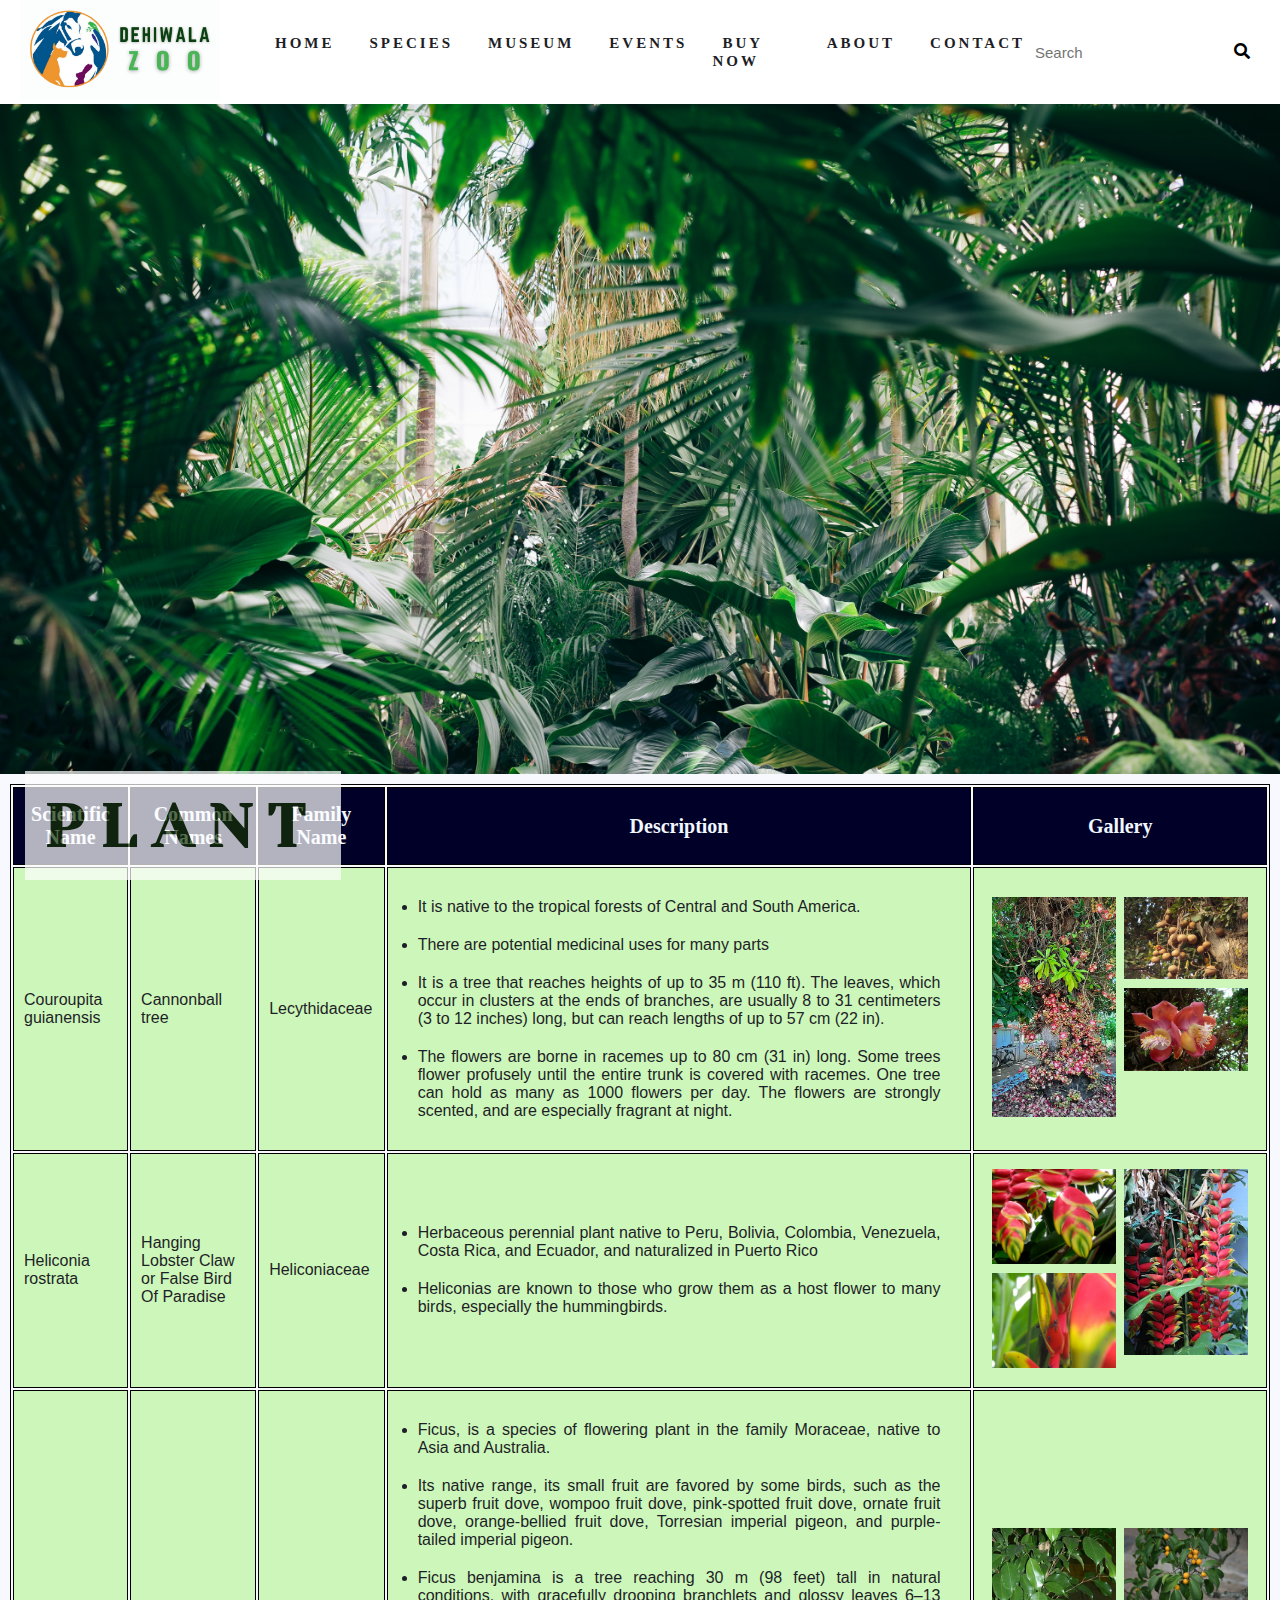
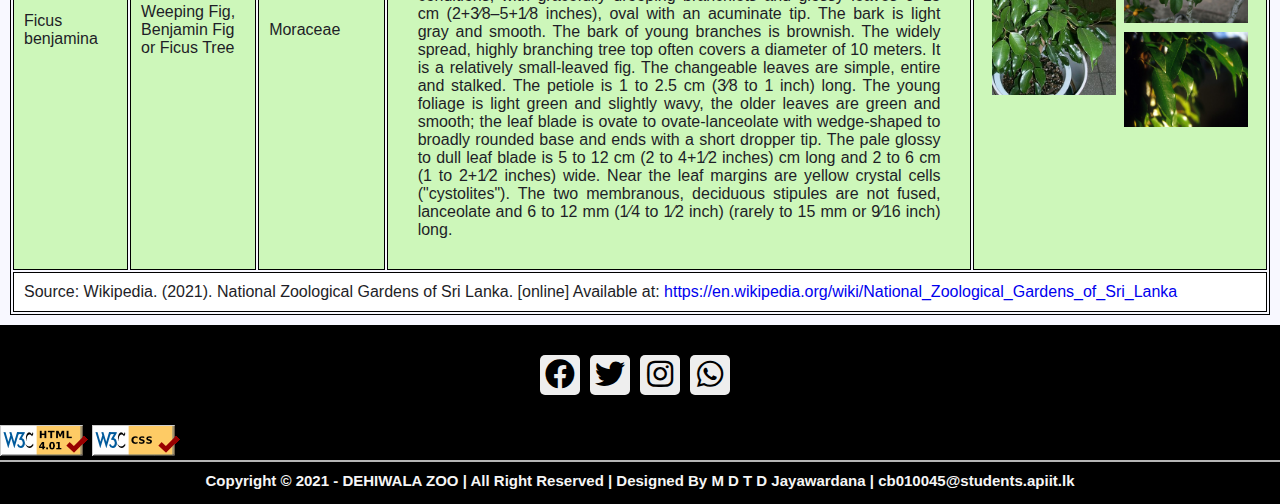
<file: plant.html>
<!DOCTYPE html>
<html lang="en">
    <head>
        <title>Welcome To Dehiwala Zoo</title>
        <meta name="viewport" content="width=device-width, initial-scale=1.0">
        <link rel="icon" type="image/x-icon" href="assets/image/index/logo2.ico">


        <!-- CSS File -->
	    <link rel="stylesheet" type="text/css" href="assets/css/general.css">
        <link rel="stylesheet" type="text/css" href="assets/css/plant.css">
        <link rel="stylesheet" type="text/css" href="assets/css/font.css">

        <!-- font Awesome Cdn -->
	    <link rel="stylesheet" href="https://cdnjs.cloudflare.com/ajax/libs/font-awesome/5.15.3/css/all.min.css">

        <link rel="apple-touch-icon" sizes="180x180" href="/apple-touch-icon.png">
        <link rel="icon" type="image/png" sizes="32x32" href="/favicon-32x32.png">
        <link rel="icon" type="image/png" sizes="16x16" href="/favicon-16x16.png">
        <link rel="manifest" href="/site.webmanifest">
        <link rel="mask-icon" href="/safari-pinned-tab.svg" color="#5bbad5">
        <meta name="msapplication-TileColor" content="#da532c">
        <meta name="theme-color" content="#ffffff">
        
    </head>
    <body>
        <!--Every Page-->
       <header>
           <div class="logo_container">
            <a href="index.html" class="logo">
                <img src="assets/image/index/logo1.png">
            </a>
            </div>

            <nav class="navbar">
            <!-- NAVIGATION MENU -->
                <ul class="nav-links">
                <!-- USING CHECKBOX HACK -->
                    <input type="checkbox" id="checkbox_toggle" />
                    <label for="checkbox_toggle" class="hamburger">&#9776;</label>
                    <!-- NAVIGATION MENUS -->
                    <div class="menu">
                        <li><a  href="index.html">HOME</a></li>
                        <li class="species">
                            <a href="species.html">SPECIES</a>
                            <!-- DROPDOWN MENU -->
                            <ul class="dropdown">
                                <li><a href="mammal.html"> MAMMAL </a></li>
                                <li><a href="bird.html"> BIRD </a></li>
                                <li><a href="aquarium.html"> AQUARIUM </a></li>
                                <li><a href="reptile.html"> REPTILE </a></li>
                                <li><a href="butterfly.html"> BUTTERFLY </a></li>
                                <li><a class="active" href="plant.html"> PLANT </a></li>
                            </ul>
                        </li>
                        <li><a href="museum.html">MUSEUM</a></li>
                        <li><a href="events.html">EVENTS</a></li>
                        <li><a href="buy_now.html">BUY NOW</a></li>
                        <li><a href="about.html">ABOUT</a></li>
                        <li><a href="contact.html">CONTACT</a></li>
                    </div>
                    
                    
                    
                </ul>
            </nav>

            <div class="search">
                <li><input type="text" id="search" placeholder="Search"></li>
                <li><a href="#"><i class="fas fa-search" id="search_icon"></i></a></li>
            </div>
            
        </header>

        <div class="main_slider">
            <div class="main-title">
                <h2 class="title_1"> PLANT </h2>
            </div>
        </div>


        <section>
            <table>
                <tr>
                    <th>Scientific Name</th>
                    <th>Common Names</th>
                    <th>Family Name</th>
                    <th>Description</th>
                    <th>Gallery</th>
                </tr>
                <tr>
                    <td>Couroupita guianensis</td>
                    <td>Cannonball tree</td>
                    <td>Lecythidaceae</td>
                    <td>
                        <ul>
                            <li>It is native to the tropical forests of Central and South America.</li>
                            <li>There are potential medicinal uses for many parts </li>
                            <li>It is a tree that reaches heights of up to 35 m (110 ft). The leaves, which occur in clusters at the ends of branches, are usually 8 to 31 centimeters (3 to 12 inches) long, but can reach lengths of up to 57 cm (22 in).</li>
                            <li>The flowers are borne in racemes up to 80 cm (31 in) long. Some trees flower profusely until the entire trunk is covered with racemes. One tree can hold as many as 1000 flowers per day. The flowers are strongly scented, and are especially fragrant at night.</li>
                        </ul>
                    </td>
                    <td>
                        <div class="row-2">
                            <div class="column-2">
                                <img src="assets/image/plant/c1.jpg">
                            </div>
                            <div class="column-2">
                                <img src="assets/image/plant/c4.jpg">
                                <img src="assets/image/plant/c2.jpg">
                            </div>
                        </div>
                    </td>
                </tr>

                <tr>
                    <td>Heliconia rostrata</td>
                    <td>Hanging Lobster Claw or False Bird Of Paradise</td>
                    <td>Heliconiaceae</td>
                    <td>
                        <ul>
                            <li>Herbaceous perennial plant native to Peru, Bolivia, Colombia, Venezuela, Costa Rica, and Ecuador, and naturalized in Puerto Rico</li>
                            <li>Heliconias are known to those who grow them as a host flower to many birds, especially the hummingbirds.</li>
                        </ul>
                    </td>
                    <td>
                        <div class="row-2">
                            <div class="column-2">
                                <img src="assets/image/plant/l1.jpg">
                                <img src="assets/image/plant/l2.jpg">
                            </div>
                            <div class="column-2">
                                
                                <img src="assets/image/plant/l3.jpg">
                            </div>
                        </div>
                    </td>
                </tr>

                <tr>
                    <td>Ficus benjamina</td>
                    <td>Weeping Fig, Benjamin Fig or Ficus Tree</td>
                    <td>Moraceae</td>
                    <td>
                        <ul>
                            <li>Ficus, is a species of flowering plant in the family Moraceae, native to Asia and Australia.</li>
                            <li>Its native range, its small fruit are favored by some birds, such as the superb fruit dove, wompoo fruit dove, pink-spotted fruit dove, ornate fruit dove, orange-bellied fruit dove, Torresian imperial pigeon, and purple-tailed imperial pigeon.</li>
                            <li>Ficus benjamina is a tree reaching 30 m (98 feet) tall in natural conditions, with gracefully drooping branchlets and glossy leaves 6–13 cm (2+3⁄8–5+1⁄8 inches), oval with an acuminate tip. The bark is light gray and smooth. The bark of young branches is brownish. The widely spread, highly branching tree top often covers a diameter of 10 meters. It is a relatively small-leaved fig. The changeable leaves are simple, entire and stalked. The petiole is 1 to 2.5 cm (3⁄8 to 1 inch) long. The young foliage is light green and slightly wavy, the older leaves are green and smooth; the leaf blade is ovate to ovate-lanceolate with wedge-shaped to broadly rounded base and ends with a short dropper tip. The pale glossy to dull leaf blade is 5 to 12 cm (2 to 4+1⁄2 inches) cm long and 2 to 6 cm (1 to 2+1⁄2 inches) wide. Near the leaf margins are yellow crystal cells ("cystolites"). The two membranous, deciduous stipules are not fused, lanceolate and 6 to 12 mm (1⁄4 to 1⁄2 inch) (rarely to 15 mm or 9⁄16 inch) long.</li>
                        </ul>
                    </td>
                    <td>
                        <div class="row-2">
                            <div class="column-2">
                                <img src="assets/image/plant/f1.jpg">
                            </div>
                            <div class="column-2">
                                <img src="assets/image/plant/f2.jpg">
                                <img src="assets/image/plant/f3.jpg">
                            </div>
                        </div>
                    </td>
                </tr>
                <tfoot>
                    <tr>
                        <td colspan="5">
                            Source: Wikipedia. (2021). National Zoological Gardens of Sri Lanka. [online] Available at: <a href="https://en.wikipedia.org/wiki/National_Zoological_Gardens_of_Sri_Lanka">https://en.wikipedia.org/wiki/National_Zoological_Gardens_of_Sri_Lanka</a>
                        </td>
                    </tr>
                </tfoot>
            </table>
        </section>

<!-- Every Page Need -->
<!----------Footer--------->
<footer class="footer-distributed">
    <div class="footer-social">
      <a href="#"><i class="fab fa-facebook"></i></a>
      <a href="#"><i class="fab fa-twitter"></i></a>
      <a href="#"><i class="fab fa-instagram"></i></a>
      <a href="#"><i class="fab fa-whatsapp"></i></a>
    </div>
    <div>
        <img src="assets/image/valid_html.png">
        <img src="assets/image/valid_css.png">
    </div>


    <hr>
    <h6>Copyright © 2021 - DEHIWALA ZOO | All Right Reserved | Designed By M D T D Jayawardana | cb010045@students.apiit.lk</h6>
</footer>

    </body>
</html>
</file>
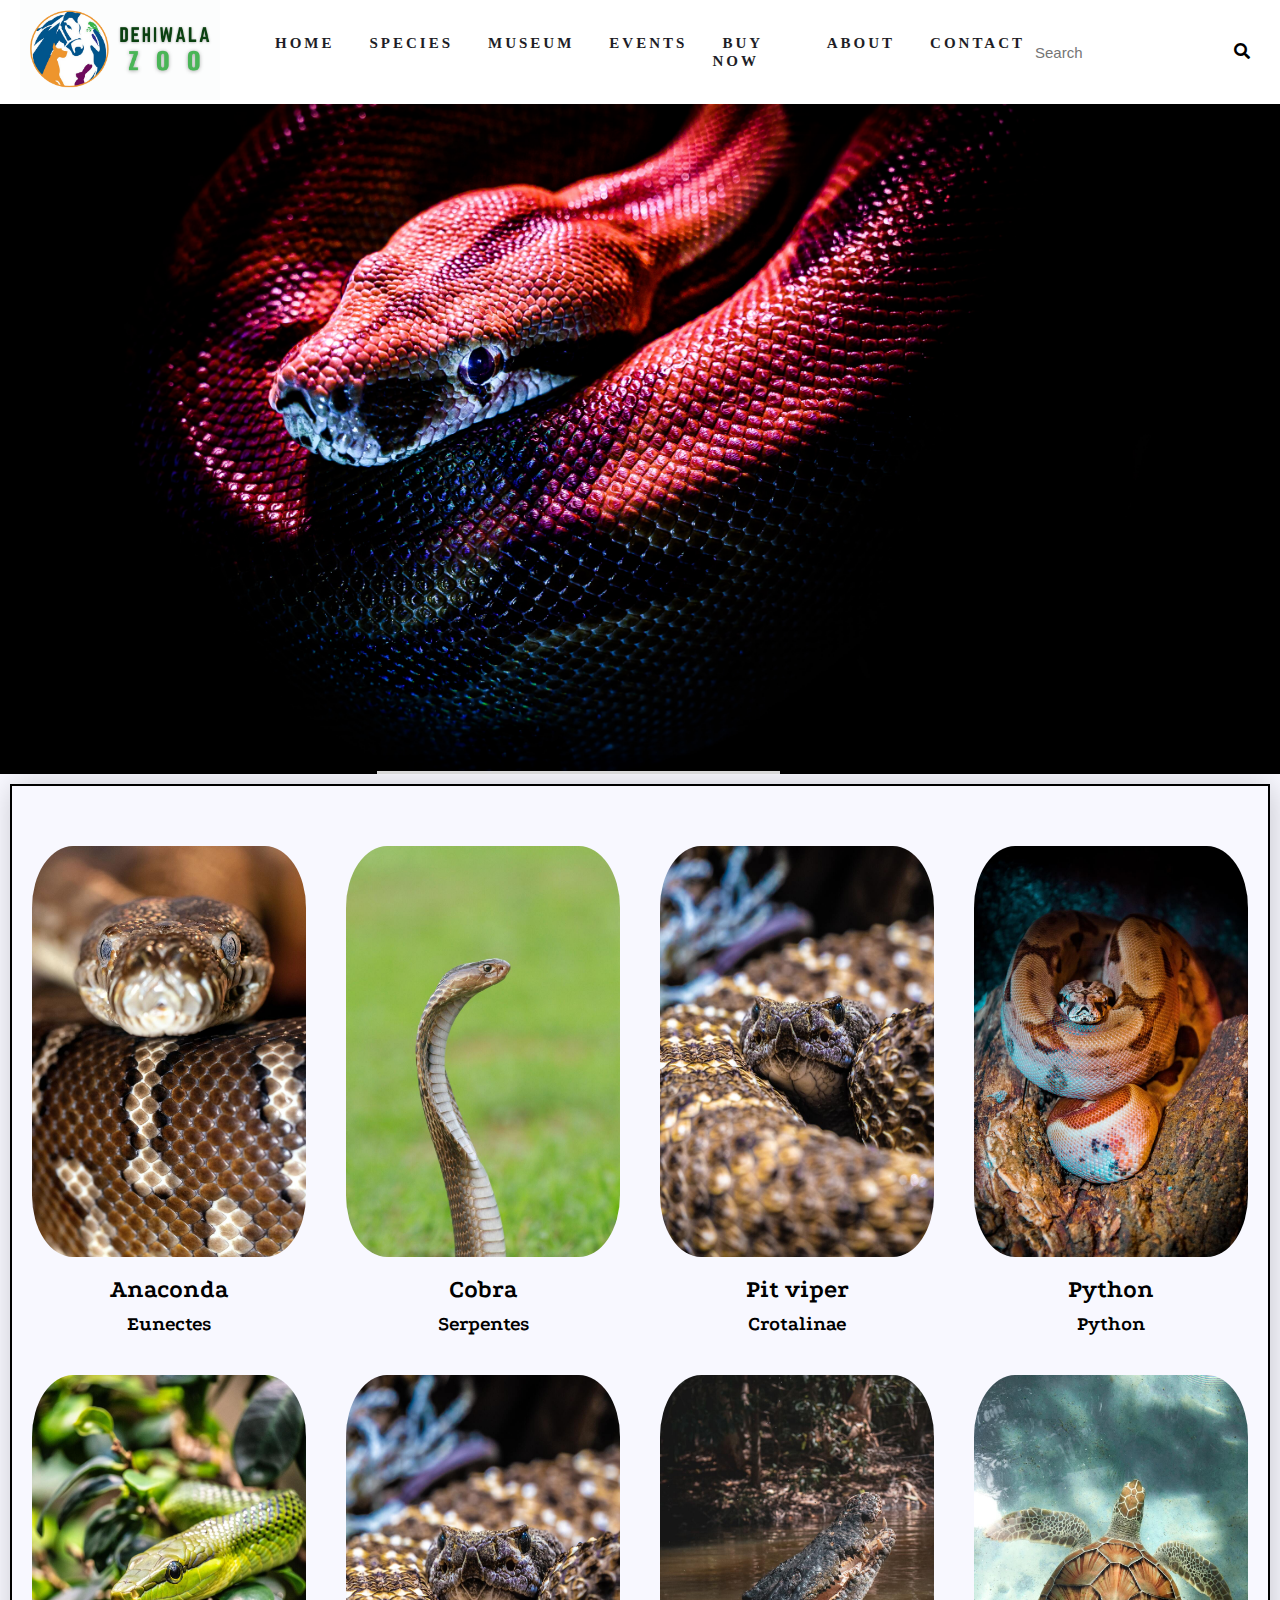
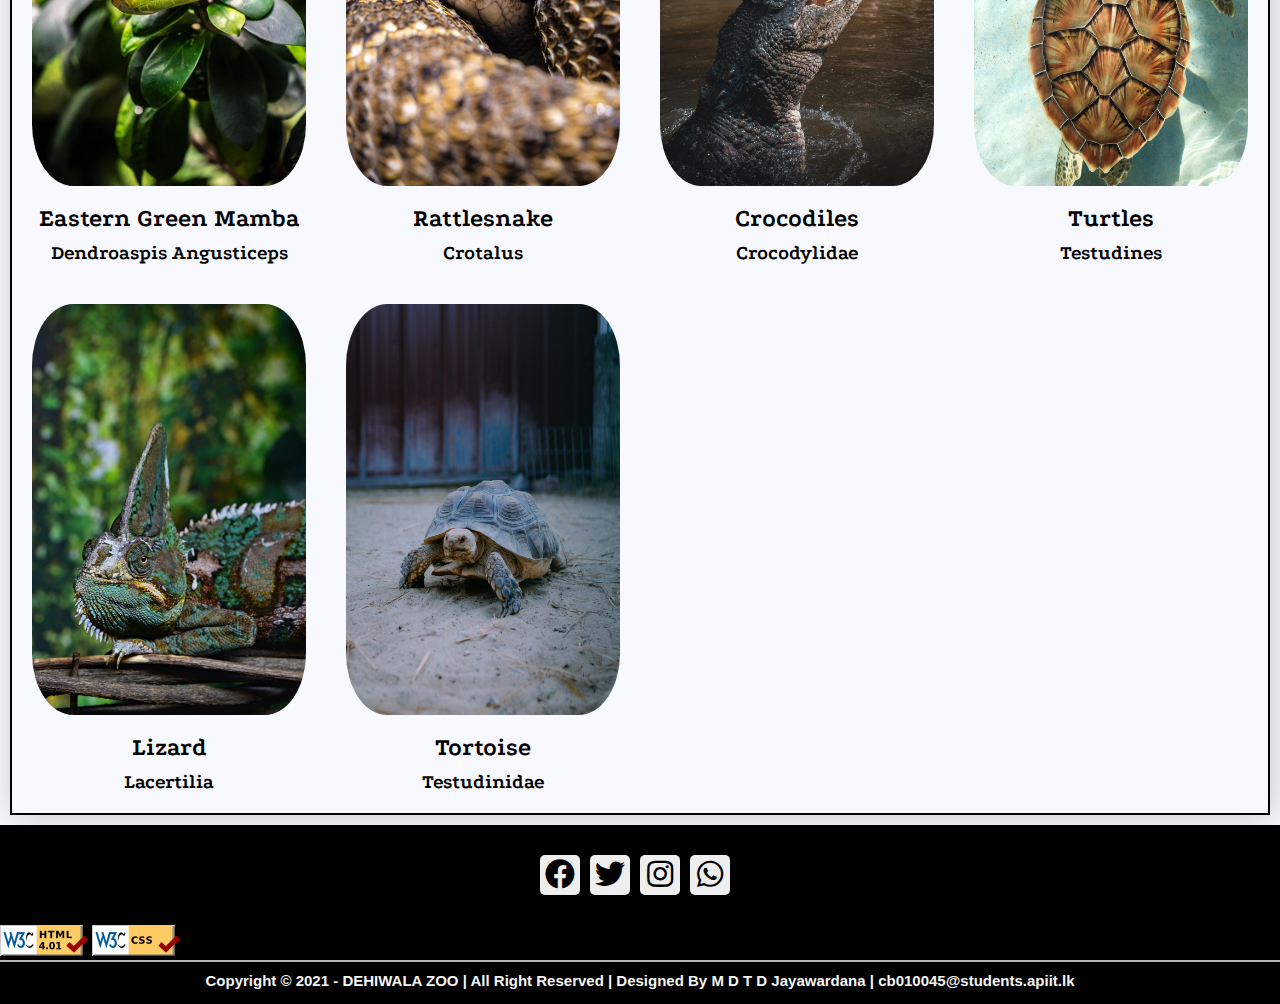
<file: reptile.html>
<!DOCTYPE html>
<html lang="en">
    <head>
        <title>Welcome To Dehiwala Zoo</title>
        <meta name="viewport" content="width=device-width, initial-scale=1.0">
        <link rel="icon" type="image/x-icon" href="assets/image/index/logo2.ico">


        <!-- CSS File -->
	    <link rel="stylesheet" type="text/css" href="assets/css/general.css">
        <link rel="stylesheet" type="text/css" href="assets/css/species.css">
        <link rel="stylesheet" type="text/css" href="assets/css/font.css">

        <!-- font Awesome Cdn -->
	    <link rel="stylesheet" href="https://cdnjs.cloudflare.com/ajax/libs/font-awesome/5.15.3/css/all.min.css">

        <link rel="apple-touch-icon" sizes="180x180" href="/apple-touch-icon.png">
        <link rel="icon" type="image/png" sizes="32x32" href="/favicon-32x32.png">
        <link rel="icon" type="image/png" sizes="16x16" href="/favicon-16x16.png">
        <link rel="manifest" href="/site.webmanifest">
        <link rel="mask-icon" href="/safari-pinned-tab.svg" color="#5bbad5">
        <meta name="msapplication-TileColor" content="#da532c">
        <meta name="theme-color" content="#ffffff">
        
    </head>
    <body>
        <header>
            <div class="logo_container">
             <a href="index.html" class="logo">
                 <img src="assets/image/index/logo1.png">
             </a>
             </div>
 
             <nav class="navbar">
             <!-- NAVIGATION MENU -->
                 <ul class="nav-links">
                 <!-- USING CHECKBOX HACK -->
                     <input type="checkbox" id="checkbox_toggle" />
                     <label for="checkbox_toggle" class="hamburger">&#9776;</label>
                     <!-- NAVIGATION MENUS -->
                     <div class="menu">
                         <li><a href="index.html">HOME</a></li>
                         <li class="species">
                             <a href="species.html">SPECIES</a>
                             <!-- DROPDOWN MENU -->
                             <ul class="dropdown">
                                 <li><a href="mammal.html"> MAMMAL </a></li>
                                 <li><a  href="bird.html"> BIRD </a></li>
                                 <li><a  href="aquarium.html"> AQUARIUM </a></li>
                                 <li><a class="active" href="reptile.html"> REPTILE </a></li>
                                 <li><a href="butterfly.html"> BUTTERFLY </a></li>
                                 <li><a href="plant.html"> PLANT </a></li>
                             </ul>
                         </li>
                         <li><a href="museum.html">MUSEUM</a></li>
                         <li><a href="events.html">EVENTS</a></li>
                         <li><a href="buy_now.html">BUY NOW</a></li>
                         <li><a href="about.html">ABOUT</a></li>
                         <li><a href="contact.html">CONTACT</a></li>
                     </div>
                     
                     
                     
                 </ul>
             </nav>
 
             <div class="search">
                 <li><input type="text" id="search" placeholder="Search"></li>
                 <li><a href="#"><i class="fas fa-search" id="search_icon"></i></a></li>
             </div>
             
         </header>

        <div class="main_slider" id="reptile">
            <div class="main-title">
                <h2 class="title_1"> REPTILE </h2>
            </div>
        </div>

        <section class="species">			
            <div class="row-1">
                <!-- Item 01 -->
                <div class="co1umn-1">
                    <div class="image">
                        <img src="assets/image/species/reptile/anaconda.jpg">
                    </div>                          
                    <h4>Anaconda</h4>
                    <h3>Eunectes</h3>
                </div>

                <!-- Item 02 -->
                <div class="co1umn-1">
                    <div class="image">
                    <img src="assets/image/species/reptile/cobra.jpg">
                    </div>                          
                    <h4>Cobra</h4>
                    <h3>Serpentes</h3>
                </div>

                <!-- Item 03 -->
                <div class="co1umn-1">
                    <div class="image">
                    <img src="assets/image/species/reptile/pit_viper.jpg">
                    </div>                          
                    <h4>Pit viper</h4>
                    <h3>Crotalinae</h3>
                </div>

                <!-- Item 04 -->
                <div class="co1umn-1">
                    <div class="image">
                    <img src="assets/image/species/reptile/python.jpg">
                    </div>                          
                    <h4>Python</h4>
                    <h3>Python</h3>
                </div>

                <!-- Item 05 -->
                <div class="co1umn-1">
                    <div class="image">
                    <img src="assets/image/species/reptile/green_mammba.jpg">
                    </div>                          
                    <h4>Eastern Green Mamba</h4>
                    <h3>Dendroaspis Angusticeps</h3>
                </div>

                <!-- Item 06 -->
                <div class="co1umn-1">
                    <div class="image">
                    <img src="assets/image/species/reptile/rattlesnake.jpg">
                    </div>                          
                    <h4>Rattlesnake</h4>
                    <h3>Crotalus</h3>
                </div>

                <!-- Item 07 -->
                <div class="co1umn-1">
                    <div class="image">
                    <img src="assets/image/species/reptile/crocodile.jpg">
                    </div>                          
                    <h4>Crocodiles</h4>
                    <h3>Crocodylidae</h3>
                </div>

                <!-- Item 08 -->
                <div class="co1umn-1">
                    <div class="image">
                    <img src="assets/image/species/reptile/turtle.jpg">
                    </div>                          
                    <h4>Turtles</h4>
                    <h3>Testudines</h3>
                </div>

                <!-- Item 09 -->
                <div class="co1umn-1">
                    <div class="image">
                    <img src="assets/image/species/reptile/lizards.jpg">
                    </div>                          
                    <h4>Lizard</h4>
                    <h3>Lacertilia</h3>
                </div>

                <!-- Item 10 -->
                <div class="co1umn-1">
                    <div class="image">
                    <img src="assets/image/species/reptile/tortoise.jpg">
                    </div>                          
                    <h4>Tortoise</h4>
                    <h3>Testudinidae</h3>
                </div>
                
            </div>
    </section>
        

<footer class="footer-distributed">
    <div class="footer-social">
        <a href="#"><i class="fab fa-facebook"></i></a>
        <a href="#"><i class="fab fa-twitter"></i></a>
        <a href="#"><i class="fab fa-instagram"></i></a>
        <a href="#"><i class="fab fa-whatsapp"></i></a>
    </div>

    <div>
        <img src="assets/image/valid_html.png">
        <img src="assets/image/valid_css.png">
    </div>


        
    <hr>
    <h6>Copyright © 2021 - DEHIWALA ZOO | All Right Reserved | Designed By M D T D Jayawardana | cb010045@students.apiit.lk</h6>
</footer>



    </body>
    </html>
</file>
<file: assets/css/general.css>
/*Valid for all the pages*/
/* (1) Genaral */
* {
    margin: 0;
    padding: 0;
    box-sizing: border-box;
    outline: none;
    border: none;
}

body{ 
    margin: 0px; 
    padding: 0px;
    background: #ffff;
    color: #1e1e27;
}

a {
    text-decoration: none;
}


/* (3) Home */
header{
    position: relative;
    background: #fff;
    display: flex;
    box-shadow: 0 .5rem 1.5rem rgba(0,0,0,.1);
    justify-content: space-between;

}

/* (3.1) Logo */
.logo_container
{
    padding: 0px 30px 0px 20px;
}

header .logo img{
    width: 200px;
    height: 100px;
}

/* (3.2) Main Navigation */
.navbar {
    display: flex;
    align-items: center;

}

.nav-links a {
    font-family: Verdana;
    letter-spacing: 3px;
    font-size: 15px;
    color: #1e1e27;
    padding: 10px;
    font-weight: bold;
    
}

/* NAVBAR MENU */
.search{
    display:flex;
    align-items: center;
    padding-right: 30px;
    list-style: none;
}

#search{
    margin: 8px 0;
    display: inline;
    border: 0;
    font-size: 15px;
}

#search_icon{
    color: black;
}

.menu {
    display: flex;

}

.menu a.active,
.menu a:hover {
    background-color: #0a183d;
    border-radius: 5px;
    transition: 0.3s ease;
    color: whitesmoke;
}

.menu li {
    padding-left: 15px;
    list-style: none;
}

/* DROPDOWN MENU */
.species{
    position: relative; 
}

.dropdown {
    background-color: #fff;
    padding: 10px 0;
    position: absolute; /*WITH RESPECT TO PARENT*/
    display: none;
    border-radius: 8px;
    top: 35px;
    border: 5px;
    border: 2px solid #0a183d;
    
}

.dropdown:hover {
    transition: 0.5s ease;
    color: whitesmoke;
}

.dropdown li {
    padding: 10px;
    list-style: none;
    text-align: center;
}

.species:hover .dropdown {
    display: block;
}

/* CHECKBOX HACK */
input[type=checkbox]{
    display: none;
} 

/*HAMBURGER MENU*/
.hamburger {
    display: none;
    font-size: 24px;
    user-select: none;
}



/* Footer links */
.footer-distributed{
    background-color: black;
    position: absolute;
    width: 100%;
}
  
.footer-social {
    cursor: pointer;
    padding: 30px 0px 30px 0px;
    display: flex;
    justify-content: center;
    
}
  
.footer-social a {
    width: 40px;
    height: 40px;
    background-color: #eee;
    border-radius: 5px;
    font-size: 30px;
    color: black;
    line-height: 40px;
    text-align: center;
    margin-right: 10px;
    transition: all .25s;
  
  }
  
.footer-social a:hover {
    transform: scale(1.1);
  }

hr
{
    background: #b5b5b5;
    height: 2px;
    margin-bottom: 10px;

}

h6{
    color: whitesmoke;
    font-size: 15px;
    display: flex;
    justify-content: center;
    padding-bottom: 15px;
    font-family: 'Segoe UI', Tahoma, Geneva, Verdana, sans-serif;

}

/* APPLYING MEDIA QUERIES */
@media screen and (max-width: 700px) {
    header .logo img{
        width: auto;
        height: 90px;
    }

    .menu { 
        display:none;
        position: absolute;
        background-color: #fff;
        right: 0;
        left: 0;
        text-align: center;
        margin-top: 10px;
        padding: 30px 0;
        z-index: 2;
    }
    
    .menu li + li {
        margin-top: 25px;
    }

    input[type=checkbox]:checked ~ .menu{
        display: block;
    }
        
    .hamburger {
        display: block;
        padding-right: 0px;
    }
        
    .dropdown {
        left: 57%;
        transform: translateX(30%);
        top: 0px;    
    }


    .dropdown:hover {
        transition: 5s ease;
        color: whitesmoke;
    }

    .dropdown li {
        padding: 4px;
        font-size: 12px;
    }

    .dropdown li a{
        font-size: 12px;
    }

    .search{
        padding-right: auto;
        padding-left: 20px;
        resize: both;
    }

    input[type=text]{
        width: 100%;
    }
    
    /*Footer*/
    h6{
        font-size: 08px;
        padding-left: 15px;
    }
}
</file>
<file: assets/css/index.css>
/*Valid for Only for the Home pages*/

/*Main Image*/
.main_slider{
    width: auto;
    height: 670px;
    background-size: cover;
    background-position: center;
    background-image: url("../image/index/ms.jpg");
}

/*About*/
section{
    padding: 10px 10px;
    background: ghostwhite;
    box-shadow: 0 .5rem 1.5rem rgba(0,0,0,.1);
}



.slide{
    display: flex;
    align-items: center;
    padding: 10px 10px;
    padding-left: 20px;
}

.slide .image img{
    width: 800px;
    height: 550px;
    border-radius: 10px;
}

.content{
    width: 100%;
    float: right;
    padding-left: 20px;
}

.content h2{
    font-family: 'Rozha One', serif;
    color: #E55E06;
    font-size: 50px;
    margin-top: 10px;
    letter-spacing: 3.5px;
    margin-bottom: 20px;
}

.content p{
    font-family: 'Alegreya', serif;
    text-align: justify;
    color: black;
    font-size: 20px;
    margin-top: 10px;
    line-height: 1.5;
}

.content span{
    font-family: 'Rozha One', serif;
    color: #033307;
    font-size: 50px;
    font-weight: 700;
    line-height: 1;
    margin-top: 10px;
    letter-spacing: 3.5px;
    margin-bottom: 10px;
}


.learn-more-btn{
    font-family: 'Alegreya', serif;
    display: inline-flex;
    align-items: center;
    height: 45px;
    background: #a40334;
    color: #fff;
    margin-top: 10px;
    padding-left: 20px;
    padding-right: 20px;
    border-radius: 30px;
    transition: background 0.5s;
    letter-spacing: 3px;
}

.learn-more-btn:hover
{
    background: #16153e;

}

.learn-more-btn a{
    color: #ffffff;
    text-transform: uppercase;
    font-size: 14px;
}

.content ul{
    list-style: square;
    margin-left: 30px;
    font-family: 'Alegreya', serif;
    font-size: 20px;
}

.content ol{
    margin-left: 30px;
    font-family: 'Alegreya', serif;
    font-size: 20px;
}

/*Species*/

.row-1
{
    display: flex;
    align-items: center;
    flex-wrap: wrap;
    padding-top: 20px;
    border: 2px solid black;
    box-shadow: 2px 2px 30px rgba(0, 0, 0, .2);
}


.title_1
{
    font-family: 'Yeseva One', cursive;
    position: relative;
    line-height: 20px;
    color: #004354;
    font-size: 40px;
    margin-bottom: 60px;
    margin-top: 40px;
    text-align: center;
    letter-spacing: 2px;
}


.co1umn-1
{
    flex-basis: 16.6%;
    padding: 20px;
    transition: transform 0.5s;
    
}

.co1umn-1 img
{
    width: 100%;
    border-radius: 10%;
}

.co1umn-1 h4
{
    font-family: 'Podkova', serif;
    font-size: 25px;
    color: #000000;
    text-decoration: none;
    text-align: center;
    padding-top: 20px;
    letter-spacing: 2px;
}

.co1umn-1:hover
{
    transform: translateY(-20px);
}

/* APPLYING MEDIA QUERIES */

@media (max-width: 700px) {
    .main_slider{
        height: 500px;
    }

    .slide .image img{
        width: 100%;
        height: 100%;
    }

    .slide{
        display: block;
    }

    .content{
        width: 100%;
        padding-bottom: 10px;
        padding-left: 0px;
    }

    .content h2{
        font-size: 25px;
        margin-bottom: 5px;
    }

    .content span{
        font-size: 25px;
    }

    .content p{
        font-size: 15px;
    }

    .learn-more-btn{
        height: 35px;
        padding: 20px;
    }

    .learn-more-btn a{
        font-size: 13px;
    }

    .content li{
        font-size: 15px;
    }

    /*Species*/
    .species{
        margin-top: 450px;
        padding: 0px 0px;
    }

    .row-1{
        display: flex;
        padding-top: 20px;
        margin: 10px;
    }

    .title_1{
        font-size: 30px;
        margin-bottom: 40px;
    }

    .co1umn-1
    {
        flex-basis: auto;
    }

    .co1umn-1 img{
        width: 100%;
        
    }
    
}
</file>
<file: assets/css/font.css>
/*----------- Fonts -----------*/
@import url('https://fonts.googleapis.com/css2?family=Fredericka+the+Great&display=swap');
@import url('https://fonts.googleapis.com/css2?family=Podkova:wght@600&display=swap');
@import url('https://fonts.googleapis.com/css2?family=Rozha+One&display=swap" rel="stylesheet');
@import url('https://fonts.googleapis.com/css2?family=Courier+Prime:wght@700&family=Rozha+One&display=swap');
@import url('https://fonts.googleapis.com/css2?family=Alegreya:wght@600&family=Courier+Prime:wght@700&family=Rozha+One&display=swap');
@import url('https://fonts.googleapis.com/css2?family=Podkova:wght@700&display=swap');
@import url('https://fonts.googleapis.com/css2?family=Lobster+Two:wght@700&display=swap');
@import url('https://fonts.googleapis.com/css2?family=Yeseva+One&display=swap');
@import url('https://fonts.googleapis.com/css2?family=Cinzel+Decorative:wght@700&display=swap');
@import url('https://fonts.googleapis.com/css2?family=Engagement&family=Pattaya&display=swap');
@import url('https://fonts.googleapis.com/css2?family=Laila:wght@500&display=swap');
@import url('https://fonts.googleapis.com/css2?family=Zilla+Slab:wght@500&display=swap');
@import url('https://fonts.googleapis.com/css2?family=Kanit&family=Zilla+Slab:wght@500&display=swap');
</file>
<file: assets/css/species.css>
/*Valid for the Mammal, Bird, Aquarium and Reptile pages*/

/*Main Image*/
.main_slider{
    width: auto;
    height: 670px;
    background-size: cover;
    background-position: center;
    
    
}
#aquarium{
    background-image: url("../image/species/aquarium/main_img.jpg");
}

#bird{
    background-image: url("../image/species/bird/main_img.jpg");
}

#mammal{
    background-image: url("../image/species/mammal/main_img.jpg");
}

#reptile{
    background-image: url("../image/species/reptile/main_img.jpg");
}

.main-title{
    position: absolute;
    bottom: 20px;
    right: 500px;
    background-color: white;
    opacity: 90%;
}


.title_1
{
    font-family: 'Yeseva One';
    color: #012014;
    font-size: 60px;
    text-align: center;
    margin: 20px;
    letter-spacing: 15px;
}

section{
    padding: 10px 10px;
    background: ghostwhite;
    box-shadow: 0 .5rem 1.5rem rgba(0,0,0,.1);
}

.row-1
{
    display: flex;
    align-items: center;
    flex-wrap: wrap;
    padding-top: 40px;
    border: 2px solid black;
    box-shadow: 2px 2px 30px rgba(0, 0, 0, .2);
}


.co1umn-1
{
    flex-basis: 25%;
    padding: 20px;
    transition: transform 0.5s;
}

.co1umn-1 img
{
    width: 100%;
    border-radius: 15%;
}

.co1umn-1 h4
{
    font-family: 'Podkova', serif;
    font-size: 25px;
    color: #000000;
    text-decoration: none;
    text-align: center;
    padding-top: 15px;
}

.co1umn-1 h3
{
    font-family: 'Podkova', serif;
    font-size: 20px;
    color: #000000;
    text-decoration: none;
    text-align: center;
    padding-top: 10px;
}

.co1umn-1:hover
{
    transform: translateY(-20px);
}

.overlay {
    position: absolute;
    bottom: 100%;
    left: 1px;
    right: 0;
    background-color: rgb(0, 0, 0);
    overflow: scroll;
    width: 100%;
    height:0;
    transition: .5s ease;
}

.overlay p{
    font-size: 18px;
    color: ghostwhite;
    padding: 10px;
    line-height: 1.5;
}
  
/* When you mouse over the container, fade in the overlay title */
.co1umn-1:hover .overlay {
    bottom: 0;
    height: 100%;
}

@media (max-width: 700px) {
    .main_slider{
        width: auto;
        height: 500px;
    }

    .main-title{
        position: static;
    }

    .co1umn-1{
        flex-basis: 50%;
    }
}
</file>
<file: assets/css/species_grid.css>
/*Main Image*/
* {
    box-sizing: border-box;
  }

.main_slider{
    width: auto;
    height: 670px;
    background-size: cover;
    background-position: center;
    background-image: url("../image/species/butterfly/main_img.jpg");
}

.main-title{
    position: absolute;
    bottom: 20px;
    right: 250px;
    background-color: white;
    opacity: 90%;
}


.title_1
{
    font-family: 'Yeseva One', cursive;
    color: #004354;
    font-size: 60px;
    text-align: center;
    margin: 20px;
    letter-spacing: 15px;
}

.row-2 {
    display: flex;
    flex-wrap: wrap;
    padding: 0 4px;
    padding-bottom: 10px;
}

.column-2 {
    flex: 25%;
    padding: 0 4px;
}

.column-2 img {
    margin-top: 8px;
    vertical-align: middle;
    width: 100%;
}

.content{
    width: 100%;
}

.content p{
    font-family: 'Alegreya', serif;
    text-align: justify;
    color: black;
    font-size: 20px;
    line-height: 1.5;
    margin: 15px;
}

@media (max-width: 700px) {
    .main_slider{
        width: auto;
        height: 670px;
    }

    .main-title{
        right: 50px;
    }

    .title_1{
        font-size: 45px;
        margin: 10px;
    }

}
</file>
<file: assets/css/contact.css>
/*Valid for the Contact page*/

section{
    padding: 20px 10px;
    background: ghostwhite;
    box-shadow: 0 .5rem 1.5rem rgba(0,0,0,.1);
}

.slide{
    display: flex;
    align-items: center;
    padding-top: 5px;
}

.slide .image img{
    width: 100%;
    height: 400px;
    
}


.content{
    width: 100%;
    padding-left: 20px;
   
}

h3{
    font-family: 'Rozha One', serif;
    color: #000e0d;
    font-size: 70px;
    font-weight: 700;
    line-height: 1;
    margin-top: 10px;
    letter-spacing: 4px;
    margin-bottom: 20px;
}

p{
    font-family: 'Alegreya', serif;
    text-align: justify;
    color: black;
    font-size: 25px;
    margin-top: 10px;
    line-height: 1.5;
}

span{
    font-family: 'Rozha One', serif;
    color: #ad0909;
    font-size: 70px;
    line-height: 1;
    margin-top: 10px;
    letter-spacing: 4px;
    margin-bottom: 10px;
}

.content p span{
    font-family: 'Alegreya', serif;
    font-size: 25px;
    margin-top: 10px;
    line-height: 1;
    text-transform: capitalize;
    color: #056e1b;
}


@media (max-width: 700px) {
    h3{
        font-size: 30px;
    } 

    span{
        font-size: 30px;
    }
    
    p{
        font-size: 20px;
    }

    .content p span{
        font-size: 20px;
    }
}
</file>
<file: assets/css/event2.css>
/*Valid for the Mammal, Bird, Aquarium and Reptile pages*/

/*Main Image*/
.main_slider{
    width: auto;
    height: 670px;
    background-size: cover;
    background-position: center;
    background-image: url("../image/events/elephants/main_img.jpg");
}

.main-title{
    position: absolute;
    bottom: 20px;
    right: 500px;
    background-color: rgb(51, 1, 1);
    opacity: 90%;
}


.title_1
{
    font-family: 'Yeseva One';
    color: #e5ff00;
    font-size: 60px;
    text-align: center;
    margin: 20px;
    letter-spacing: 15px;
}


section{
    padding: 20px 20px;
    background: rgb(226, 250, 228);
    box-shadow: 0 .5rem 1.5rem rgba(0,0,0,.1);
}

.content{
    padding: 0px;
    
}


.content h1{
    font-family: 'Lucida Sans';
    font-size: 35px;
    letter-spacing: 2px;
    color: darkslategrey

}

.content h2{
    font-family: Arial, Helvetica, sans-serif;
    font-size: 25px;
    padding: 5px;

}

.content h4{
    font-family: 'Trebuchet MS';
    font-size: 20px;
    padding: 5px;
    color: #026d10;
    

}

.slide{
    display: flex;
    gap: 20px;
    padding: 10px;
}

.row-2 {
    display: flex;
    padding: 0 4px;
    padding-bottom: 5px;
}

.column-2 {
    flex: 100%;
}

.column-2 img {
    padding: 5px;
    float: right;
    width: 100%;
    transition: transform 1s;
    
}

img:hover{
    transform: translateY(-08px);
}

@media (max-width: 700px) {
    .main_slider{
        height: 500px;
    }

    .main-title{
        right: 0px;
        bottom: 220px;
    }

    .title_1{
        font-size: 35px;
        margin: 10px;
    }

    .slide{
        display: block;
    }
}
</file>
<file: assets/css/event3.css>
/*Valid for the Mammal, Bird, Aquarium and Reptile pages*/

/*Main Image*/
.main_slider{
    width: auto;
    height: 670px;
    background-size: cover;
    background-position: center;
    background-image: url("../image/events/birds/main_img.jpg");
}

.main-title{
    position: absolute;
    bottom: 20px;
    left: 500px;
    background-color: rgb(220, 252, 227);
    opacity: 100%;
}


.title_1
{
    font-family: 'Yeseva One';
    color: #022403;
    font-size: 60px;
    text-align: center;
    margin: 20px;
    letter-spacing: 15px;
}


section{
    padding: 20px 20px;
    background-color: rgb(239, 236, 255);
    box-shadow: 0 .5rem 1.5rem rgba(0,0,0,.1);
}

.content{
    padding: 20px;

}


.content h1{
    font-family: 'Lucida Sans';
    font-size: 35px;
    letter-spacing: 2px;
    color: rgb(99, 12, 12);

}

.content h2{
    font-family: Arial, Helvetica, sans-serif;
    font-size: 25px;
    padding: 5px;

}

.content h4{
    font-family: 'Trebuchet MS';
    font-size: 20px;
    padding: 5px;
    color: #023b70;
    

}

.slide{
    display: flex;
    gap: 20px;
    padding: 10px;
}

.row-2 {
    display: flex;
    padding: 0 4px;
    padding-bottom: 5px;
}

.column-2 {
    flex: 100%;
}

.column-2 img {
    padding: 5px;
    float: right;
    width: 100%;
    transition: transform 1s;
    
}

img:hover{
    transform: translateY(-08px);
}


@media (max-width: 700px) {
    .main_slider{
        height: 500px;
    }

    .main-title{
        left: 0px;
        bottom: 250px;
    }

    .title_1{
        font-size: 35px;
        margin: 10px;
    }

    .slide{
        display: block;
    }
}
</file>
<file: assets/css/events.css>
section{
    box-shadow: 0 .2rem 0.5rem rgba(0,0,0,.1);
    position: static; 
}


.co1umn-1
{
    flex-basis: 25%;
    transition: transform 1s;
    
}

.row-1
{
    display: flex;
    align-items: center;
    padding: 15px;
    box-shadow: 2px 2px 30px rgba(0, 0, 0, .2);
    
}

.co1umn-1 img
{
    width: 100%;
}

.co1umn-1 h4
{
    font-family: 'Podkova', serif;
    font-size: 25px;
    color: #000000;
    text-decoration: none;
    text-align: center;
    padding-top: 20px;
    letter-spacing: 2px;
}

.co1umn-1:hover
{
    transform: translateY(-10px);
}

/* The overlay effect - lays on top of the container and over the image */
.overlay {
    position: absolute;
    bottom: 0;
    background: rgb(0, 0, 0, 0.7);
    width: 100%;
    transition: .5s ease;
    opacity:0;
    text-align: center;
    padding-top: 20px; 
    padding-bottom: 20px;
}

.overlay h3{
    font-size: 20px;
    color: ghostwhite;
    letter-spacing: 1px;
}

.overlay h4{
    font-size: 18px;
    color: wheat;
    letter-spacing: 1px;
}


.overlay .more-btn{
    font-family: 'Alegreya', serif;
    display: inline-flex;
    align-items: center;
    height: 45px;
    background: #0d5e02;
    color: #fff;
    margin-top: 10px;
    padding: 20px;
    transition: background 0.5s;
    letter-spacing: 3px;
}

.overlay .more-btn:hover
{
    background: #16153e;

}

.overlay .more-btn a{
    color: #ffffff;
    text-transform: uppercase;
    font-size: 14px;
}
  
  /* When you mouse over the container, fade in the overlay title */
  .co1umn-1:hover .overlay {
    opacity: 1;
  }

@media (max-width: 700px) {
    .overlay h3, .overlay h4{
        font-size: 12px;
    }

    .overlay .more-btn{
        padding: 12px;
    }
  
}
</file>
<file: assets/css/museum.css>
.main_slider{
    width: auto;
    height: 670px;
    background-size: cover;
    background-position: center;
    position: static;
    background-image: linear-gradient(rgba(0, 0, 0, 0.5), rgba(0, 0, 0, 0.5)), url("../image/index/museum.jpg");
    
}

.main-text {
    text-align: center;
    position: relative;
    top: 80%;
    left: 50%;
    transform: translate(-50%, -50%);
    color: white;
    font-size: 40px;
    letter-spacing: 10px;
    
    
}

.content{
    width: 100%;
}

.content p{
    font-family: 'Alegreya', serif;
    text-align: justify;
    color: black;
    font-size: 20px;
    margin: 20px;
    line-height: 1.5;
}

.slide{
    display: flex;
    align-items: center;
    padding: 5px 10px;
}


.row-2 {
    display: flex;
    flex-wrap: wrap;
    padding: 0 4px;
    padding-bottom: 10px;
}

.column-2 {
    flex: 10%;
    padding: 0 4px;
}

.column-2 img {
    margin-top: 8px;
    vertical-align: middle;
    width: 100%;
}

@media (max-width: 700px) {
    .main_slider{
        width: auto;
        height: 500px;
    }

    .main-text{
        
        font-size: 20px;
        padding: 20px;
    }

    .content p{
        font-size: 18px;
    }

    .slide{
        display: block;
    }

}
</file>
<file: assets/css/plant.css>
/*Valid for the Plant page*/

/*Main Image*/
.main_slider{
    width: auto;
    height: 670px;
    background-size: cover;
    background-position: center;
    background-image: url("../image/plant/main_img.jpg");
}

.main-title{
    position: absolute;
    bottom: 20px;
    left: auto;
    margin-left: 25px;
    background-color: white;
    opacity: 70%;
}

.title_1
{
    font-family: 'Yeseva One';
    color: rgb(21, 51, 3);
    font-size: 60px;
    text-align: center;
    margin: 20px;
    letter-spacing: 15px;
}

/*Table*/
section{
    padding: 10px 10px;
    background: ghostwhite;
    box-shadow: 0 .5rem 1.5rem rgba(0,0,0,.1);
}

table{
    width: 100%;
}

th{
    font-family: 'Franklin Gothic Medium';
    font-size: 20px; 
    background-color: rgb(1, 0, 41);
    color: aliceblue;
    padding: 15px;
}

tfoot td{
    background-color: white;
}

td{
    font-family: Verdana, Geneva, Tahoma, sans-serif;
    padding: 10px;
    background-color: rgb(205, 247, 186);
    font-size: 16px;
}

td li{
    margin: 20px;
    text-align: justify;

}


table, th, td {
    border: 1px solid black;
}

.row-2 {
    display: flex;
    flex-wrap: wrap;
    padding: 0 4px;
    padding-bottom: 5px;
}

.column-2 {
    flex: 10%;
    padding: 0 4px;
}

.column-2 img {
    margin-top: 5px;
    width: 100%;
}

@media (max-width: 700px) {
    .main_slider{
        width: auto;
        height: 670px;
    }

    .main-title{
        right: auto;
        bottom: 50px;
    }

    .title_1{
        font-size: 45px;
        margin: 10px;
    }

    th{
        font-size: 14px;
    }

    td{
        font-size: 12px;
        padding: 5px;
    }

    td li{
        margin: 15px;
    }

    .row-2{
        display: block; 
    }

}
</file>
